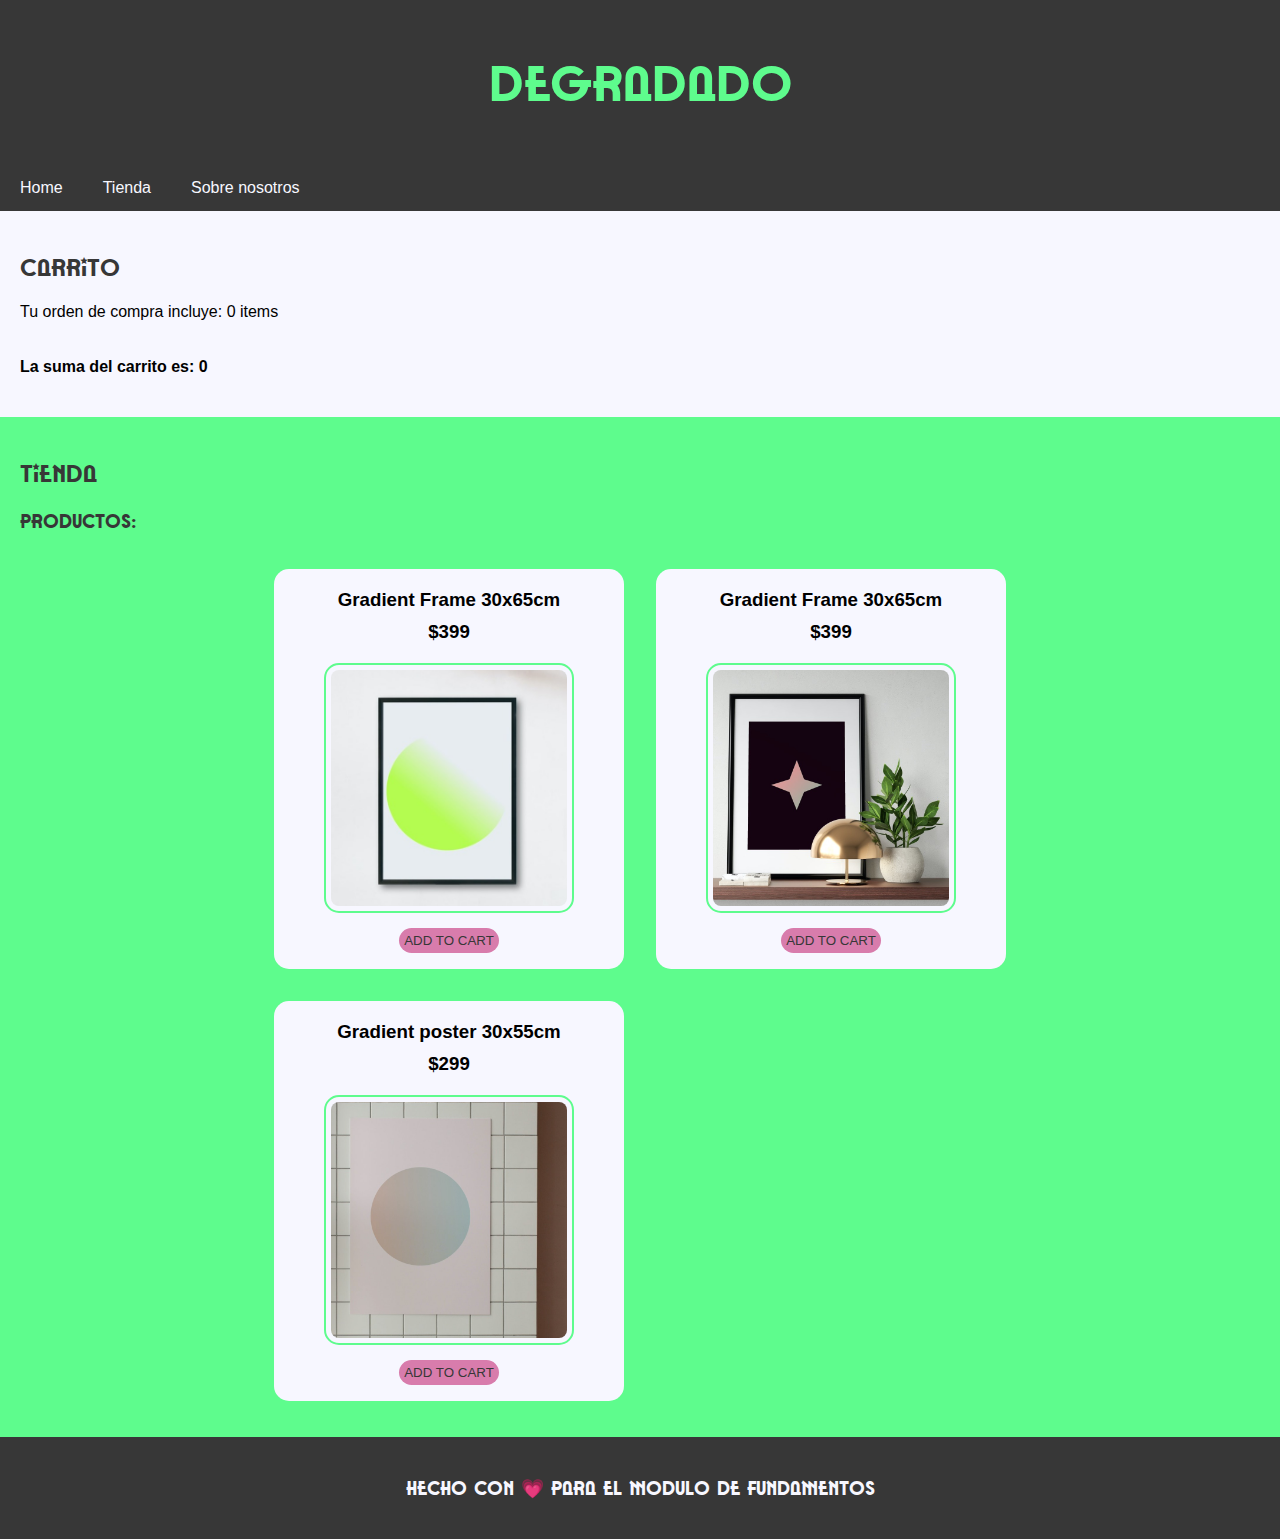
<file: index.html>
<!DOCTYPE html>
<html lang="es">
<head>
    <meta charset="UTF-8">
    <meta http-equiv="X-UA-Compatible" content="IE=edge">
    <meta name="viewport" content="width=device-width, initial-scale=1.0">
    <link rel="stylesheet" href="/assets/css/style.css">
    <title>Layout store</title>
</head>
<body>
    
    <header>
        <h1 class="font-patriot-bold txt-color-green">DEGRADADO</h1>
    </header>
    
    <nav>
        <a href="#">Home</a>
        <a href="#">Tienda</a>
        <a href="#">Sobre nosotros</a>
    </nav>

    <div id="wrapper" class="row">
<!-- ------------------------------------------- -->
        <aside id="carrito">
            <h2 class="title font-patriot-bold txt-color-black">
                CARRITO
            </h2>
            <p>Tu orden de compra incluye: <span id="count"> items</span> </p>
            <div id="cart" class="cart">
                
            </div>
        </aside>
<!-- ------------------------------------------- -->
        <section>
            <h2 id="tienda" class="font-patriot-bold txt-color-black">TIENDA</h2>
            <h3 class="font-patriot-bold txt-color-black">
                PRODUCTOS: <span id="count"></span>
            </h3>
            <div class="products" id="products-container">

            </div>
        </section>
<!-- ------------------------------------------- -->
    </div>

    <footer>
        <h3 class="txt-color-white font-patriot-bold">HECHO CON 💗 PARA EL MODULO DE FUNDAMENTOS</h3>
    </footer>

    <script src="main.js"></script>
</body>
</html>
</file>
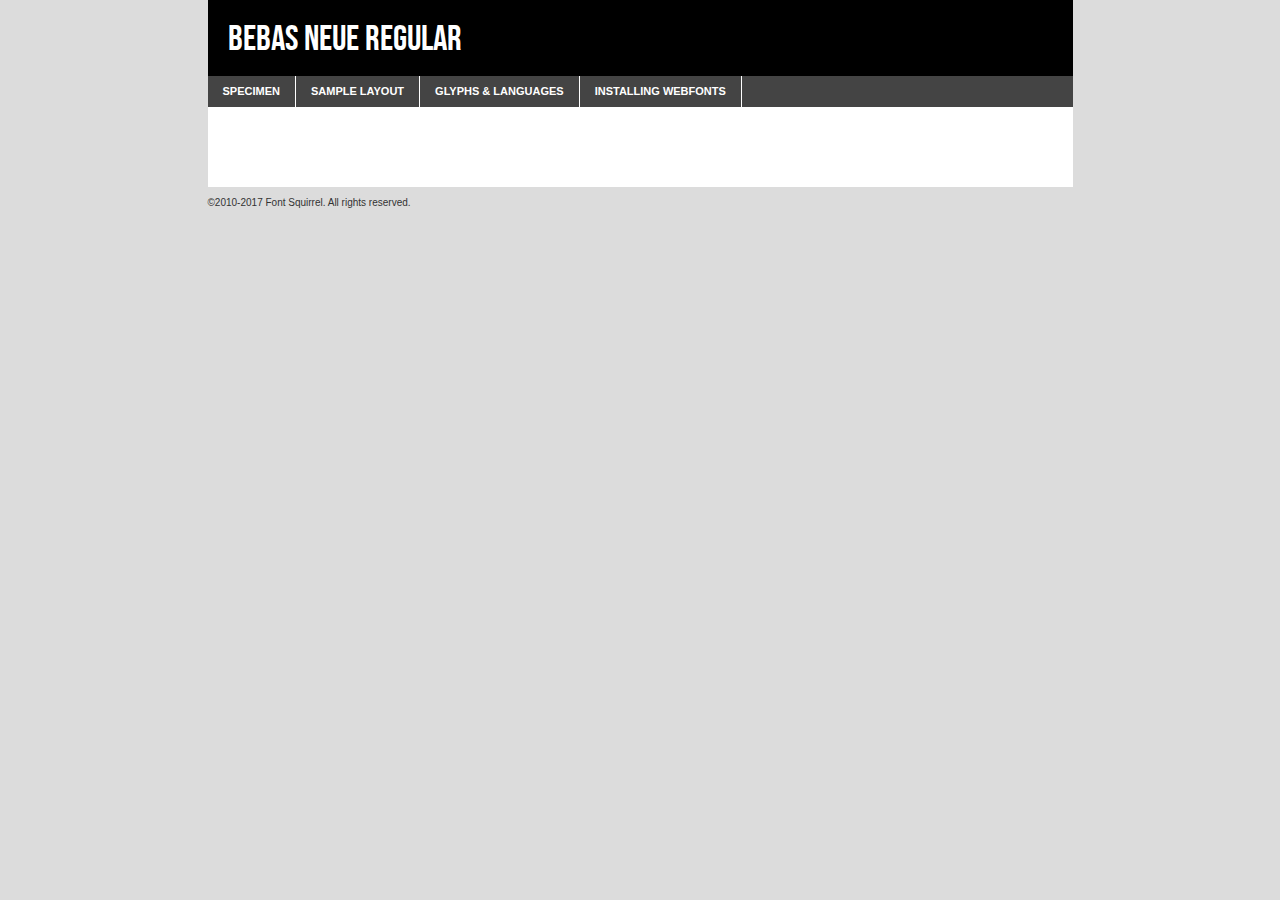
<file: assets/Font/webfontkit-20220319-210113/bebasneue-regular-demo.html>
<!DOCTYPE html PUBLIC "-//W3C//DTD XHTML 1.0 Transitional//EN"
	"http://www.w3.org/TR/xhtml1/DTD/xhtml1-transitional.dtd">

<html xmlns="http://www.w3.org/1999/xhtml" xml:lang="en" lang="en">
<head>
	<meta http-equiv="Content-Type" content="text/html; charset=utf-8" />
	<script src="http://ajax.googleapis.com/ajax/libs/jquery/1.7.2/jquery.min.js" type="text/javascript" charset="utf-8"></script>
	<script type="text/javascript">
	(function($){$.fn.easyTabs=function(option){var param=jQuery.extend({fadeSpeed:"fast",defaultContent:1,activeClass:'active'},option);$(this).each(function(){var thisId="#"+this.id;if(param.defaultContent==''){param.defaultContent=1;}
	if(typeof param.defaultContent=="number")
	{var defaultTab=$(thisId+" .tabs li:eq("+(param.defaultContent-1)+") a").attr('href').substr(1);}else{var defaultTab=param.defaultContent;}
	$(thisId+" .tabs li a").each(function(){var tabToHide=$(this).attr('href').substr(1);$("#"+tabToHide).addClass('easytabs-tab-content');});hideAll();changeContent(defaultTab);function hideAll(){$(thisId+" .easytabs-tab-content").hide();}
	function changeContent(tabId){hideAll();$(thisId+" .tabs li").removeClass(param.activeClass);$(thisId+" .tabs li a[href=#"+tabId+"]").closest('li').addClass(param.activeClass);if(param.fadeSpeed!="none")
	{$(thisId+" #"+tabId).fadeIn(param.fadeSpeed);}else{$(thisId+" #"+tabId).show();}}
	$(thisId+" .tabs li").click(function(){var tabId=$(this).find('a').attr('href').substr(1);changeContent(tabId);return false;});});}})(jQuery);
	</script>
	<link rel="stylesheet" href="specimen_files/specimen_stylesheet.css" type="text/css" charset="utf-8" />
	<link rel="stylesheet" href="stylesheet.css" type="text/css" charset="utf-8" />

	<style type="text/css">
					body{
				font-family: 'bebas_neueregular';
							}
		</style>

	<title>Bebas Neue Regular Specimen</title>
	
	
	<script type="text/javascript" charset="utf-8">
		$(document).ready(function() {
			$('#container').easyTabs({defaultContent:1});
		});
	</script>
</head>

<body>
<div id="container">
	<div id="header">
		Bebas Neue Regular	</div>
	<ul class="tabs">
		<li><a href="#specimen">Specimen</a></li>
		<li><a href="#layout">Sample Layout</a></li>
				<li><a href="#glyphs">Glyphs &amp; Languages</a></li>
		<li><a href="#installing">Installing Webfonts</a></li>
		
	</ul>
	
	<div id="main_content">

		
			<div id="specimen">
		
				<div class="section">
					<div class="grid12 firstcol">
						<div class="huge">AaBb</div>
					</div>
				</div>
		
				<div class="section">
					<div class="glyph_range">A&#x200B;B&#x200b;C&#x200b;D&#x200b;E&#x200b;F&#x200b;G&#x200b;H&#x200b;I&#x200b;J&#x200b;K&#x200b;L&#x200b;M&#x200b;N&#x200b;O&#x200b;P&#x200b;Q&#x200b;R&#x200b;S&#x200b;T&#x200b;U&#x200b;V&#x200b;W&#x200b;X&#x200b;Y&#x200b;Z&#x200b;a&#x200b;b&#x200b;c&#x200b;d&#x200b;e&#x200b;f&#x200b;g&#x200b;h&#x200b;i&#x200b;j&#x200b;k&#x200b;l&#x200b;m&#x200b;n&#x200b;o&#x200b;p&#x200b;q&#x200b;r&#x200b;s&#x200b;t&#x200b;u&#x200b;v&#x200b;w&#x200b;x&#x200b;y&#x200b;z&#x200b;1&#x200b;2&#x200b;3&#x200b;4&#x200b;5&#x200b;6&#x200b;7&#x200b;8&#x200b;9&#x200b;0&#x200b;&amp;&#x200b;.&#x200b;,&#x200b;?&#x200b;!&#x200b;&#64;&#x200b;(&#x200b;)&#x200b;#&#x200b;$&#x200b;%&#x200b;*&#x200b;+&#x200b;-&#x200b;=&#x200b;:&#x200b;;</div>
				</div>
				<div class="section">
					<div class="grid12 firstcol">
						<table class="sample_table">
							<tr><td>10</td><td class="size10">abcdefghijklmnopqrstuvwxyzABCDEFGHIJKLMNOPQRSTUVWXYZ0123456789abcdefghijklmnopqrstuvwxyzABCDEFGHIJKLMNOPQRSTUVWXYZ0123456789abcdefghijklmnopqrstuvwxyzABCDEFGHIJKLMNOPQRSTUVWXYZ</td></tr>
							<tr><td>11</td><td class="size11">abcdefghijklmnopqrstuvwxyzABCDEFGHIJKLMNOPQRSTUVWXYZ0123456789abcdefghijklmnopqrstuvwxyzABCDEFGHIJKLMNOPQRSTUVWXYZ0123456789abcdefghijklmnopqrstuvwxyzABCDEFGHIJKLMNOPQRSTUVWXYZ</td></tr>
							<tr><td>12</td><td class="size12">abcdefghijklmnopqrstuvwxyzABCDEFGHIJKLMNOPQRSTUVWXYZ0123456789abcdefghijklmnopqrstuvwxyzABCDEFGHIJKLMNOPQRSTUVWXYZ0123456789abcdefghijklmnopqrstuvwxyzABCDEFGHIJKLMNOPQRSTUVWXYZ</td></tr>
							<tr><td>13</td><td class="size13">abcdefghijklmnopqrstuvwxyzABCDEFGHIJKLMNOPQRSTUVWXYZ0123456789abcdefghijklmnopqrstuvwxyzABCDEFGHIJKLMNOPQRSTUVWXYZ0123456789abcdefghijklmnopqrstuvwxyzABCDEFGHIJKLMNOPQRSTUVWXYZ</td></tr>
							<tr><td>14</td><td class="size14">abcdefghijklmnopqrstuvwxyzABCDEFGHIJKLMNOPQRSTUVWXYZ0123456789abcdefghijklmnopqrstuvwxyzABCDEFGHIJKLMNOPQRSTUVWXYZ0123456789abcdefghijklmnopqrstuvwxyzABCDEFGHIJKLMNOPQRSTUVWXYZ</td></tr>
							<tr><td>16</td><td class="size16">abcdefghijklmnopqrstuvwxyzABCDEFGHIJKLMNOPQRSTUVWXYZ0123456789abcdefghijklmnopqrstuvwxyzABCDEFGHIJKLMNOPQRSTUVWXYZ</td></tr>
							<tr><td>18</td><td class="size18">abcdefghijklmnopqrstuvwxyzABCDEFGHIJKLMNOPQRSTUVWXYZ0123456789abcdefghijklmnopqrstuvwxyzABCDEFGHIJKLMNOPQRSTUVWXYZ</td></tr>
							<tr><td>20</td><td class="size20">abcdefghijklmnopqrstuvwxyzABCDEFGHIJKLMNOPQRSTUVWXYZ0123456789abcdefghijklmnopqrstuvwxyzABCDEFGHIJKLMNOPQRSTUVWXYZ</td></tr>
							<tr><td>24</td><td class="size24">abcdefghijklmnopqrstuvwxyzABCDEFGHIJKLMNOPQRSTUVWXYZ0123456789abcdefghijklmnopqrstuvwxyzABCDEFGHIJKLMNOPQRSTUVWXYZ</td></tr>
							<tr><td>30</td><td class="size30">abcdefghijklmnopqrstuvwxyzABCDEFGHIJKLMNOPQRSTUVWXYZ0123456789abcdefghijklmnopqrstuvwxyzABCDEFGHIJKLMNOPQRSTUVWXYZ</td></tr>
							<tr><td>36</td><td class="size36">abcdefghijklmnopqrstuvwxyzABCDEFGHIJKLMNOPQRSTUVWXYZ0123456789abcdefghijklmnopqrstuvwxyzABCDEFGHIJKLMNOPQRSTUVWXYZ</td></tr>
							<tr><td>48</td><td class="size48">abcdefghijklmnopqrstuvwxyzABCDEFGHIJKLMNOPQRSTUVWXYZ0123456789abcdefghijklmnopqrstuvwxyzABCDEFGHIJKLMNOPQRSTUVWXYZ</td></tr>
							<tr><td>60</td><td class="size60">abcdefghijklmnopqrstuvwxyzABCDEFGHIJKLMNOPQRSTUVWXYZ0123456789abcdefghijklmnopqrstuvwxyzABCDEFGHIJKLMNOPQRSTUVWXYZ</td></tr>
							<tr><td>72</td><td class="size72">abcdefghijklmnopqrstuvwxyzABCDEFGHIJKLMNOPQRSTUVWXYZ0123456789abcdefghijklmnopqrstuvwxyzABCDEFGHIJKLMNOPQRSTUVWXYZ</td></tr>
							<tr><td>90</td><td class="size90">abcdefghijklmnopqrstuvwxyzABCDEFGHIJKLMNOPQRSTUVWXYZ0123456789abcdefghijklmnopqrstuvwxyzABCDEFGHIJKLMNOPQRSTUVWXYZ</td></tr>
						</table>
				
					</div>
			
				</div>
		
		
		
								<div class="section" id="bodycomparison">


										<div id="xheight">
				<div class="fontbody">&#x25FC;&#x25FC;&#x25FC;&#x25FC;&#x25FC;&#x25FC;&#x25FC;&#x25FC;&#x25FC;&#x25FC;&#x25FC;&#x25FC;&#x25FC;&#x25FC;&#x25FC;&#x25FC;&#x25FC;&#x25FC;&#x25FC;&#x25FC;&#x25FC;&#x25FC;&#x25FC;&#x25FC;&#x25FC;&#x25FC;&#x25FC;&#x25FC;&#x25FC;&#x25FC;&#x25FC;&#x25FC;&#x25FC;&#x25FC;&#x25FC;&#x25FC;&#x25FC;&#x25FC;&#x25FC;&#x25FC;&#x25FC;&#x25FC;&#x25FC;&#x25FC;&#x25FC;&#x25FC;&#x25FC;&#x25FC;&#x25FC;&#x25FC;&#x25FC;&#x25FC;&#x25FC;&#x25FC;&#x25FC;&#x25FC;&#x25FC;&#x25FC;&#x25FC;&#x25FC;&#x25FC;&#x25FC;&#x25FC;&#x25FC;&#x25FC;&#x25FC;&#x25FC;&#x25FC;&#x25FC;&#x25FC;&#x25FC;&#x25FC;&#x25FC;&#x25FC;&#x25FC;&#x25FC;&#x25FC;&#x25FC;&#x25FC;&#x25FC;&#x25FC;&#x25FC;&#x25FC;&#x25FC;&#x25FC;&#x25FC;&#x25FC;&#x25FC;&#x25FC;&#x25FC;&#x25FC;&#x25FC;&#x25FC;&#x25FC;&#x25FC;&#x25FC;&#x25FC;&#x25FC;&#x25FC;body</div><div class="arialbody">body</div><div class="verdanabody">body</div><div class="georgiabody">body</div></div>
										<div class="fontbody" style="z-index:1">
											body<span>Bebas Neue Regular</span>
										</div>
										<div class="arialbody" style="z-index:1">
											body<span>Arial</span>
										</div>
										<div class="verdanabody" style="z-index:1">
											body<span>Verdana</span>
										</div>
										<div class="georgiabody" style="z-index:1">
											body<span>Georgia</span>
										</div>



								</div>
		
		
				<div class="section psample psample_row1" id="">
					
					<div class="grid2 firstcol">
						<p class="size10"><span>10.</span>Aenean lacinia bibendum nulla sed consectetur. Fusce dapibus, tellus ac cursus commodo, tortor mauris condimentum nibh, ut fermentum massa justo sit amet risus. Nullam id dolor id nibh ultricies vehicula ut id elit. Cum sociis natoque penatibus et magnis dis parturient montes, nascetur ridiculus mus. Nulla vitae elit libero, a pharetra augue.</p>
			
					</div>
					<div class="grid3">
						<p class="size11"><span>11.</span>Aenean lacinia bibendum nulla sed consectetur. Fusce dapibus, tellus ac cursus commodo, tortor mauris condimentum nibh, ut fermentum massa justo sit amet risus. Nullam id dolor id nibh ultricies vehicula ut id elit. Cum sociis natoque penatibus et magnis dis parturient montes, nascetur ridiculus mus. Nulla vitae elit libero, a pharetra augue.</p>
			
					</div>
					<div class="grid3">
						<p class="size12"><span>12.</span>Aenean lacinia bibendum nulla sed consectetur. Fusce dapibus, tellus ac cursus commodo, tortor mauris condimentum nibh, ut fermentum massa justo sit amet risus. Nullam id dolor id nibh ultricies vehicula ut id elit. Cum sociis natoque penatibus et magnis dis parturient montes, nascetur ridiculus mus. Nulla vitae elit libero, a pharetra augue.</p>
			
					</div>
					<div class="grid4">
						<p class="size13"><span>13.</span>Aenean lacinia bibendum nulla sed consectetur. Fusce dapibus, tellus ac cursus commodo, tortor mauris condimentum nibh, ut fermentum massa justo sit amet risus. Nullam id dolor id nibh ultricies vehicula ut id elit. Cum sociis natoque penatibus et magnis dis parturient montes, nascetur ridiculus mus. Nulla vitae elit libero, a pharetra augue.</p>
			
					</div>
					<div class="white_blend"></div>
					
				</div>
				<div class="section psample psample_row2" id="">
					<div class="grid3 firstcol">
						<p class="size14"><span>14.</span>Aenean lacinia bibendum nulla sed consectetur. Fusce dapibus, tellus ac cursus commodo, tortor mauris condimentum nibh, ut fermentum massa justo sit amet risus. Nullam id dolor id nibh ultricies vehicula ut id elit. Cum sociis natoque penatibus et magnis dis parturient montes, nascetur ridiculus mus. Nulla vitae elit libero, a pharetra augue.</p>
			
					</div>
					<div class="grid4">
						<p class="size16"><span>16.</span>Aenean lacinia bibendum nulla sed consectetur. Fusce dapibus, tellus ac cursus commodo, tortor mauris condimentum nibh, ut fermentum massa justo sit amet risus. Nullam id dolor id nibh ultricies vehicula ut id elit. Cum sociis natoque penatibus et magnis dis parturient montes, nascetur ridiculus mus. Nulla vitae elit libero, a pharetra augue.</p>
			
					</div>
					<div class="grid5">
						<p class="size18"><span>18.</span>Aenean lacinia bibendum nulla sed consectetur. Fusce dapibus, tellus ac cursus commodo, tortor mauris condimentum nibh, ut fermentum massa justo sit amet risus. Nullam id dolor id nibh ultricies vehicula ut id elit. Cum sociis natoque penatibus et magnis dis parturient montes, nascetur ridiculus mus. Nulla vitae elit libero, a pharetra augue.</p>
			
					</div>

					<div class="white_blend"></div>

				</div>
				
				<div class="section psample psample_row3" id="">
					<div class="grid5 firstcol">
						<p class="size20"><span>20.</span>Aenean lacinia bibendum nulla sed consectetur. Fusce dapibus, tellus ac cursus commodo, tortor mauris condimentum nibh, ut fermentum massa justo sit amet risus. Nullam id dolor id nibh ultricies vehicula ut id elit. Cum sociis natoque penatibus et magnis dis parturient montes, nascetur ridiculus mus. Nulla vitae elit libero, a pharetra augue.</p>
					</div>
					<div class="grid7">
						<p class="size24"><span>24.</span>Aenean lacinia bibendum nulla sed consectetur. Fusce dapibus, tellus ac cursus commodo, tortor mauris condimentum nibh, ut fermentum massa justo sit amet risus. Nullam id dolor id nibh ultricies vehicula ut id elit. Cum sociis natoque penatibus et magnis dis parturient montes, nascetur ridiculus mus. Nulla vitae elit libero, a pharetra augue.</p>
					</div>
					
					<div class="white_blend"></div>
					
				</div>
				
				<div class="section psample psample_row4" id="">
					<div class="grid12 firstcol">
						<p class="size30"><span>30.</span>Aenean lacinia bibendum nulla sed consectetur. Fusce dapibus, tellus ac cursus commodo, tortor mauris condimentum nibh, ut fermentum massa justo sit amet risus. Nullam id dolor id nibh ultricies vehicula ut id elit. Cum sociis natoque penatibus et magnis dis parturient montes, nascetur ridiculus mus. Nulla vitae elit libero, a pharetra augue.</p>
					</div>
					<div class="white_blend"></div>
					
				</div>
				
				
				
				<div class="section psample psample_row1 fullreverse">
					<div class="grid2 firstcol">
						<p class="size10"><span>10.</span>Aenean lacinia bibendum nulla sed consectetur. Fusce dapibus, tellus ac cursus commodo, tortor mauris condimentum nibh, ut fermentum massa justo sit amet risus. Nullam id dolor id nibh ultricies vehicula ut id elit. Cum sociis natoque penatibus et magnis dis parturient montes, nascetur ridiculus mus. Nulla vitae elit libero, a pharetra augue.</p>
			
					</div>
					<div class="grid3">
						<p class="size11"><span>11.</span>Aenean lacinia bibendum nulla sed consectetur. Fusce dapibus, tellus ac cursus commodo, tortor mauris condimentum nibh, ut fermentum massa justo sit amet risus. Nullam id dolor id nibh ultricies vehicula ut id elit. Cum sociis natoque penatibus et magnis dis parturient montes, nascetur ridiculus mus. Nulla vitae elit libero, a pharetra augue.</p>
			
					</div>
					<div class="grid3">
						<p class="size12"><span>12.</span>Aenean lacinia bibendum nulla sed consectetur. Fusce dapibus, tellus ac cursus commodo, tortor mauris condimentum nibh, ut fermentum massa justo sit amet risus. Nullam id dolor id nibh ultricies vehicula ut id elit. Cum sociis natoque penatibus et magnis dis parturient montes, nascetur ridiculus mus. Nulla vitae elit libero, a pharetra augue.</p>
			
					</div>
					<div class="grid4">
						<p class="size13"><span>13.</span>Aenean lacinia bibendum nulla sed consectetur. Fusce dapibus, tellus ac cursus commodo, tortor mauris condimentum nibh, ut fermentum massa justo sit amet risus. Nullam id dolor id nibh ultricies vehicula ut id elit. Cum sociis natoque penatibus et magnis dis parturient montes, nascetur ridiculus mus. Nulla vitae elit libero, a pharetra augue.</p>
			
					</div>
					<div class="black_blend"></div>
					
				</div>
				
				<div class="section psample psample_row2 fullreverse">
					<div class="grid3 firstcol">
						<p class="size14"><span>14.</span>Aenean lacinia bibendum nulla sed consectetur. Fusce dapibus, tellus ac cursus commodo, tortor mauris condimentum nibh, ut fermentum massa justo sit amet risus. Nullam id dolor id nibh ultricies vehicula ut id elit. Cum sociis natoque penatibus et magnis dis parturient montes, nascetur ridiculus mus. Nulla vitae elit libero, a pharetra augue.</p>
			
					</div>
					<div class="grid4">
						<p class="size16"><span>16.</span>Aenean lacinia bibendum nulla sed consectetur. Fusce dapibus, tellus ac cursus commodo, tortor mauris condimentum nibh, ut fermentum massa justo sit amet risus. Nullam id dolor id nibh ultricies vehicula ut id elit. Cum sociis natoque penatibus et magnis dis parturient montes, nascetur ridiculus mus. Nulla vitae elit libero, a pharetra augue.</p>
			
					</div>
					<div class="grid5">
						<p class="size18"><span>18.</span>Aenean lacinia bibendum nulla sed consectetur. Fusce dapibus, tellus ac cursus commodo, tortor mauris condimentum nibh, ut fermentum massa justo sit amet risus. Nullam id dolor id nibh ultricies vehicula ut id elit. Cum sociis natoque penatibus et magnis dis parturient montes, nascetur ridiculus mus. Nulla vitae elit libero, a pharetra augue.</p>
			
					</div>
					<div class="black_blend"></div>

				</div>
				
				<div class="section psample fullreverse psample_row3" id="">
					<div class="grid5 firstcol">
						<p class="size20"><span>20.</span>Aenean lacinia bibendum nulla sed consectetur. Fusce dapibus, tellus ac cursus commodo, tortor mauris condimentum nibh, ut fermentum massa justo sit amet risus. Nullam id dolor id nibh ultricies vehicula ut id elit. Cum sociis natoque penatibus et magnis dis parturient montes, nascetur ridiculus mus. Nulla vitae elit libero, a pharetra augue.</p>
					</div>
					<div class="grid7">
						<p class="size24"><span>24.</span>Aenean lacinia bibendum nulla sed consectetur. Fusce dapibus, tellus ac cursus commodo, tortor mauris condimentum nibh, ut fermentum massa justo sit amet risus. Nullam id dolor id nibh ultricies vehicula ut id elit. Cum sociis natoque penatibus et magnis dis parturient montes, nascetur ridiculus mus. Nulla vitae elit libero, a pharetra augue.</p>
					</div>
					
					<div class="black_blend"></div>
					
				</div>
				
				<div class="section psample fullreverse psample_row4" id="" style="border-bottom: 20px #000 solid;">
					<div class="grid12 firstcol">
						<p class="size30"><span>30.</span>Aenean lacinia bibendum nulla sed consectetur. Fusce dapibus, tellus ac cursus commodo, tortor mauris condimentum nibh, ut fermentum massa justo sit amet risus. Nullam id dolor id nibh ultricies vehicula ut id elit. Cum sociis natoque penatibus et magnis dis parturient montes, nascetur ridiculus mus. Nulla vitae elit libero, a pharetra augue.</p>
					</div>
					<div class="black_blend"></div>
					
				</div>
				
				
				
				
			</div>
			
			<div id="layout">
				
				<div class="section">
					
					<div class="grid12 firstcol">
						<h1>Lorem Ipsum Dolor</h1>
						<h2>Etiam porta sem malesuada magna mollis euismod</h2>
						
						<p class="byline">By <a href="#link">Aenean Lacinia</a></p>
					</div>
				</div>
				<div class="section">
					<div class="grid8 firstcol">
						<p class="large">Donec sed odio dui. Morbi leo risus, porta ac consectetur ac, vestibulum at eros. Fusce dapibus, tellus ac cursus commodo, tortor mauris condimentum nibh, ut fermentum massa justo sit amet risus. </p>

						
						<h3>Pellentesque ornare sem</h3>

						<p>Maecenas sed diam eget risus varius blandit sit amet non magna. Maecenas faucibus mollis interdum. Donec ullamcorper nulla non metus auctor fringilla. Nullam id dolor id nibh ultricies vehicula ut id elit. Nullam id dolor id nibh ultricies vehicula ut id elit. </p>

						<p>Aenean eu leo quam. Pellentesque ornare sem lacinia quam venenatis vestibulum. Lorem ipsum dolor sit amet, consectetur adipiscing elit. Cum sociis natoque penatibus et magnis dis parturient montes, nascetur ridiculus mus. </p>

						<p>Nulla vitae elit libero, a pharetra augue. Praesent commodo cursus magna, vel scelerisque nisl consectetur et. Aenean lacinia bibendum nulla sed consectetur. </p>

						<p>Nullam quis risus eget urna mollis ornare vel eu leo. Nullam quis risus eget urna mollis ornare vel eu leo. Maecenas sed diam eget risus varius blandit sit amet non magna. Donec ullamcorper nulla non metus auctor fringilla. </p>

						<h3>Cras mattis consectetur</h3>

						<p>Aenean eu leo quam. Pellentesque ornare sem lacinia quam venenatis vestibulum. Aenean lacinia bibendum nulla sed consectetur. Integer posuere erat a ante venenatis dapibus posuere velit aliquet. Cras mattis consectetur purus sit amet fermentum. </p>

						<p>Nullam id dolor id nibh ultricies vehicula ut id elit. Nullam quis risus eget urna mollis ornare vel eu leo. Cras mattis consectetur purus sit amet fermentum.</p>
					</div>
					
					<div class="grid4 sidebar">
						
						<div class="box reverse">
							<p class="last">Nullam quis risus eget urna mollis ornare vel eu leo. Donec ullamcorper nulla non metus auctor fringilla. Cras mattis consectetur purus sit amet fermentum. Sed posuere consectetur est at lobortis. Lorem ipsum dolor sit amet, consectetur adipiscing elit. </p>
						</div>
						
						<p class="caption">Maecenas sed diam eget risus varius.</p>

						<p>Vestibulum id ligula porta felis euismod semper. Integer posuere erat a ante venenatis dapibus posuere velit aliquet. Vestibulum id ligula porta felis euismod semper. Sed posuere consectetur est at lobortis. Maecenas sed diam eget risus varius blandit sit amet non magna. Fusce dapibus, tellus ac cursus commodo, tortor mauris condimentum nibh, ut fermentum massa justo sit amet risus. </p>

					

						<p>Duis mollis, est non commodo luctus, nisi erat porttitor ligula, eget lacinia odio sem nec elit. Aenean lacinia bibendum nulla sed consectetur. Vivamus sagittis lacus vel augue laoreet rutrum faucibus dolor auctor. Aenean lacinia bibendum nulla sed consectetur. Nullam quis risus eget urna mollis ornare vel eu leo. </p>

						<p>Praesent commodo cursus magna, vel scelerisque nisl consectetur et. Donec ullamcorper nulla non metus auctor fringilla. Maecenas faucibus mollis interdum. Fusce dapibus, tellus ac cursus commodo, tortor mauris condimentum nibh, ut fermentum massa justo sit amet risus. </p>

					</div>
				</div>
				
			</div>


			



		<div id="glyphs">
			<div class="section">
				<div class="grid12 firstcol">
			
				<h1>Language Support</h1>
				<p>The subset of Bebas Neue Regular in this kit supports the following languages:<br />
			
					Albanian, Basque, Breton, Chamorro, Danish, Dutch, English, Faroese, Finnish, French, Frisian, Galician, German, Icelandic, Italian, Malagasy, Norwegian, Portuguese, Spanish, Alsatian, Aragonese, Arapaho, Arrernte, Asturian, Aymara, Bislama, Cebuano, Corsican, Fijian, French_creole, Genoese, Gilbertese, Greenlandic, Haitian_creole, Hiligaynon, Hmong, Hopi, Ibanag, Iloko_ilokano, Indonesian, Interglossa_glosa, Interlingua, Irish_gaelic, Jerriais, Lojban, Lombard, Luxembourgeois, Manx, Mohawk, Norfolk_pitcairnese, Occitan, Oromo, Pangasinan, Papiamento, Piedmontese, Potawatomi, Rhaeto-romance, Romansh, Rotokas, Sami_lule, Samoan, Sardinian, Scots_gaelic, Seychelles_creole, Shona, Sicilian, Somali, Southern_ndebele, Swahili, Swati_swazi, Tagalog_filipino_pilipino, Tetum, Tok_pisin, Uyghur_latinized, Volapuk, Walloon, Warlpiri, Xhosa, Yapese, Zulu, Latinbasic, Ubasic, Demo				</p>
				<h1>Glyph Chart</h1>
				<p>The subset of Bebas Neue Regular in this kit includes all the glyphs listed below. Unicode entities are included above each glyph to help you insert individual characters into your layout.</p>
				<div id="glyph_chart">
			
																				 <div><p>&amp;#13;</p>&#13;</div>
																				 <div><p>&amp;#32;</p>&#32;</div>
																				 <div><p>&amp;#33;</p>&#33;</div>
																				 <div><p>&amp;#34;</p>&#34;</div>
																				 <div><p>&amp;#35;</p>&#35;</div>
																				 <div><p>&amp;#36;</p>&#36;</div>
																				 <div><p>&amp;#37;</p>&#37;</div>
																				 <div><p>&amp;#38;</p>&#38;</div>
																				 <div><p>&amp;#39;</p>&#39;</div>
																				 <div><p>&amp;#40;</p>&#40;</div>
																				 <div><p>&amp;#41;</p>&#41;</div>
																				 <div><p>&amp;#42;</p>&#42;</div>
																				 <div><p>&amp;#43;</p>&#43;</div>
																				 <div><p>&amp;#44;</p>&#44;</div>
																				 <div><p>&amp;#45;</p>&#45;</div>
																				 <div><p>&amp;#46;</p>&#46;</div>
																				 <div><p>&amp;#47;</p>&#47;</div>
																				 <div><p>&amp;#48;</p>&#48;</div>
																				 <div><p>&amp;#49;</p>&#49;</div>
																				 <div><p>&amp;#50;</p>&#50;</div>
																				 <div><p>&amp;#51;</p>&#51;</div>
																				 <div><p>&amp;#52;</p>&#52;</div>
																				 <div><p>&amp;#53;</p>&#53;</div>
																				 <div><p>&amp;#54;</p>&#54;</div>
																				 <div><p>&amp;#55;</p>&#55;</div>
																				 <div><p>&amp;#56;</p>&#56;</div>
																				 <div><p>&amp;#57;</p>&#57;</div>
																				 <div><p>&amp;#58;</p>&#58;</div>
																				 <div><p>&amp;#59;</p>&#59;</div>
																				 <div><p>&amp;#60;</p>&#60;</div>
																				 <div><p>&amp;#61;</p>&#61;</div>
																				 <div><p>&amp;#62;</p>&#62;</div>
																				 <div><p>&amp;#63;</p>&#63;</div>
																				 <div><p>&amp;#64;</p>&#64;</div>
																				 <div><p>&amp;#65;</p>&#65;</div>
																				 <div><p>&amp;#66;</p>&#66;</div>
																				 <div><p>&amp;#67;</p>&#67;</div>
																				 <div><p>&amp;#68;</p>&#68;</div>
																				 <div><p>&amp;#69;</p>&#69;</div>
																				 <div><p>&amp;#70;</p>&#70;</div>
																				 <div><p>&amp;#71;</p>&#71;</div>
																				 <div><p>&amp;#72;</p>&#72;</div>
																				 <div><p>&amp;#73;</p>&#73;</div>
																				 <div><p>&amp;#74;</p>&#74;</div>
																				 <div><p>&amp;#75;</p>&#75;</div>
																				 <div><p>&amp;#76;</p>&#76;</div>
																				 <div><p>&amp;#77;</p>&#77;</div>
																				 <div><p>&amp;#78;</p>&#78;</div>
																				 <div><p>&amp;#79;</p>&#79;</div>
																				 <div><p>&amp;#80;</p>&#80;</div>
																				 <div><p>&amp;#81;</p>&#81;</div>
																				 <div><p>&amp;#82;</p>&#82;</div>
																				 <div><p>&amp;#83;</p>&#83;</div>
																				 <div><p>&amp;#84;</p>&#84;</div>
																				 <div><p>&amp;#85;</p>&#85;</div>
																				 <div><p>&amp;#86;</p>&#86;</div>
																				 <div><p>&amp;#87;</p>&#87;</div>
																				 <div><p>&amp;#88;</p>&#88;</div>
																				 <div><p>&amp;#89;</p>&#89;</div>
																				 <div><p>&amp;#90;</p>&#90;</div>
																				 <div><p>&amp;#91;</p>&#91;</div>
																				 <div><p>&amp;#92;</p>&#92;</div>
																				 <div><p>&amp;#93;</p>&#93;</div>
																				 <div><p>&amp;#94;</p>&#94;</div>
																				 <div><p>&amp;#95;</p>&#95;</div>
																				 <div><p>&amp;#96;</p>&#96;</div>
																				 <div><p>&amp;#97;</p>&#97;</div>
																				 <div><p>&amp;#98;</p>&#98;</div>
																				 <div><p>&amp;#99;</p>&#99;</div>
																				 <div><p>&amp;#100;</p>&#100;</div>
																				 <div><p>&amp;#101;</p>&#101;</div>
																				 <div><p>&amp;#102;</p>&#102;</div>
																				 <div><p>&amp;#103;</p>&#103;</div>
																				 <div><p>&amp;#104;</p>&#104;</div>
																				 <div><p>&amp;#105;</p>&#105;</div>
																				 <div><p>&amp;#106;</p>&#106;</div>
																				 <div><p>&amp;#107;</p>&#107;</div>
																				 <div><p>&amp;#108;</p>&#108;</div>
																				 <div><p>&amp;#109;</p>&#109;</div>
																				 <div><p>&amp;#110;</p>&#110;</div>
																				 <div><p>&amp;#111;</p>&#111;</div>
																				 <div><p>&amp;#112;</p>&#112;</div>
																				 <div><p>&amp;#113;</p>&#113;</div>
																				 <div><p>&amp;#114;</p>&#114;</div>
																				 <div><p>&amp;#115;</p>&#115;</div>
																				 <div><p>&amp;#116;</p>&#116;</div>
																				 <div><p>&amp;#117;</p>&#117;</div>
																				 <div><p>&amp;#118;</p>&#118;</div>
																				 <div><p>&amp;#119;</p>&#119;</div>
																				 <div><p>&amp;#120;</p>&#120;</div>
																				 <div><p>&amp;#121;</p>&#121;</div>
																				 <div><p>&amp;#122;</p>&#122;</div>
																				 <div><p>&amp;#123;</p>&#123;</div>
																				 <div><p>&amp;#124;</p>&#124;</div>
																				 <div><p>&amp;#125;</p>&#125;</div>
																				 <div><p>&amp;#126;</p>&#126;</div>
																				 <div><p>&amp;#160;</p>&#160;</div>
																				 <div><p>&amp;#161;</p>&#161;</div>
																				 <div><p>&amp;#162;</p>&#162;</div>
																				 <div><p>&amp;#163;</p>&#163;</div>
																				 <div><p>&amp;#164;</p>&#164;</div>
																				 <div><p>&amp;#165;</p>&#165;</div>
																				 <div><p>&amp;#166;</p>&#166;</div>
																				 <div><p>&amp;#167;</p>&#167;</div>
																				 <div><p>&amp;#168;</p>&#168;</div>
																				 <div><p>&amp;#169;</p>&#169;</div>
																				 <div><p>&amp;#170;</p>&#170;</div>
																				 <div><p>&amp;#171;</p>&#171;</div>
																				 <div><p>&amp;#172;</p>&#172;</div>
																				 <div><p>&amp;#173;</p>&#173;</div>
																				 <div><p>&amp;#174;</p>&#174;</div>
																				 <div><p>&amp;#175;</p>&#175;</div>
																				 <div><p>&amp;#176;</p>&#176;</div>
																				 <div><p>&amp;#177;</p>&#177;</div>
																				 <div><p>&amp;#178;</p>&#178;</div>
																				 <div><p>&amp;#179;</p>&#179;</div>
																				 <div><p>&amp;#180;</p>&#180;</div>
																				 <div><p>&amp;#181;</p>&#181;</div>
																				 <div><p>&amp;#182;</p>&#182;</div>
																				 <div><p>&amp;#183;</p>&#183;</div>
																				 <div><p>&amp;#184;</p>&#184;</div>
																				 <div><p>&amp;#185;</p>&#185;</div>
																				 <div><p>&amp;#186;</p>&#186;</div>
																				 <div><p>&amp;#187;</p>&#187;</div>
																				 <div><p>&amp;#188;</p>&#188;</div>
																				 <div><p>&amp;#189;</p>&#189;</div>
																				 <div><p>&amp;#190;</p>&#190;</div>
																				 <div><p>&amp;#191;</p>&#191;</div>
																				 <div><p>&amp;#192;</p>&#192;</div>
																				 <div><p>&amp;#193;</p>&#193;</div>
																				 <div><p>&amp;#194;</p>&#194;</div>
																				 <div><p>&amp;#195;</p>&#195;</div>
																				 <div><p>&amp;#196;</p>&#196;</div>
																				 <div><p>&amp;#197;</p>&#197;</div>
																				 <div><p>&amp;#198;</p>&#198;</div>
																				 <div><p>&amp;#199;</p>&#199;</div>
																				 <div><p>&amp;#200;</p>&#200;</div>
																				 <div><p>&amp;#201;</p>&#201;</div>
																				 <div><p>&amp;#202;</p>&#202;</div>
																				 <div><p>&amp;#203;</p>&#203;</div>
																				 <div><p>&amp;#204;</p>&#204;</div>
																				 <div><p>&amp;#205;</p>&#205;</div>
																				 <div><p>&amp;#206;</p>&#206;</div>
																				 <div><p>&amp;#207;</p>&#207;</div>
																				 <div><p>&amp;#208;</p>&#208;</div>
																				 <div><p>&amp;#209;</p>&#209;</div>
																				 <div><p>&amp;#210;</p>&#210;</div>
																				 <div><p>&amp;#211;</p>&#211;</div>
																				 <div><p>&amp;#212;</p>&#212;</div>
																				 <div><p>&amp;#213;</p>&#213;</div>
																				 <div><p>&amp;#214;</p>&#214;</div>
																				 <div><p>&amp;#215;</p>&#215;</div>
																				 <div><p>&amp;#216;</p>&#216;</div>
																				 <div><p>&amp;#217;</p>&#217;</div>
																				 <div><p>&amp;#218;</p>&#218;</div>
																				 <div><p>&amp;#219;</p>&#219;</div>
																				 <div><p>&amp;#220;</p>&#220;</div>
																				 <div><p>&amp;#221;</p>&#221;</div>
																				 <div><p>&amp;#222;</p>&#222;</div>
																				 <div><p>&amp;#223;</p>&#223;</div>
																				 <div><p>&amp;#224;</p>&#224;</div>
																				 <div><p>&amp;#225;</p>&#225;</div>
																				 <div><p>&amp;#226;</p>&#226;</div>
																				 <div><p>&amp;#227;</p>&#227;</div>
																				 <div><p>&amp;#228;</p>&#228;</div>
																				 <div><p>&amp;#229;</p>&#229;</div>
																				 <div><p>&amp;#230;</p>&#230;</div>
																				 <div><p>&amp;#231;</p>&#231;</div>
																				 <div><p>&amp;#232;</p>&#232;</div>
																				 <div><p>&amp;#233;</p>&#233;</div>
																				 <div><p>&amp;#234;</p>&#234;</div>
																				 <div><p>&amp;#235;</p>&#235;</div>
																				 <div><p>&amp;#236;</p>&#236;</div>
																				 <div><p>&amp;#237;</p>&#237;</div>
																				 <div><p>&amp;#238;</p>&#238;</div>
																				 <div><p>&amp;#239;</p>&#239;</div>
																				 <div><p>&amp;#240;</p>&#240;</div>
																				 <div><p>&amp;#241;</p>&#241;</div>
																				 <div><p>&amp;#242;</p>&#242;</div>
																				 <div><p>&amp;#243;</p>&#243;</div>
																				 <div><p>&amp;#244;</p>&#244;</div>
																				 <div><p>&amp;#245;</p>&#245;</div>
																				 <div><p>&amp;#246;</p>&#246;</div>
																				 <div><p>&amp;#247;</p>&#247;</div>
																				 <div><p>&amp;#248;</p>&#248;</div>
																				 <div><p>&amp;#249;</p>&#249;</div>
																				 <div><p>&amp;#250;</p>&#250;</div>
																				 <div><p>&amp;#251;</p>&#251;</div>
																				 <div><p>&amp;#252;</p>&#252;</div>
																				 <div><p>&amp;#253;</p>&#253;</div>
																				 <div><p>&amp;#254;</p>&#254;</div>
																				 <div><p>&amp;#255;</p>&#255;</div>
																				 <div><p>&amp;#338;</p>&#338;</div>
																				 <div><p>&amp;#339;</p>&#339;</div>
																				 <div><p>&amp;#376;</p>&#376;</div>
																				 <div><p>&amp;#710;</p>&#710;</div>
																				 <div><p>&amp;#732;</p>&#732;</div>
																				 <div><p>&amp;#8192;</p>&#8192;</div>
																				 <div><p>&amp;#8193;</p>&#8193;</div>
																				 <div><p>&amp;#8194;</p>&#8194;</div>
																				 <div><p>&amp;#8195;</p>&#8195;</div>
																				 <div><p>&amp;#8196;</p>&#8196;</div>
																				 <div><p>&amp;#8197;</p>&#8197;</div>
																				 <div><p>&amp;#8198;</p>&#8198;</div>
																				 <div><p>&amp;#8199;</p>&#8199;</div>
																				 <div><p>&amp;#8200;</p>&#8200;</div>
																				 <div><p>&amp;#8201;</p>&#8201;</div>
																				 <div><p>&amp;#8202;</p>&#8202;</div>
																				 <div><p>&amp;#8208;</p>&#8208;</div>
																				 <div><p>&amp;#8209;</p>&#8209;</div>
																				 <div><p>&amp;#8210;</p>&#8210;</div>
																				 <div><p>&amp;#8211;</p>&#8211;</div>
																				 <div><p>&amp;#8212;</p>&#8212;</div>
																				 <div><p>&amp;#8216;</p>&#8216;</div>
																				 <div><p>&amp;#8217;</p>&#8217;</div>
																				 <div><p>&amp;#8218;</p>&#8218;</div>
																				 <div><p>&amp;#8220;</p>&#8220;</div>
																				 <div><p>&amp;#8221;</p>&#8221;</div>
																				 <div><p>&amp;#8222;</p>&#8222;</div>
																				 <div><p>&amp;#8226;</p>&#8226;</div>
																				 <div><p>&amp;#8230;</p>&#8230;</div>
																				 <div><p>&amp;#8239;</p>&#8239;</div>
																				 <div><p>&amp;#8249;</p>&#8249;</div>
																				 <div><p>&amp;#8250;</p>&#8250;</div>
																				 <div><p>&amp;#8287;</p>&#8287;</div>
																				 <div><p>&amp;#8364;</p>&#8364;</div>
																				 <div><p>&amp;#8482;</p>&#8482;</div>
																				 <div><p>&amp;#9724;</p>&#9724;</div>
																																						</div>	
				</div>
		
		
			</div>
		</div>
		
		
		<div id="specs">
			
		</div>
	
		<div id="installing">
			<div class="section">
				<div class="grid7 firstcol">
					<h1>Installing Webfonts</h1>
					
					<p>Webfonts are supported by all major browser platforms but not all in the same way. There are currently four different font formats that must be included in order to target all browsers. This includes TTF, WOFF, EOT and SVG.</p>
					
					<h2>1. Upload your webfonts</h2>
					<p>You must upload your webfont kit to your website. They should be in or near the same directory as your CSS files.</p>
					
					<h2>2. Include the webfont stylesheet</h2>
					<p>A special CSS @font-face declaration helps the various browsers select the appropriate font it needs without causing you a bunch of headaches. Learn more about this syntax by reading the <a href="https://www.fontspring.com/blog/further-hardening-of-the-bulletproof-syntax">Fontspring blog post</a> about it. The code for it is as follows:</p>


<code>
@font-face{ 
	font-family: 'MyWebFont';
	src: url('WebFont.eot');
	src: url('WebFont.eot?#iefix') format('embedded-opentype'),
	     url('WebFont.woff') format('woff'),
	     url('WebFont.ttf') format('truetype'),
	     url('WebFont.svg#webfont') format('svg');
}
</code>

	<p>We've already gone ahead and generated the code for you. All you have to do is link to the stylesheet in your HTML, like this:</p>
	<code>&lt;link rel=&quot;stylesheet&quot; href=&quot;stylesheet.css&quot; type=&quot;text/css&quot; charset=&quot;utf-8&quot; /&gt;</code>

					<h2>3. Modify your own stylesheet</h2>
					<p>To take advantage of your new fonts, you must tell your stylesheet to use them. Look at the original @font-face declaration above and find the property called "font-family." The name linked there will be what you use to reference the font. Prepend that webfont name to the font stack in the "font-family" property, inside the selector you want to change. For example:</p>
<code>p { font-family: 'WebFont', Arial, sans-serif; }</code>

<h2>4. Test</h2>
<p>Getting webfonts to work cross-browser <em>can</em> be tricky. Use the information in the sidebar to help you if you find that fonts aren't loading in a particular browser.</p>
				</div>
				
				<div class="grid5 sidebar">
					<div class="box">
						<h2>Troubleshooting<br />Font-Face Problems</h2>
						<p>Having trouble getting your webfonts to load in your new website? Here are some tips to sort out what might be the problem.</p>

						<h3>Fonts not showing in any browser</h3>

						<p>This sounds like you need to work on the plumbing. You either did not upload the fonts to the correct directory, or you did not link the fonts properly in the CSS. If you've confirmed that all this is correct and you still have a problem, take a look at your .htaccess file and see if requests are getting intercepted.</p>

						<h3>Fonts not loading in iPhone or iPad</h3>

						<p>The most common problem here is that you are serving the fonts from an IIS server. IIS refuses to serve files that have unknown MIME types. If that is the case, you must set the MIME type for SVG to "image/svg+xml" in the server settings. Follow these instructions from Microsoft if you need help.</p>

						<h3>Fonts not loading in Firefox</h3>

						<p>The primary reason for this failure? You are still using a version Firefox older than 3.5. So upgrade already! If that isn't it, then you are very likely serving fonts from a different domain. Firefox requires that all font assets be served from the same domain. Lastly it is possible that you need to add WOFF to your list of MIME types (if you are serving via IIS.)</p>

						<h3>Fonts not loading in IE</h3>

						<p>Are you looking at Internet Explorer on an actual Windows machine or are you cheating by using a service like Adobe BrowserLab? Many of these screenshot services do not render @font-face for IE. Best to test it on a real machine.</p>

						<h3>Fonts not loading in IE9</h3>

						<p>IE9, like Firefox, requires that fonts be served from the same domain as the website. Make sure that is the case.</p>
					</div>
				</div>
			</div>
			
		</div>
	
	</div>
	<div id="footer">
		<p>&copy;2010-2017 Font Squirrel. All rights reserved.</p>
	</div>
</div>
</body>
</html>
</file>
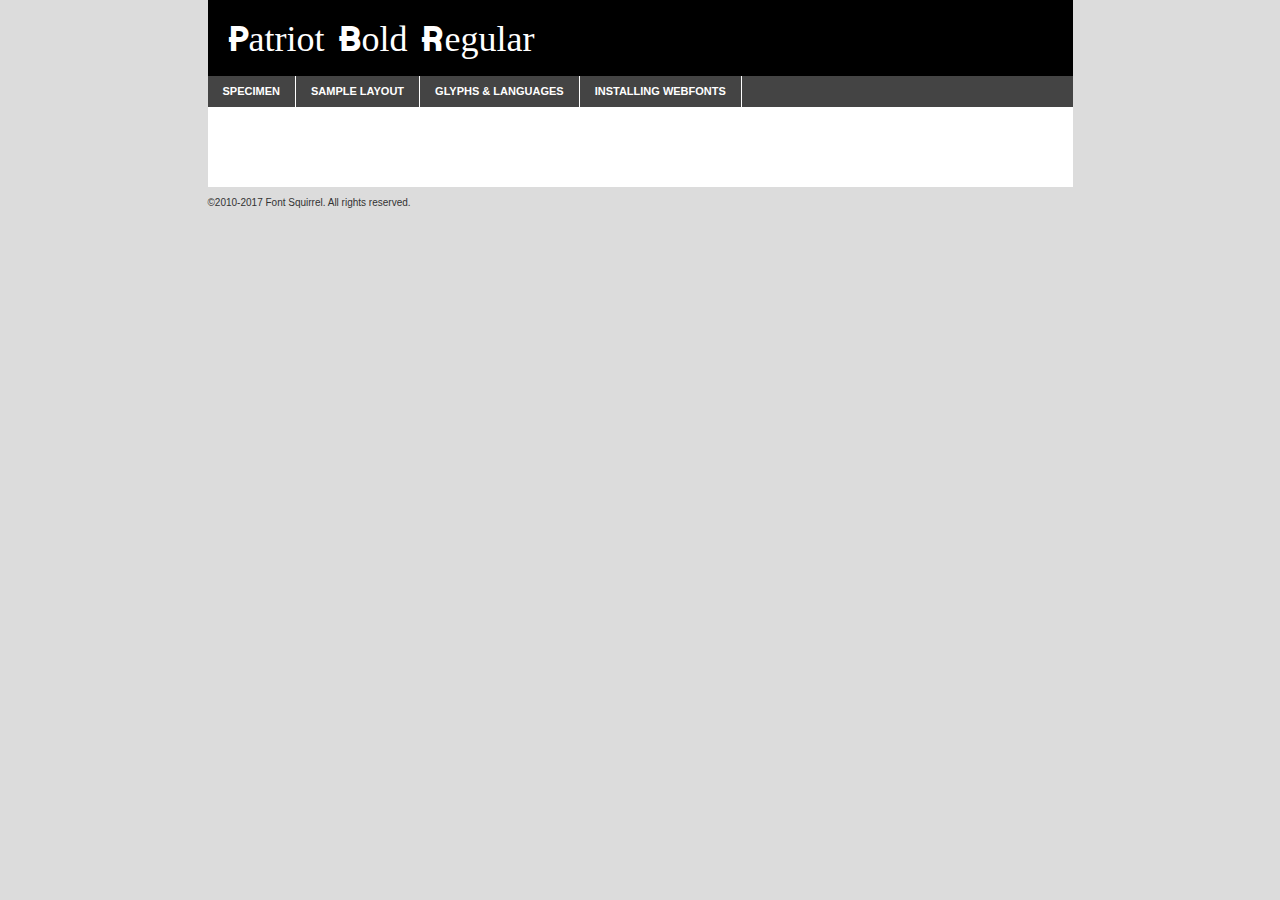
<file: assets/Font/webfontkit-20220319-211730/patriot-bold-demo.html>
<!DOCTYPE html PUBLIC "-//W3C//DTD XHTML 1.0 Transitional//EN"
	"http://www.w3.org/TR/xhtml1/DTD/xhtml1-transitional.dtd">

<html xmlns="http://www.w3.org/1999/xhtml" xml:lang="en" lang="en">
<head>
	<meta http-equiv="Content-Type" content="text/html; charset=utf-8" />
	<script src="http://ajax.googleapis.com/ajax/libs/jquery/1.7.2/jquery.min.js" type="text/javascript" charset="utf-8"></script>
	<script type="text/javascript">
	(function($){$.fn.easyTabs=function(option){var param=jQuery.extend({fadeSpeed:"fast",defaultContent:1,activeClass:'active'},option);$(this).each(function(){var thisId="#"+this.id;if(param.defaultContent==''){param.defaultContent=1;}
	if(typeof param.defaultContent=="number")
	{var defaultTab=$(thisId+" .tabs li:eq("+(param.defaultContent-1)+") a").attr('href').substr(1);}else{var defaultTab=param.defaultContent;}
	$(thisId+" .tabs li a").each(function(){var tabToHide=$(this).attr('href').substr(1);$("#"+tabToHide).addClass('easytabs-tab-content');});hideAll();changeContent(defaultTab);function hideAll(){$(thisId+" .easytabs-tab-content").hide();}
	function changeContent(tabId){hideAll();$(thisId+" .tabs li").removeClass(param.activeClass);$(thisId+" .tabs li a[href=#"+tabId+"]").closest('li').addClass(param.activeClass);if(param.fadeSpeed!="none")
	{$(thisId+" #"+tabId).fadeIn(param.fadeSpeed);}else{$(thisId+" #"+tabId).show();}}
	$(thisId+" .tabs li").click(function(){var tabId=$(this).find('a').attr('href').substr(1);changeContent(tabId);return false;});});}})(jQuery);
	</script>
	<link rel="stylesheet" href="specimen_files/specimen_stylesheet.css" type="text/css" charset="utf-8" />
	<link rel="stylesheet" href="stylesheet.css" type="text/css" charset="utf-8" />

	<style type="text/css">
					body{
				font-family: 'patriotbold';
							}
		</style>

	<title>Patriot Bold Regular Specimen</title>
	
	
	<script type="text/javascript" charset="utf-8">
		$(document).ready(function() {
			$('#container').easyTabs({defaultContent:1});
		});
	</script>
</head>

<body>
<div id="container">
	<div id="header">
		Patriot Bold Regular	</div>
	<ul class="tabs">
		<li><a href="#specimen">Specimen</a></li>
		<li><a href="#layout">Sample Layout</a></li>
				<li><a href="#glyphs">Glyphs &amp; Languages</a></li>
		<li><a href="#installing">Installing Webfonts</a></li>
		
	</ul>
	
	<div id="main_content">

		
			<div id="specimen">
		
				<div class="section">
					<div class="grid12 firstcol">
						<div class="huge">AaBb</div>
					</div>
				</div>
		
				<div class="section">
					<div class="glyph_range">A&#x200B;B&#x200b;C&#x200b;D&#x200b;E&#x200b;F&#x200b;G&#x200b;H&#x200b;I&#x200b;J&#x200b;K&#x200b;L&#x200b;M&#x200b;N&#x200b;O&#x200b;P&#x200b;Q&#x200b;R&#x200b;S&#x200b;T&#x200b;U&#x200b;V&#x200b;W&#x200b;X&#x200b;Y&#x200b;Z&#x200b;a&#x200b;b&#x200b;c&#x200b;d&#x200b;e&#x200b;f&#x200b;g&#x200b;h&#x200b;i&#x200b;j&#x200b;k&#x200b;l&#x200b;m&#x200b;n&#x200b;o&#x200b;p&#x200b;q&#x200b;r&#x200b;s&#x200b;t&#x200b;u&#x200b;v&#x200b;w&#x200b;x&#x200b;y&#x200b;z&#x200b;1&#x200b;2&#x200b;3&#x200b;4&#x200b;5&#x200b;6&#x200b;7&#x200b;8&#x200b;9&#x200b;0&#x200b;&amp;&#x200b;.&#x200b;,&#x200b;?&#x200b;!&#x200b;&#64;&#x200b;(&#x200b;)&#x200b;#&#x200b;$&#x200b;%&#x200b;*&#x200b;+&#x200b;-&#x200b;=&#x200b;:&#x200b;;</div>
				</div>
				<div class="section">
					<div class="grid12 firstcol">
						<table class="sample_table">
							<tr><td>10</td><td class="size10">abcdefghijklmnopqrstuvwxyzABCDEFGHIJKLMNOPQRSTUVWXYZ0123456789abcdefghijklmnopqrstuvwxyzABCDEFGHIJKLMNOPQRSTUVWXYZ0123456789abcdefghijklmnopqrstuvwxyzABCDEFGHIJKLMNOPQRSTUVWXYZ</td></tr>
							<tr><td>11</td><td class="size11">abcdefghijklmnopqrstuvwxyzABCDEFGHIJKLMNOPQRSTUVWXYZ0123456789abcdefghijklmnopqrstuvwxyzABCDEFGHIJKLMNOPQRSTUVWXYZ0123456789abcdefghijklmnopqrstuvwxyzABCDEFGHIJKLMNOPQRSTUVWXYZ</td></tr>
							<tr><td>12</td><td class="size12">abcdefghijklmnopqrstuvwxyzABCDEFGHIJKLMNOPQRSTUVWXYZ0123456789abcdefghijklmnopqrstuvwxyzABCDEFGHIJKLMNOPQRSTUVWXYZ0123456789abcdefghijklmnopqrstuvwxyzABCDEFGHIJKLMNOPQRSTUVWXYZ</td></tr>
							<tr><td>13</td><td class="size13">abcdefghijklmnopqrstuvwxyzABCDEFGHIJKLMNOPQRSTUVWXYZ0123456789abcdefghijklmnopqrstuvwxyzABCDEFGHIJKLMNOPQRSTUVWXYZ0123456789abcdefghijklmnopqrstuvwxyzABCDEFGHIJKLMNOPQRSTUVWXYZ</td></tr>
							<tr><td>14</td><td class="size14">abcdefghijklmnopqrstuvwxyzABCDEFGHIJKLMNOPQRSTUVWXYZ0123456789abcdefghijklmnopqrstuvwxyzABCDEFGHIJKLMNOPQRSTUVWXYZ0123456789abcdefghijklmnopqrstuvwxyzABCDEFGHIJKLMNOPQRSTUVWXYZ</td></tr>
							<tr><td>16</td><td class="size16">abcdefghijklmnopqrstuvwxyzABCDEFGHIJKLMNOPQRSTUVWXYZ0123456789abcdefghijklmnopqrstuvwxyzABCDEFGHIJKLMNOPQRSTUVWXYZ</td></tr>
							<tr><td>18</td><td class="size18">abcdefghijklmnopqrstuvwxyzABCDEFGHIJKLMNOPQRSTUVWXYZ0123456789abcdefghijklmnopqrstuvwxyzABCDEFGHIJKLMNOPQRSTUVWXYZ</td></tr>
							<tr><td>20</td><td class="size20">abcdefghijklmnopqrstuvwxyzABCDEFGHIJKLMNOPQRSTUVWXYZ0123456789abcdefghijklmnopqrstuvwxyzABCDEFGHIJKLMNOPQRSTUVWXYZ</td></tr>
							<tr><td>24</td><td class="size24">abcdefghijklmnopqrstuvwxyzABCDEFGHIJKLMNOPQRSTUVWXYZ0123456789abcdefghijklmnopqrstuvwxyzABCDEFGHIJKLMNOPQRSTUVWXYZ</td></tr>
							<tr><td>30</td><td class="size30">abcdefghijklmnopqrstuvwxyzABCDEFGHIJKLMNOPQRSTUVWXYZ0123456789abcdefghijklmnopqrstuvwxyzABCDEFGHIJKLMNOPQRSTUVWXYZ</td></tr>
							<tr><td>36</td><td class="size36">abcdefghijklmnopqrstuvwxyzABCDEFGHIJKLMNOPQRSTUVWXYZ0123456789abcdefghijklmnopqrstuvwxyzABCDEFGHIJKLMNOPQRSTUVWXYZ</td></tr>
							<tr><td>48</td><td class="size48">abcdefghijklmnopqrstuvwxyzABCDEFGHIJKLMNOPQRSTUVWXYZ0123456789abcdefghijklmnopqrstuvwxyzABCDEFGHIJKLMNOPQRSTUVWXYZ</td></tr>
							<tr><td>60</td><td class="size60">abcdefghijklmnopqrstuvwxyzABCDEFGHIJKLMNOPQRSTUVWXYZ0123456789abcdefghijklmnopqrstuvwxyzABCDEFGHIJKLMNOPQRSTUVWXYZ</td></tr>
							<tr><td>72</td><td class="size72">abcdefghijklmnopqrstuvwxyzABCDEFGHIJKLMNOPQRSTUVWXYZ0123456789abcdefghijklmnopqrstuvwxyzABCDEFGHIJKLMNOPQRSTUVWXYZ</td></tr>
							<tr><td>90</td><td class="size90">abcdefghijklmnopqrstuvwxyzABCDEFGHIJKLMNOPQRSTUVWXYZ0123456789abcdefghijklmnopqrstuvwxyzABCDEFGHIJKLMNOPQRSTUVWXYZ</td></tr>
						</table>
				
					</div>
			
				</div>
		
		
		
								<div class="section" id="bodycomparison">


										<div id="xheight">
				<div class="fontbody">&#x25FC;&#x25FC;&#x25FC;&#x25FC;&#x25FC;&#x25FC;&#x25FC;&#x25FC;&#x25FC;&#x25FC;&#x25FC;&#x25FC;&#x25FC;&#x25FC;&#x25FC;&#x25FC;&#x25FC;&#x25FC;&#x25FC;&#x25FC;&#x25FC;&#x25FC;&#x25FC;&#x25FC;&#x25FC;&#x25FC;&#x25FC;&#x25FC;&#x25FC;&#x25FC;&#x25FC;&#x25FC;&#x25FC;&#x25FC;&#x25FC;&#x25FC;&#x25FC;&#x25FC;&#x25FC;&#x25FC;&#x25FC;&#x25FC;&#x25FC;&#x25FC;&#x25FC;&#x25FC;&#x25FC;&#x25FC;&#x25FC;&#x25FC;&#x25FC;&#x25FC;&#x25FC;&#x25FC;&#x25FC;&#x25FC;&#x25FC;&#x25FC;&#x25FC;&#x25FC;&#x25FC;&#x25FC;&#x25FC;&#x25FC;&#x25FC;&#x25FC;&#x25FC;&#x25FC;&#x25FC;&#x25FC;&#x25FC;&#x25FC;&#x25FC;&#x25FC;&#x25FC;&#x25FC;&#x25FC;&#x25FC;&#x25FC;&#x25FC;&#x25FC;&#x25FC;&#x25FC;&#x25FC;&#x25FC;&#x25FC;&#x25FC;&#x25FC;&#x25FC;&#x25FC;&#x25FC;&#x25FC;&#x25FC;&#x25FC;&#x25FC;&#x25FC;&#x25FC;&#x25FC;&#x25FC;body</div><div class="arialbody">body</div><div class="verdanabody">body</div><div class="georgiabody">body</div></div>
										<div class="fontbody" style="z-index:1">
											body<span>Patriot Bold Regular</span>
										</div>
										<div class="arialbody" style="z-index:1">
											body<span>Arial</span>
										</div>
										<div class="verdanabody" style="z-index:1">
											body<span>Verdana</span>
										</div>
										<div class="georgiabody" style="z-index:1">
											body<span>Georgia</span>
										</div>



								</div>
		
		
				<div class="section psample psample_row1" id="">
					
					<div class="grid2 firstcol">
						<p class="size10"><span>10.</span>Aenean lacinia bibendum nulla sed consectetur. Fusce dapibus, tellus ac cursus commodo, tortor mauris condimentum nibh, ut fermentum massa justo sit amet risus. Nullam id dolor id nibh ultricies vehicula ut id elit. Cum sociis natoque penatibus et magnis dis parturient montes, nascetur ridiculus mus. Nulla vitae elit libero, a pharetra augue.</p>
			
					</div>
					<div class="grid3">
						<p class="size11"><span>11.</span>Aenean lacinia bibendum nulla sed consectetur. Fusce dapibus, tellus ac cursus commodo, tortor mauris condimentum nibh, ut fermentum massa justo sit amet risus. Nullam id dolor id nibh ultricies vehicula ut id elit. Cum sociis natoque penatibus et magnis dis parturient montes, nascetur ridiculus mus. Nulla vitae elit libero, a pharetra augue.</p>
			
					</div>
					<div class="grid3">
						<p class="size12"><span>12.</span>Aenean lacinia bibendum nulla sed consectetur. Fusce dapibus, tellus ac cursus commodo, tortor mauris condimentum nibh, ut fermentum massa justo sit amet risus. Nullam id dolor id nibh ultricies vehicula ut id elit. Cum sociis natoque penatibus et magnis dis parturient montes, nascetur ridiculus mus. Nulla vitae elit libero, a pharetra augue.</p>
			
					</div>
					<div class="grid4">
						<p class="size13"><span>13.</span>Aenean lacinia bibendum nulla sed consectetur. Fusce dapibus, tellus ac cursus commodo, tortor mauris condimentum nibh, ut fermentum massa justo sit amet risus. Nullam id dolor id nibh ultricies vehicula ut id elit. Cum sociis natoque penatibus et magnis dis parturient montes, nascetur ridiculus mus. Nulla vitae elit libero, a pharetra augue.</p>
			
					</div>
					<div class="white_blend"></div>
					
				</div>
				<div class="section psample psample_row2" id="">
					<div class="grid3 firstcol">
						<p class="size14"><span>14.</span>Aenean lacinia bibendum nulla sed consectetur. Fusce dapibus, tellus ac cursus commodo, tortor mauris condimentum nibh, ut fermentum massa justo sit amet risus. Nullam id dolor id nibh ultricies vehicula ut id elit. Cum sociis natoque penatibus et magnis dis parturient montes, nascetur ridiculus mus. Nulla vitae elit libero, a pharetra augue.</p>
			
					</div>
					<div class="grid4">
						<p class="size16"><span>16.</span>Aenean lacinia bibendum nulla sed consectetur. Fusce dapibus, tellus ac cursus commodo, tortor mauris condimentum nibh, ut fermentum massa justo sit amet risus. Nullam id dolor id nibh ultricies vehicula ut id elit. Cum sociis natoque penatibus et magnis dis parturient montes, nascetur ridiculus mus. Nulla vitae elit libero, a pharetra augue.</p>
			
					</div>
					<div class="grid5">
						<p class="size18"><span>18.</span>Aenean lacinia bibendum nulla sed consectetur. Fusce dapibus, tellus ac cursus commodo, tortor mauris condimentum nibh, ut fermentum massa justo sit amet risus. Nullam id dolor id nibh ultricies vehicula ut id elit. Cum sociis natoque penatibus et magnis dis parturient montes, nascetur ridiculus mus. Nulla vitae elit libero, a pharetra augue.</p>
			
					</div>

					<div class="white_blend"></div>

				</div>
				
				<div class="section psample psample_row3" id="">
					<div class="grid5 firstcol">
						<p class="size20"><span>20.</span>Aenean lacinia bibendum nulla sed consectetur. Fusce dapibus, tellus ac cursus commodo, tortor mauris condimentum nibh, ut fermentum massa justo sit amet risus. Nullam id dolor id nibh ultricies vehicula ut id elit. Cum sociis natoque penatibus et magnis dis parturient montes, nascetur ridiculus mus. Nulla vitae elit libero, a pharetra augue.</p>
					</div>
					<div class="grid7">
						<p class="size24"><span>24.</span>Aenean lacinia bibendum nulla sed consectetur. Fusce dapibus, tellus ac cursus commodo, tortor mauris condimentum nibh, ut fermentum massa justo sit amet risus. Nullam id dolor id nibh ultricies vehicula ut id elit. Cum sociis natoque penatibus et magnis dis parturient montes, nascetur ridiculus mus. Nulla vitae elit libero, a pharetra augue.</p>
					</div>
					
					<div class="white_blend"></div>
					
				</div>
				
				<div class="section psample psample_row4" id="">
					<div class="grid12 firstcol">
						<p class="size30"><span>30.</span>Aenean lacinia bibendum nulla sed consectetur. Fusce dapibus, tellus ac cursus commodo, tortor mauris condimentum nibh, ut fermentum massa justo sit amet risus. Nullam id dolor id nibh ultricies vehicula ut id elit. Cum sociis natoque penatibus et magnis dis parturient montes, nascetur ridiculus mus. Nulla vitae elit libero, a pharetra augue.</p>
					</div>
					<div class="white_blend"></div>
					
				</div>
				
				
				
				<div class="section psample psample_row1 fullreverse">
					<div class="grid2 firstcol">
						<p class="size10"><span>10.</span>Aenean lacinia bibendum nulla sed consectetur. Fusce dapibus, tellus ac cursus commodo, tortor mauris condimentum nibh, ut fermentum massa justo sit amet risus. Nullam id dolor id nibh ultricies vehicula ut id elit. Cum sociis natoque penatibus et magnis dis parturient montes, nascetur ridiculus mus. Nulla vitae elit libero, a pharetra augue.</p>
			
					</div>
					<div class="grid3">
						<p class="size11"><span>11.</span>Aenean lacinia bibendum nulla sed consectetur. Fusce dapibus, tellus ac cursus commodo, tortor mauris condimentum nibh, ut fermentum massa justo sit amet risus. Nullam id dolor id nibh ultricies vehicula ut id elit. Cum sociis natoque penatibus et magnis dis parturient montes, nascetur ridiculus mus. Nulla vitae elit libero, a pharetra augue.</p>
			
					</div>
					<div class="grid3">
						<p class="size12"><span>12.</span>Aenean lacinia bibendum nulla sed consectetur. Fusce dapibus, tellus ac cursus commodo, tortor mauris condimentum nibh, ut fermentum massa justo sit amet risus. Nullam id dolor id nibh ultricies vehicula ut id elit. Cum sociis natoque penatibus et magnis dis parturient montes, nascetur ridiculus mus. Nulla vitae elit libero, a pharetra augue.</p>
			
					</div>
					<div class="grid4">
						<p class="size13"><span>13.</span>Aenean lacinia bibendum nulla sed consectetur. Fusce dapibus, tellus ac cursus commodo, tortor mauris condimentum nibh, ut fermentum massa justo sit amet risus. Nullam id dolor id nibh ultricies vehicula ut id elit. Cum sociis natoque penatibus et magnis dis parturient montes, nascetur ridiculus mus. Nulla vitae elit libero, a pharetra augue.</p>
			
					</div>
					<div class="black_blend"></div>
					
				</div>
				
				<div class="section psample psample_row2 fullreverse">
					<div class="grid3 firstcol">
						<p class="size14"><span>14.</span>Aenean lacinia bibendum nulla sed consectetur. Fusce dapibus, tellus ac cursus commodo, tortor mauris condimentum nibh, ut fermentum massa justo sit amet risus. Nullam id dolor id nibh ultricies vehicula ut id elit. Cum sociis natoque penatibus et magnis dis parturient montes, nascetur ridiculus mus. Nulla vitae elit libero, a pharetra augue.</p>
			
					</div>
					<div class="grid4">
						<p class="size16"><span>16.</span>Aenean lacinia bibendum nulla sed consectetur. Fusce dapibus, tellus ac cursus commodo, tortor mauris condimentum nibh, ut fermentum massa justo sit amet risus. Nullam id dolor id nibh ultricies vehicula ut id elit. Cum sociis natoque penatibus et magnis dis parturient montes, nascetur ridiculus mus. Nulla vitae elit libero, a pharetra augue.</p>
			
					</div>
					<div class="grid5">
						<p class="size18"><span>18.</span>Aenean lacinia bibendum nulla sed consectetur. Fusce dapibus, tellus ac cursus commodo, tortor mauris condimentum nibh, ut fermentum massa justo sit amet risus. Nullam id dolor id nibh ultricies vehicula ut id elit. Cum sociis natoque penatibus et magnis dis parturient montes, nascetur ridiculus mus. Nulla vitae elit libero, a pharetra augue.</p>
			
					</div>
					<div class="black_blend"></div>

				</div>
				
				<div class="section psample fullreverse psample_row3" id="">
					<div class="grid5 firstcol">
						<p class="size20"><span>20.</span>Aenean lacinia bibendum nulla sed consectetur. Fusce dapibus, tellus ac cursus commodo, tortor mauris condimentum nibh, ut fermentum massa justo sit amet risus. Nullam id dolor id nibh ultricies vehicula ut id elit. Cum sociis natoque penatibus et magnis dis parturient montes, nascetur ridiculus mus. Nulla vitae elit libero, a pharetra augue.</p>
					</div>
					<div class="grid7">
						<p class="size24"><span>24.</span>Aenean lacinia bibendum nulla sed consectetur. Fusce dapibus, tellus ac cursus commodo, tortor mauris condimentum nibh, ut fermentum massa justo sit amet risus. Nullam id dolor id nibh ultricies vehicula ut id elit. Cum sociis natoque penatibus et magnis dis parturient montes, nascetur ridiculus mus. Nulla vitae elit libero, a pharetra augue.</p>
					</div>
					
					<div class="black_blend"></div>
					
				</div>
				
				<div class="section psample fullreverse psample_row4" id="" style="border-bottom: 20px #000 solid;">
					<div class="grid12 firstcol">
						<p class="size30"><span>30.</span>Aenean lacinia bibendum nulla sed consectetur. Fusce dapibus, tellus ac cursus commodo, tortor mauris condimentum nibh, ut fermentum massa justo sit amet risus. Nullam id dolor id nibh ultricies vehicula ut id elit. Cum sociis natoque penatibus et magnis dis parturient montes, nascetur ridiculus mus. Nulla vitae elit libero, a pharetra augue.</p>
					</div>
					<div class="black_blend"></div>
					
				</div>
				
				
				
				
			</div>
			
			<div id="layout">
				
				<div class="section">
					
					<div class="grid12 firstcol">
						<h1>Lorem Ipsum Dolor</h1>
						<h2>Etiam porta sem malesuada magna mollis euismod</h2>
						
						<p class="byline">By <a href="#link">Aenean Lacinia</a></p>
					</div>
				</div>
				<div class="section">
					<div class="grid8 firstcol">
						<p class="large">Donec sed odio dui. Morbi leo risus, porta ac consectetur ac, vestibulum at eros. Fusce dapibus, tellus ac cursus commodo, tortor mauris condimentum nibh, ut fermentum massa justo sit amet risus. </p>

						
						<h3>Pellentesque ornare sem</h3>

						<p>Maecenas sed diam eget risus varius blandit sit amet non magna. Maecenas faucibus mollis interdum. Donec ullamcorper nulla non metus auctor fringilla. Nullam id dolor id nibh ultricies vehicula ut id elit. Nullam id dolor id nibh ultricies vehicula ut id elit. </p>

						<p>Aenean eu leo quam. Pellentesque ornare sem lacinia quam venenatis vestibulum. Lorem ipsum dolor sit amet, consectetur adipiscing elit. Cum sociis natoque penatibus et magnis dis parturient montes, nascetur ridiculus mus. </p>

						<p>Nulla vitae elit libero, a pharetra augue. Praesent commodo cursus magna, vel scelerisque nisl consectetur et. Aenean lacinia bibendum nulla sed consectetur. </p>

						<p>Nullam quis risus eget urna mollis ornare vel eu leo. Nullam quis risus eget urna mollis ornare vel eu leo. Maecenas sed diam eget risus varius blandit sit amet non magna. Donec ullamcorper nulla non metus auctor fringilla. </p>

						<h3>Cras mattis consectetur</h3>

						<p>Aenean eu leo quam. Pellentesque ornare sem lacinia quam venenatis vestibulum. Aenean lacinia bibendum nulla sed consectetur. Integer posuere erat a ante venenatis dapibus posuere velit aliquet. Cras mattis consectetur purus sit amet fermentum. </p>

						<p>Nullam id dolor id nibh ultricies vehicula ut id elit. Nullam quis risus eget urna mollis ornare vel eu leo. Cras mattis consectetur purus sit amet fermentum.</p>
					</div>
					
					<div class="grid4 sidebar">
						
						<div class="box reverse">
							<p class="last">Nullam quis risus eget urna mollis ornare vel eu leo. Donec ullamcorper nulla non metus auctor fringilla. Cras mattis consectetur purus sit amet fermentum. Sed posuere consectetur est at lobortis. Lorem ipsum dolor sit amet, consectetur adipiscing elit. </p>
						</div>
						
						<p class="caption">Maecenas sed diam eget risus varius.</p>

						<p>Vestibulum id ligula porta felis euismod semper. Integer posuere erat a ante venenatis dapibus posuere velit aliquet. Vestibulum id ligula porta felis euismod semper. Sed posuere consectetur est at lobortis. Maecenas sed diam eget risus varius blandit sit amet non magna. Fusce dapibus, tellus ac cursus commodo, tortor mauris condimentum nibh, ut fermentum massa justo sit amet risus. </p>

					

						<p>Duis mollis, est non commodo luctus, nisi erat porttitor ligula, eget lacinia odio sem nec elit. Aenean lacinia bibendum nulla sed consectetur. Vivamus sagittis lacus vel augue laoreet rutrum faucibus dolor auctor. Aenean lacinia bibendum nulla sed consectetur. Nullam quis risus eget urna mollis ornare vel eu leo. </p>

						<p>Praesent commodo cursus magna, vel scelerisque nisl consectetur et. Donec ullamcorper nulla non metus auctor fringilla. Maecenas faucibus mollis interdum. Fusce dapibus, tellus ac cursus commodo, tortor mauris condimentum nibh, ut fermentum massa justo sit amet risus. </p>

					</div>
				</div>
				
			</div>


			



		<div id="glyphs">
			<div class="section">
				<div class="grid12 firstcol">
			
				<h1>Language Support</h1>
				<p>The subset of Patriot Bold Regular in this kit supports the following languages:<br />
			
									</p>
				<h1>Glyph Chart</h1>
				<p>The subset of Patriot Bold Regular in this kit includes all the glyphs listed below. Unicode entities are included above each glyph to help you insert individual characters into your layout.</p>
				<div id="glyph_chart">
			
																				 <div><p>&amp;#32;</p>&#32;</div>
																				 <div><p>&amp;#33;</p>&#33;</div>
																				 <div><p>&amp;#34;</p>&#34;</div>
																				 <div><p>&amp;#35;</p>&#35;</div>
																				 <div><p>&amp;#36;</p>&#36;</div>
																				 <div><p>&amp;#37;</p>&#37;</div>
																				 <div><p>&amp;#38;</p>&#38;</div>
																				 <div><p>&amp;#39;</p>&#39;</div>
																				 <div><p>&amp;#40;</p>&#40;</div>
																				 <div><p>&amp;#41;</p>&#41;</div>
																				 <div><p>&amp;#42;</p>&#42;</div>
																				 <div><p>&amp;#43;</p>&#43;</div>
																				 <div><p>&amp;#44;</p>&#44;</div>
																				 <div><p>&amp;#45;</p>&#45;</div>
																				 <div><p>&amp;#46;</p>&#46;</div>
																				 <div><p>&amp;#47;</p>&#47;</div>
																				 <div><p>&amp;#48;</p>&#48;</div>
																				 <div><p>&amp;#49;</p>&#49;</div>
																				 <div><p>&amp;#50;</p>&#50;</div>
																				 <div><p>&amp;#51;</p>&#51;</div>
																				 <div><p>&amp;#52;</p>&#52;</div>
																				 <div><p>&amp;#53;</p>&#53;</div>
																				 <div><p>&amp;#54;</p>&#54;</div>
																				 <div><p>&amp;#55;</p>&#55;</div>
																				 <div><p>&amp;#56;</p>&#56;</div>
																				 <div><p>&amp;#57;</p>&#57;</div>
																				 <div><p>&amp;#58;</p>&#58;</div>
																				 <div><p>&amp;#59;</p>&#59;</div>
																				 <div><p>&amp;#60;</p>&#60;</div>
																				 <div><p>&amp;#61;</p>&#61;</div>
																				 <div><p>&amp;#62;</p>&#62;</div>
																				 <div><p>&amp;#63;</p>&#63;</div>
																				 <div><p>&amp;#64;</p>&#64;</div>
																				 <div><p>&amp;#65;</p>&#65;</div>
																				 <div><p>&amp;#66;</p>&#66;</div>
																				 <div><p>&amp;#67;</p>&#67;</div>
																				 <div><p>&amp;#68;</p>&#68;</div>
																				 <div><p>&amp;#69;</p>&#69;</div>
																				 <div><p>&amp;#70;</p>&#70;</div>
																				 <div><p>&amp;#71;</p>&#71;</div>
																				 <div><p>&amp;#72;</p>&#72;</div>
																				 <div><p>&amp;#73;</p>&#73;</div>
																				 <div><p>&amp;#74;</p>&#74;</div>
																				 <div><p>&amp;#75;</p>&#75;</div>
																				 <div><p>&amp;#76;</p>&#76;</div>
																				 <div><p>&amp;#77;</p>&#77;</div>
																				 <div><p>&amp;#78;</p>&#78;</div>
																				 <div><p>&amp;#79;</p>&#79;</div>
																				 <div><p>&amp;#80;</p>&#80;</div>
																				 <div><p>&amp;#81;</p>&#81;</div>
																				 <div><p>&amp;#82;</p>&#82;</div>
																				 <div><p>&amp;#83;</p>&#83;</div>
																				 <div><p>&amp;#84;</p>&#84;</div>
																				 <div><p>&amp;#85;</p>&#85;</div>
																				 <div><p>&amp;#86;</p>&#86;</div>
																				 <div><p>&amp;#87;</p>&#87;</div>
																				 <div><p>&amp;#88;</p>&#88;</div>
																				 <div><p>&amp;#89;</p>&#89;</div>
																				 <div><p>&amp;#90;</p>&#90;</div>
																				 <div><p>&amp;#91;</p>&#91;</div>
																				 <div><p>&amp;#92;</p>&#92;</div>
																				 <div><p>&amp;#93;</p>&#93;</div>
																				 <div><p>&amp;#94;</p>&#94;</div>
																				 <div><p>&amp;#95;</p>&#95;</div>
																				 <div><p>&amp;#96;</p>&#96;</div>
																				 <div><p>&amp;#123;</p>&#123;</div>
																				 <div><p>&amp;#124;</p>&#124;</div>
																				 <div><p>&amp;#125;</p>&#125;</div>
																				 <div><p>&amp;#126;</p>&#126;</div>
																				 <div><p>&amp;#160;</p>&#160;</div>
																				 <div><p>&amp;#161;</p>&#161;</div>
																				 <div><p>&amp;#162;</p>&#162;</div>
																				 <div><p>&amp;#163;</p>&#163;</div>
																				 <div><p>&amp;#164;</p>&#164;</div>
																				 <div><p>&amp;#165;</p>&#165;</div>
																				 <div><p>&amp;#166;</p>&#166;</div>
																				 <div><p>&amp;#167;</p>&#167;</div>
																				 <div><p>&amp;#168;</p>&#168;</div>
																				 <div><p>&amp;#169;</p>&#169;</div>
																				 <div><p>&amp;#171;</p>&#171;</div>
																				 <div><p>&amp;#172;</p>&#172;</div>
																				 <div><p>&amp;#173;</p>&#173;</div>
																				 <div><p>&amp;#174;</p>&#174;</div>
																				 <div><p>&amp;#175;</p>&#175;</div>
																				 <div><p>&amp;#176;</p>&#176;</div>
																				 <div><p>&amp;#177;</p>&#177;</div>
																				 <div><p>&amp;#180;</p>&#180;</div>
																				 <div><p>&amp;#182;</p>&#182;</div>
																				 <div><p>&amp;#183;</p>&#183;</div>
																				 <div><p>&amp;#184;</p>&#184;</div>
																				 <div><p>&amp;#187;</p>&#187;</div>
																				 <div><p>&amp;#191;</p>&#191;</div>
																				 <div><p>&amp;#192;</p>&#192;</div>
																				 <div><p>&amp;#193;</p>&#193;</div>
																				 <div><p>&amp;#194;</p>&#194;</div>
																				 <div><p>&amp;#195;</p>&#195;</div>
																				 <div><p>&amp;#196;</p>&#196;</div>
																				 <div><p>&amp;#197;</p>&#197;</div>
																				 <div><p>&amp;#199;</p>&#199;</div>
																				 <div><p>&amp;#200;</p>&#200;</div>
																				 <div><p>&amp;#201;</p>&#201;</div>
																				 <div><p>&amp;#202;</p>&#202;</div>
																				 <div><p>&amp;#203;</p>&#203;</div>
																				 <div><p>&amp;#204;</p>&#204;</div>
																				 <div><p>&amp;#205;</p>&#205;</div>
																				 <div><p>&amp;#206;</p>&#206;</div>
																				 <div><p>&amp;#207;</p>&#207;</div>
																				 <div><p>&amp;#209;</p>&#209;</div>
																				 <div><p>&amp;#210;</p>&#210;</div>
																				 <div><p>&amp;#211;</p>&#211;</div>
																				 <div><p>&amp;#212;</p>&#212;</div>
																				 <div><p>&amp;#213;</p>&#213;</div>
																				 <div><p>&amp;#214;</p>&#214;</div>
																				 <div><p>&amp;#215;</p>&#215;</div>
																				 <div><p>&amp;#216;</p>&#216;</div>
																				 <div><p>&amp;#217;</p>&#217;</div>
																				 <div><p>&amp;#218;</p>&#218;</div>
																				 <div><p>&amp;#219;</p>&#219;</div>
																				 <div><p>&amp;#220;</p>&#220;</div>
																				 <div><p>&amp;#221;</p>&#221;</div>
																				 <div><p>&amp;#247;</p>&#247;</div>
																				 <div><p>&amp;#376;</p>&#376;</div>
																				 <div><p>&amp;#710;</p>&#710;</div>
																				 <div><p>&amp;#732;</p>&#732;</div>
																				 <div><p>&amp;#8192;</p>&#8192;</div>
																				 <div><p>&amp;#8193;</p>&#8193;</div>
																				 <div><p>&amp;#8194;</p>&#8194;</div>
																				 <div><p>&amp;#8195;</p>&#8195;</div>
																				 <div><p>&amp;#8196;</p>&#8196;</div>
																				 <div><p>&amp;#8197;</p>&#8197;</div>
																				 <div><p>&amp;#8198;</p>&#8198;</div>
																				 <div><p>&amp;#8199;</p>&#8199;</div>
																				 <div><p>&amp;#8200;</p>&#8200;</div>
																				 <div><p>&amp;#8201;</p>&#8201;</div>
																				 <div><p>&amp;#8202;</p>&#8202;</div>
																				 <div><p>&amp;#8208;</p>&#8208;</div>
																				 <div><p>&amp;#8209;</p>&#8209;</div>
																				 <div><p>&amp;#8210;</p>&#8210;</div>
																				 <div><p>&amp;#8211;</p>&#8211;</div>
																				 <div><p>&amp;#8212;</p>&#8212;</div>
																				 <div><p>&amp;#8216;</p>&#8216;</div>
																				 <div><p>&amp;#8217;</p>&#8217;</div>
																				 <div><p>&amp;#8218;</p>&#8218;</div>
																				 <div><p>&amp;#8220;</p>&#8220;</div>
																				 <div><p>&amp;#8221;</p>&#8221;</div>
																				 <div><p>&amp;#8222;</p>&#8222;</div>
																				 <div><p>&amp;#8226;</p>&#8226;</div>
																				 <div><p>&amp;#8230;</p>&#8230;</div>
																				 <div><p>&amp;#8239;</p>&#8239;</div>
																				 <div><p>&amp;#8249;</p>&#8249;</div>
																				 <div><p>&amp;#8250;</p>&#8250;</div>
																				 <div><p>&amp;#8287;</p>&#8287;</div>
																				 <div><p>&amp;#8364;</p>&#8364;</div>
																				 <div><p>&amp;#8482;</p>&#8482;</div>
																				 <div><p>&amp;#9724;</p>&#9724;</div>
																																																</div>	
				</div>
		
		
			</div>
		</div>
		
		
		<div id="specs">
			
		</div>
	
		<div id="installing">
			<div class="section">
				<div class="grid7 firstcol">
					<h1>Installing Webfonts</h1>
					
					<p>Webfonts are supported by all major browser platforms but not all in the same way. There are currently four different font formats that must be included in order to target all browsers. This includes TTF, WOFF, EOT and SVG.</p>
					
					<h2>1. Upload your webfonts</h2>
					<p>You must upload your webfont kit to your website. They should be in or near the same directory as your CSS files.</p>
					
					<h2>2. Include the webfont stylesheet</h2>
					<p>A special CSS @font-face declaration helps the various browsers select the appropriate font it needs without causing you a bunch of headaches. Learn more about this syntax by reading the <a href="https://www.fontspring.com/blog/further-hardening-of-the-bulletproof-syntax">Fontspring blog post</a> about it. The code for it is as follows:</p>


<code>
@font-face{ 
	font-family: 'MyWebFont';
	src: url('WebFont.eot');
	src: url('WebFont.eot?#iefix') format('embedded-opentype'),
	     url('WebFont.woff') format('woff'),
	     url('WebFont.ttf') format('truetype'),
	     url('WebFont.svg#webfont') format('svg');
}
</code>

	<p>We've already gone ahead and generated the code for you. All you have to do is link to the stylesheet in your HTML, like this:</p>
	<code>&lt;link rel=&quot;stylesheet&quot; href=&quot;stylesheet.css&quot; type=&quot;text/css&quot; charset=&quot;utf-8&quot; /&gt;</code>

					<h2>3. Modify your own stylesheet</h2>
					<p>To take advantage of your new fonts, you must tell your stylesheet to use them. Look at the original @font-face declaration above and find the property called "font-family." The name linked there will be what you use to reference the font. Prepend that webfont name to the font stack in the "font-family" property, inside the selector you want to change. For example:</p>
<code>p { font-family: 'WebFont', Arial, sans-serif; }</code>

<h2>4. Test</h2>
<p>Getting webfonts to work cross-browser <em>can</em> be tricky. Use the information in the sidebar to help you if you find that fonts aren't loading in a particular browser.</p>
				</div>
				
				<div class="grid5 sidebar">
					<div class="box">
						<h2>Troubleshooting<br />Font-Face Problems</h2>
						<p>Having trouble getting your webfonts to load in your new website? Here are some tips to sort out what might be the problem.</p>

						<h3>Fonts not showing in any browser</h3>

						<p>This sounds like you need to work on the plumbing. You either did not upload the fonts to the correct directory, or you did not link the fonts properly in the CSS. If you've confirmed that all this is correct and you still have a problem, take a look at your .htaccess file and see if requests are getting intercepted.</p>

						<h3>Fonts not loading in iPhone or iPad</h3>

						<p>The most common problem here is that you are serving the fonts from an IIS server. IIS refuses to serve files that have unknown MIME types. If that is the case, you must set the MIME type for SVG to "image/svg+xml" in the server settings. Follow these instructions from Microsoft if you need help.</p>

						<h3>Fonts not loading in Firefox</h3>

						<p>The primary reason for this failure? You are still using a version Firefox older than 3.5. So upgrade already! If that isn't it, then you are very likely serving fonts from a different domain. Firefox requires that all font assets be served from the same domain. Lastly it is possible that you need to add WOFF to your list of MIME types (if you are serving via IIS.)</p>

						<h3>Fonts not loading in IE</h3>

						<p>Are you looking at Internet Explorer on an actual Windows machine or are you cheating by using a service like Adobe BrowserLab? Many of these screenshot services do not render @font-face for IE. Best to test it on a real machine.</p>

						<h3>Fonts not loading in IE9</h3>

						<p>IE9, like Firefox, requires that fonts be served from the same domain as the website. Make sure that is the case.</p>
					</div>
				</div>
			</div>
			
		</div>
	
	</div>
	<div id="footer">
		<p>&copy;2010-2017 Font Squirrel. All rights reserved.</p>
	</div>
</div>
</body>
</html>
</file>
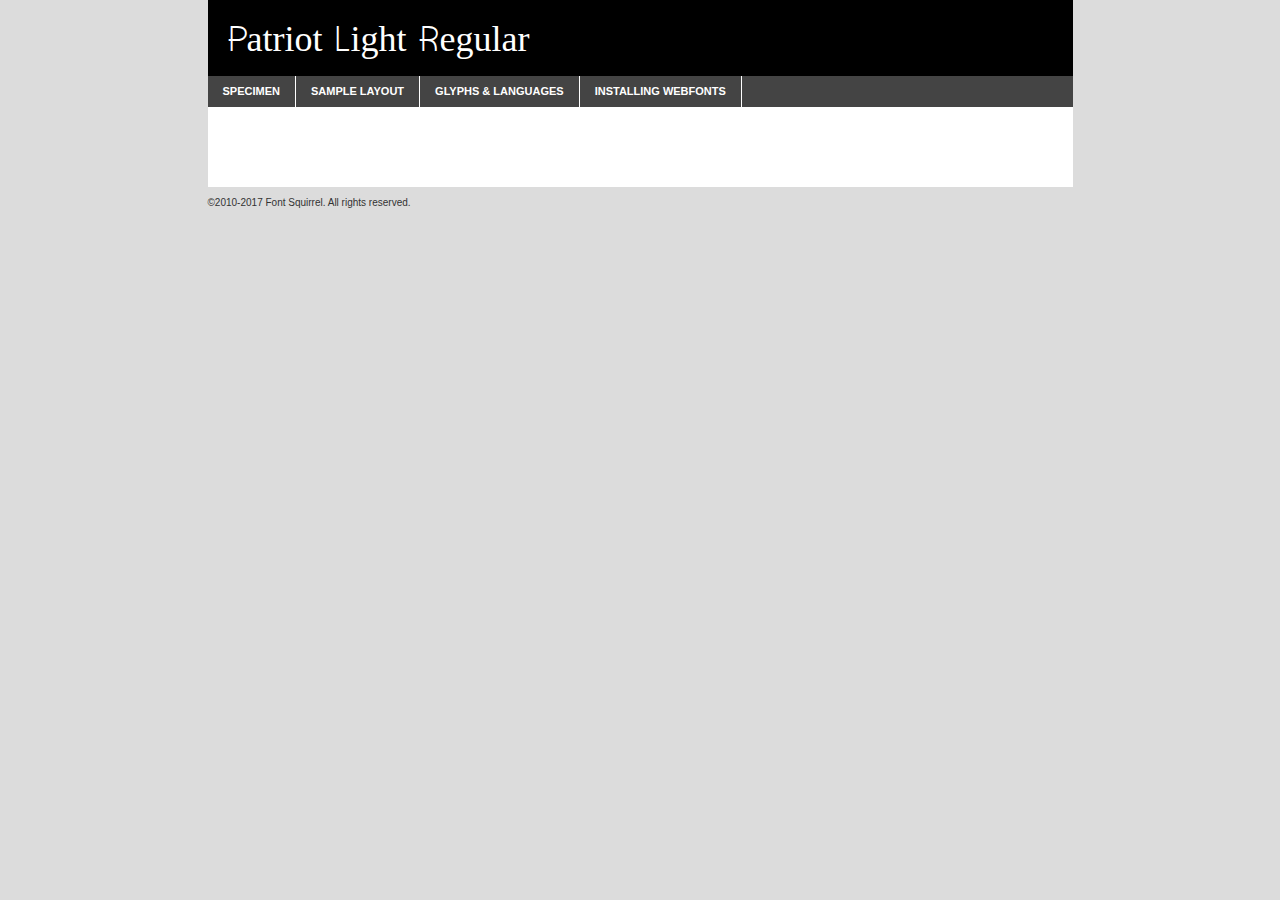
<file: assets/Font/webfontkit-20220319-211730/patriot-light-demo.html>
<!DOCTYPE html PUBLIC "-//W3C//DTD XHTML 1.0 Transitional//EN"
	"http://www.w3.org/TR/xhtml1/DTD/xhtml1-transitional.dtd">

<html xmlns="http://www.w3.org/1999/xhtml" xml:lang="en" lang="en">
<head>
	<meta http-equiv="Content-Type" content="text/html; charset=utf-8" />
	<script src="http://ajax.googleapis.com/ajax/libs/jquery/1.7.2/jquery.min.js" type="text/javascript" charset="utf-8"></script>
	<script type="text/javascript">
	(function($){$.fn.easyTabs=function(option){var param=jQuery.extend({fadeSpeed:"fast",defaultContent:1,activeClass:'active'},option);$(this).each(function(){var thisId="#"+this.id;if(param.defaultContent==''){param.defaultContent=1;}
	if(typeof param.defaultContent=="number")
	{var defaultTab=$(thisId+" .tabs li:eq("+(param.defaultContent-1)+") a").attr('href').substr(1);}else{var defaultTab=param.defaultContent;}
	$(thisId+" .tabs li a").each(function(){var tabToHide=$(this).attr('href').substr(1);$("#"+tabToHide).addClass('easytabs-tab-content');});hideAll();changeContent(defaultTab);function hideAll(){$(thisId+" .easytabs-tab-content").hide();}
	function changeContent(tabId){hideAll();$(thisId+" .tabs li").removeClass(param.activeClass);$(thisId+" .tabs li a[href=#"+tabId+"]").closest('li').addClass(param.activeClass);if(param.fadeSpeed!="none")
	{$(thisId+" #"+tabId).fadeIn(param.fadeSpeed);}else{$(thisId+" #"+tabId).show();}}
	$(thisId+" .tabs li").click(function(){var tabId=$(this).find('a').attr('href').substr(1);changeContent(tabId);return false;});});}})(jQuery);
	</script>
	<link rel="stylesheet" href="specimen_files/specimen_stylesheet.css" type="text/css" charset="utf-8" />
	<link rel="stylesheet" href="stylesheet.css" type="text/css" charset="utf-8" />

	<style type="text/css">
					body{
				font-family: 'patriotlight';
							}
		</style>

	<title>Patriot Light Regular Specimen</title>
	
	
	<script type="text/javascript" charset="utf-8">
		$(document).ready(function() {
			$('#container').easyTabs({defaultContent:1});
		});
	</script>
</head>

<body>
<div id="container">
	<div id="header">
		Patriot Light Regular	</div>
	<ul class="tabs">
		<li><a href="#specimen">Specimen</a></li>
		<li><a href="#layout">Sample Layout</a></li>
				<li><a href="#glyphs">Glyphs &amp; Languages</a></li>
		<li><a href="#installing">Installing Webfonts</a></li>
		
	</ul>
	
	<div id="main_content">

		
			<div id="specimen">
		
				<div class="section">
					<div class="grid12 firstcol">
						<div class="huge">AaBb</div>
					</div>
				</div>
		
				<div class="section">
					<div class="glyph_range">A&#x200B;B&#x200b;C&#x200b;D&#x200b;E&#x200b;F&#x200b;G&#x200b;H&#x200b;I&#x200b;J&#x200b;K&#x200b;L&#x200b;M&#x200b;N&#x200b;O&#x200b;P&#x200b;Q&#x200b;R&#x200b;S&#x200b;T&#x200b;U&#x200b;V&#x200b;W&#x200b;X&#x200b;Y&#x200b;Z&#x200b;a&#x200b;b&#x200b;c&#x200b;d&#x200b;e&#x200b;f&#x200b;g&#x200b;h&#x200b;i&#x200b;j&#x200b;k&#x200b;l&#x200b;m&#x200b;n&#x200b;o&#x200b;p&#x200b;q&#x200b;r&#x200b;s&#x200b;t&#x200b;u&#x200b;v&#x200b;w&#x200b;x&#x200b;y&#x200b;z&#x200b;1&#x200b;2&#x200b;3&#x200b;4&#x200b;5&#x200b;6&#x200b;7&#x200b;8&#x200b;9&#x200b;0&#x200b;&amp;&#x200b;.&#x200b;,&#x200b;?&#x200b;!&#x200b;&#64;&#x200b;(&#x200b;)&#x200b;#&#x200b;$&#x200b;%&#x200b;*&#x200b;+&#x200b;-&#x200b;=&#x200b;:&#x200b;;</div>
				</div>
				<div class="section">
					<div class="grid12 firstcol">
						<table class="sample_table">
							<tr><td>10</td><td class="size10">abcdefghijklmnopqrstuvwxyzABCDEFGHIJKLMNOPQRSTUVWXYZ0123456789abcdefghijklmnopqrstuvwxyzABCDEFGHIJKLMNOPQRSTUVWXYZ0123456789abcdefghijklmnopqrstuvwxyzABCDEFGHIJKLMNOPQRSTUVWXYZ</td></tr>
							<tr><td>11</td><td class="size11">abcdefghijklmnopqrstuvwxyzABCDEFGHIJKLMNOPQRSTUVWXYZ0123456789abcdefghijklmnopqrstuvwxyzABCDEFGHIJKLMNOPQRSTUVWXYZ0123456789abcdefghijklmnopqrstuvwxyzABCDEFGHIJKLMNOPQRSTUVWXYZ</td></tr>
							<tr><td>12</td><td class="size12">abcdefghijklmnopqrstuvwxyzABCDEFGHIJKLMNOPQRSTUVWXYZ0123456789abcdefghijklmnopqrstuvwxyzABCDEFGHIJKLMNOPQRSTUVWXYZ0123456789abcdefghijklmnopqrstuvwxyzABCDEFGHIJKLMNOPQRSTUVWXYZ</td></tr>
							<tr><td>13</td><td class="size13">abcdefghijklmnopqrstuvwxyzABCDEFGHIJKLMNOPQRSTUVWXYZ0123456789abcdefghijklmnopqrstuvwxyzABCDEFGHIJKLMNOPQRSTUVWXYZ0123456789abcdefghijklmnopqrstuvwxyzABCDEFGHIJKLMNOPQRSTUVWXYZ</td></tr>
							<tr><td>14</td><td class="size14">abcdefghijklmnopqrstuvwxyzABCDEFGHIJKLMNOPQRSTUVWXYZ0123456789abcdefghijklmnopqrstuvwxyzABCDEFGHIJKLMNOPQRSTUVWXYZ0123456789abcdefghijklmnopqrstuvwxyzABCDEFGHIJKLMNOPQRSTUVWXYZ</td></tr>
							<tr><td>16</td><td class="size16">abcdefghijklmnopqrstuvwxyzABCDEFGHIJKLMNOPQRSTUVWXYZ0123456789abcdefghijklmnopqrstuvwxyzABCDEFGHIJKLMNOPQRSTUVWXYZ</td></tr>
							<tr><td>18</td><td class="size18">abcdefghijklmnopqrstuvwxyzABCDEFGHIJKLMNOPQRSTUVWXYZ0123456789abcdefghijklmnopqrstuvwxyzABCDEFGHIJKLMNOPQRSTUVWXYZ</td></tr>
							<tr><td>20</td><td class="size20">abcdefghijklmnopqrstuvwxyzABCDEFGHIJKLMNOPQRSTUVWXYZ0123456789abcdefghijklmnopqrstuvwxyzABCDEFGHIJKLMNOPQRSTUVWXYZ</td></tr>
							<tr><td>24</td><td class="size24">abcdefghijklmnopqrstuvwxyzABCDEFGHIJKLMNOPQRSTUVWXYZ0123456789abcdefghijklmnopqrstuvwxyzABCDEFGHIJKLMNOPQRSTUVWXYZ</td></tr>
							<tr><td>30</td><td class="size30">abcdefghijklmnopqrstuvwxyzABCDEFGHIJKLMNOPQRSTUVWXYZ0123456789abcdefghijklmnopqrstuvwxyzABCDEFGHIJKLMNOPQRSTUVWXYZ</td></tr>
							<tr><td>36</td><td class="size36">abcdefghijklmnopqrstuvwxyzABCDEFGHIJKLMNOPQRSTUVWXYZ0123456789abcdefghijklmnopqrstuvwxyzABCDEFGHIJKLMNOPQRSTUVWXYZ</td></tr>
							<tr><td>48</td><td class="size48">abcdefghijklmnopqrstuvwxyzABCDEFGHIJKLMNOPQRSTUVWXYZ0123456789abcdefghijklmnopqrstuvwxyzABCDEFGHIJKLMNOPQRSTUVWXYZ</td></tr>
							<tr><td>60</td><td class="size60">abcdefghijklmnopqrstuvwxyzABCDEFGHIJKLMNOPQRSTUVWXYZ0123456789abcdefghijklmnopqrstuvwxyzABCDEFGHIJKLMNOPQRSTUVWXYZ</td></tr>
							<tr><td>72</td><td class="size72">abcdefghijklmnopqrstuvwxyzABCDEFGHIJKLMNOPQRSTUVWXYZ0123456789abcdefghijklmnopqrstuvwxyzABCDEFGHIJKLMNOPQRSTUVWXYZ</td></tr>
							<tr><td>90</td><td class="size90">abcdefghijklmnopqrstuvwxyzABCDEFGHIJKLMNOPQRSTUVWXYZ0123456789abcdefghijklmnopqrstuvwxyzABCDEFGHIJKLMNOPQRSTUVWXYZ</td></tr>
						</table>
				
					</div>
			
				</div>
		
		
		
								<div class="section" id="bodycomparison">


										<div id="xheight">
				<div class="fontbody">&#x25FC;&#x25FC;&#x25FC;&#x25FC;&#x25FC;&#x25FC;&#x25FC;&#x25FC;&#x25FC;&#x25FC;&#x25FC;&#x25FC;&#x25FC;&#x25FC;&#x25FC;&#x25FC;&#x25FC;&#x25FC;&#x25FC;&#x25FC;&#x25FC;&#x25FC;&#x25FC;&#x25FC;&#x25FC;&#x25FC;&#x25FC;&#x25FC;&#x25FC;&#x25FC;&#x25FC;&#x25FC;&#x25FC;&#x25FC;&#x25FC;&#x25FC;&#x25FC;&#x25FC;&#x25FC;&#x25FC;&#x25FC;&#x25FC;&#x25FC;&#x25FC;&#x25FC;&#x25FC;&#x25FC;&#x25FC;&#x25FC;&#x25FC;&#x25FC;&#x25FC;&#x25FC;&#x25FC;&#x25FC;&#x25FC;&#x25FC;&#x25FC;&#x25FC;&#x25FC;&#x25FC;&#x25FC;&#x25FC;&#x25FC;&#x25FC;&#x25FC;&#x25FC;&#x25FC;&#x25FC;&#x25FC;&#x25FC;&#x25FC;&#x25FC;&#x25FC;&#x25FC;&#x25FC;&#x25FC;&#x25FC;&#x25FC;&#x25FC;&#x25FC;&#x25FC;&#x25FC;&#x25FC;&#x25FC;&#x25FC;&#x25FC;&#x25FC;&#x25FC;&#x25FC;&#x25FC;&#x25FC;&#x25FC;&#x25FC;&#x25FC;&#x25FC;&#x25FC;&#x25FC;&#x25FC;body</div><div class="arialbody">body</div><div class="verdanabody">body</div><div class="georgiabody">body</div></div>
										<div class="fontbody" style="z-index:1">
											body<span>Patriot Light Regular</span>
										</div>
										<div class="arialbody" style="z-index:1">
											body<span>Arial</span>
										</div>
										<div class="verdanabody" style="z-index:1">
											body<span>Verdana</span>
										</div>
										<div class="georgiabody" style="z-index:1">
											body<span>Georgia</span>
										</div>



								</div>
		
		
				<div class="section psample psample_row1" id="">
					
					<div class="grid2 firstcol">
						<p class="size10"><span>10.</span>Aenean lacinia bibendum nulla sed consectetur. Fusce dapibus, tellus ac cursus commodo, tortor mauris condimentum nibh, ut fermentum massa justo sit amet risus. Nullam id dolor id nibh ultricies vehicula ut id elit. Cum sociis natoque penatibus et magnis dis parturient montes, nascetur ridiculus mus. Nulla vitae elit libero, a pharetra augue.</p>
			
					</div>
					<div class="grid3">
						<p class="size11"><span>11.</span>Aenean lacinia bibendum nulla sed consectetur. Fusce dapibus, tellus ac cursus commodo, tortor mauris condimentum nibh, ut fermentum massa justo sit amet risus. Nullam id dolor id nibh ultricies vehicula ut id elit. Cum sociis natoque penatibus et magnis dis parturient montes, nascetur ridiculus mus. Nulla vitae elit libero, a pharetra augue.</p>
			
					</div>
					<div class="grid3">
						<p class="size12"><span>12.</span>Aenean lacinia bibendum nulla sed consectetur. Fusce dapibus, tellus ac cursus commodo, tortor mauris condimentum nibh, ut fermentum massa justo sit amet risus. Nullam id dolor id nibh ultricies vehicula ut id elit. Cum sociis natoque penatibus et magnis dis parturient montes, nascetur ridiculus mus. Nulla vitae elit libero, a pharetra augue.</p>
			
					</div>
					<div class="grid4">
						<p class="size13"><span>13.</span>Aenean lacinia bibendum nulla sed consectetur. Fusce dapibus, tellus ac cursus commodo, tortor mauris condimentum nibh, ut fermentum massa justo sit amet risus. Nullam id dolor id nibh ultricies vehicula ut id elit. Cum sociis natoque penatibus et magnis dis parturient montes, nascetur ridiculus mus. Nulla vitae elit libero, a pharetra augue.</p>
			
					</div>
					<div class="white_blend"></div>
					
				</div>
				<div class="section psample psample_row2" id="">
					<div class="grid3 firstcol">
						<p class="size14"><span>14.</span>Aenean lacinia bibendum nulla sed consectetur. Fusce dapibus, tellus ac cursus commodo, tortor mauris condimentum nibh, ut fermentum massa justo sit amet risus. Nullam id dolor id nibh ultricies vehicula ut id elit. Cum sociis natoque penatibus et magnis dis parturient montes, nascetur ridiculus mus. Nulla vitae elit libero, a pharetra augue.</p>
			
					</div>
					<div class="grid4">
						<p class="size16"><span>16.</span>Aenean lacinia bibendum nulla sed consectetur. Fusce dapibus, tellus ac cursus commodo, tortor mauris condimentum nibh, ut fermentum massa justo sit amet risus. Nullam id dolor id nibh ultricies vehicula ut id elit. Cum sociis natoque penatibus et magnis dis parturient montes, nascetur ridiculus mus. Nulla vitae elit libero, a pharetra augue.</p>
			
					</div>
					<div class="grid5">
						<p class="size18"><span>18.</span>Aenean lacinia bibendum nulla sed consectetur. Fusce dapibus, tellus ac cursus commodo, tortor mauris condimentum nibh, ut fermentum massa justo sit amet risus. Nullam id dolor id nibh ultricies vehicula ut id elit. Cum sociis natoque penatibus et magnis dis parturient montes, nascetur ridiculus mus. Nulla vitae elit libero, a pharetra augue.</p>
			
					</div>

					<div class="white_blend"></div>

				</div>
				
				<div class="section psample psample_row3" id="">
					<div class="grid5 firstcol">
						<p class="size20"><span>20.</span>Aenean lacinia bibendum nulla sed consectetur. Fusce dapibus, tellus ac cursus commodo, tortor mauris condimentum nibh, ut fermentum massa justo sit amet risus. Nullam id dolor id nibh ultricies vehicula ut id elit. Cum sociis natoque penatibus et magnis dis parturient montes, nascetur ridiculus mus. Nulla vitae elit libero, a pharetra augue.</p>
					</div>
					<div class="grid7">
						<p class="size24"><span>24.</span>Aenean lacinia bibendum nulla sed consectetur. Fusce dapibus, tellus ac cursus commodo, tortor mauris condimentum nibh, ut fermentum massa justo sit amet risus. Nullam id dolor id nibh ultricies vehicula ut id elit. Cum sociis natoque penatibus et magnis dis parturient montes, nascetur ridiculus mus. Nulla vitae elit libero, a pharetra augue.</p>
					</div>
					
					<div class="white_blend"></div>
					
				</div>
				
				<div class="section psample psample_row4" id="">
					<div class="grid12 firstcol">
						<p class="size30"><span>30.</span>Aenean lacinia bibendum nulla sed consectetur. Fusce dapibus, tellus ac cursus commodo, tortor mauris condimentum nibh, ut fermentum massa justo sit amet risus. Nullam id dolor id nibh ultricies vehicula ut id elit. Cum sociis natoque penatibus et magnis dis parturient montes, nascetur ridiculus mus. Nulla vitae elit libero, a pharetra augue.</p>
					</div>
					<div class="white_blend"></div>
					
				</div>
				
				
				
				<div class="section psample psample_row1 fullreverse">
					<div class="grid2 firstcol">
						<p class="size10"><span>10.</span>Aenean lacinia bibendum nulla sed consectetur. Fusce dapibus, tellus ac cursus commodo, tortor mauris condimentum nibh, ut fermentum massa justo sit amet risus. Nullam id dolor id nibh ultricies vehicula ut id elit. Cum sociis natoque penatibus et magnis dis parturient montes, nascetur ridiculus mus. Nulla vitae elit libero, a pharetra augue.</p>
			
					</div>
					<div class="grid3">
						<p class="size11"><span>11.</span>Aenean lacinia bibendum nulla sed consectetur. Fusce dapibus, tellus ac cursus commodo, tortor mauris condimentum nibh, ut fermentum massa justo sit amet risus. Nullam id dolor id nibh ultricies vehicula ut id elit. Cum sociis natoque penatibus et magnis dis parturient montes, nascetur ridiculus mus. Nulla vitae elit libero, a pharetra augue.</p>
			
					</div>
					<div class="grid3">
						<p class="size12"><span>12.</span>Aenean lacinia bibendum nulla sed consectetur. Fusce dapibus, tellus ac cursus commodo, tortor mauris condimentum nibh, ut fermentum massa justo sit amet risus. Nullam id dolor id nibh ultricies vehicula ut id elit. Cum sociis natoque penatibus et magnis dis parturient montes, nascetur ridiculus mus. Nulla vitae elit libero, a pharetra augue.</p>
			
					</div>
					<div class="grid4">
						<p class="size13"><span>13.</span>Aenean lacinia bibendum nulla sed consectetur. Fusce dapibus, tellus ac cursus commodo, tortor mauris condimentum nibh, ut fermentum massa justo sit amet risus. Nullam id dolor id nibh ultricies vehicula ut id elit. Cum sociis natoque penatibus et magnis dis parturient montes, nascetur ridiculus mus. Nulla vitae elit libero, a pharetra augue.</p>
			
					</div>
					<div class="black_blend"></div>
					
				</div>
				
				<div class="section psample psample_row2 fullreverse">
					<div class="grid3 firstcol">
						<p class="size14"><span>14.</span>Aenean lacinia bibendum nulla sed consectetur. Fusce dapibus, tellus ac cursus commodo, tortor mauris condimentum nibh, ut fermentum massa justo sit amet risus. Nullam id dolor id nibh ultricies vehicula ut id elit. Cum sociis natoque penatibus et magnis dis parturient montes, nascetur ridiculus mus. Nulla vitae elit libero, a pharetra augue.</p>
			
					</div>
					<div class="grid4">
						<p class="size16"><span>16.</span>Aenean lacinia bibendum nulla sed consectetur. Fusce dapibus, tellus ac cursus commodo, tortor mauris condimentum nibh, ut fermentum massa justo sit amet risus. Nullam id dolor id nibh ultricies vehicula ut id elit. Cum sociis natoque penatibus et magnis dis parturient montes, nascetur ridiculus mus. Nulla vitae elit libero, a pharetra augue.</p>
			
					</div>
					<div class="grid5">
						<p class="size18"><span>18.</span>Aenean lacinia bibendum nulla sed consectetur. Fusce dapibus, tellus ac cursus commodo, tortor mauris condimentum nibh, ut fermentum massa justo sit amet risus. Nullam id dolor id nibh ultricies vehicula ut id elit. Cum sociis natoque penatibus et magnis dis parturient montes, nascetur ridiculus mus. Nulla vitae elit libero, a pharetra augue.</p>
			
					</div>
					<div class="black_blend"></div>

				</div>
				
				<div class="section psample fullreverse psample_row3" id="">
					<div class="grid5 firstcol">
						<p class="size20"><span>20.</span>Aenean lacinia bibendum nulla sed consectetur. Fusce dapibus, tellus ac cursus commodo, tortor mauris condimentum nibh, ut fermentum massa justo sit amet risus. Nullam id dolor id nibh ultricies vehicula ut id elit. Cum sociis natoque penatibus et magnis dis parturient montes, nascetur ridiculus mus. Nulla vitae elit libero, a pharetra augue.</p>
					</div>
					<div class="grid7">
						<p class="size24"><span>24.</span>Aenean lacinia bibendum nulla sed consectetur. Fusce dapibus, tellus ac cursus commodo, tortor mauris condimentum nibh, ut fermentum massa justo sit amet risus. Nullam id dolor id nibh ultricies vehicula ut id elit. Cum sociis natoque penatibus et magnis dis parturient montes, nascetur ridiculus mus. Nulla vitae elit libero, a pharetra augue.</p>
					</div>
					
					<div class="black_blend"></div>
					
				</div>
				
				<div class="section psample fullreverse psample_row4" id="" style="border-bottom: 20px #000 solid;">
					<div class="grid12 firstcol">
						<p class="size30"><span>30.</span>Aenean lacinia bibendum nulla sed consectetur. Fusce dapibus, tellus ac cursus commodo, tortor mauris condimentum nibh, ut fermentum massa justo sit amet risus. Nullam id dolor id nibh ultricies vehicula ut id elit. Cum sociis natoque penatibus et magnis dis parturient montes, nascetur ridiculus mus. Nulla vitae elit libero, a pharetra augue.</p>
					</div>
					<div class="black_blend"></div>
					
				</div>
				
				
				
				
			</div>
			
			<div id="layout">
				
				<div class="section">
					
					<div class="grid12 firstcol">
						<h1>Lorem Ipsum Dolor</h1>
						<h2>Etiam porta sem malesuada magna mollis euismod</h2>
						
						<p class="byline">By <a href="#link">Aenean Lacinia</a></p>
					</div>
				</div>
				<div class="section">
					<div class="grid8 firstcol">
						<p class="large">Donec sed odio dui. Morbi leo risus, porta ac consectetur ac, vestibulum at eros. Fusce dapibus, tellus ac cursus commodo, tortor mauris condimentum nibh, ut fermentum massa justo sit amet risus. </p>

						
						<h3>Pellentesque ornare sem</h3>

						<p>Maecenas sed diam eget risus varius blandit sit amet non magna. Maecenas faucibus mollis interdum. Donec ullamcorper nulla non metus auctor fringilla. Nullam id dolor id nibh ultricies vehicula ut id elit. Nullam id dolor id nibh ultricies vehicula ut id elit. </p>

						<p>Aenean eu leo quam. Pellentesque ornare sem lacinia quam venenatis vestibulum. Lorem ipsum dolor sit amet, consectetur adipiscing elit. Cum sociis natoque penatibus et magnis dis parturient montes, nascetur ridiculus mus. </p>

						<p>Nulla vitae elit libero, a pharetra augue. Praesent commodo cursus magna, vel scelerisque nisl consectetur et. Aenean lacinia bibendum nulla sed consectetur. </p>

						<p>Nullam quis risus eget urna mollis ornare vel eu leo. Nullam quis risus eget urna mollis ornare vel eu leo. Maecenas sed diam eget risus varius blandit sit amet non magna. Donec ullamcorper nulla non metus auctor fringilla. </p>

						<h3>Cras mattis consectetur</h3>

						<p>Aenean eu leo quam. Pellentesque ornare sem lacinia quam venenatis vestibulum. Aenean lacinia bibendum nulla sed consectetur. Integer posuere erat a ante venenatis dapibus posuere velit aliquet. Cras mattis consectetur purus sit amet fermentum. </p>

						<p>Nullam id dolor id nibh ultricies vehicula ut id elit. Nullam quis risus eget urna mollis ornare vel eu leo. Cras mattis consectetur purus sit amet fermentum.</p>
					</div>
					
					<div class="grid4 sidebar">
						
						<div class="box reverse">
							<p class="last">Nullam quis risus eget urna mollis ornare vel eu leo. Donec ullamcorper nulla non metus auctor fringilla. Cras mattis consectetur purus sit amet fermentum. Sed posuere consectetur est at lobortis. Lorem ipsum dolor sit amet, consectetur adipiscing elit. </p>
						</div>
						
						<p class="caption">Maecenas sed diam eget risus varius.</p>

						<p>Vestibulum id ligula porta felis euismod semper. Integer posuere erat a ante venenatis dapibus posuere velit aliquet. Vestibulum id ligula porta felis euismod semper. Sed posuere consectetur est at lobortis. Maecenas sed diam eget risus varius blandit sit amet non magna. Fusce dapibus, tellus ac cursus commodo, tortor mauris condimentum nibh, ut fermentum massa justo sit amet risus. </p>

					

						<p>Duis mollis, est non commodo luctus, nisi erat porttitor ligula, eget lacinia odio sem nec elit. Aenean lacinia bibendum nulla sed consectetur. Vivamus sagittis lacus vel augue laoreet rutrum faucibus dolor auctor. Aenean lacinia bibendum nulla sed consectetur. Nullam quis risus eget urna mollis ornare vel eu leo. </p>

						<p>Praesent commodo cursus magna, vel scelerisque nisl consectetur et. Donec ullamcorper nulla non metus auctor fringilla. Maecenas faucibus mollis interdum. Fusce dapibus, tellus ac cursus commodo, tortor mauris condimentum nibh, ut fermentum massa justo sit amet risus. </p>

					</div>
				</div>
				
			</div>


			



		<div id="glyphs">
			<div class="section">
				<div class="grid12 firstcol">
			
				<h1>Language Support</h1>
				<p>The subset of Patriot Light Regular in this kit supports the following languages:<br />
			
									</p>
				<h1>Glyph Chart</h1>
				<p>The subset of Patriot Light Regular in this kit includes all the glyphs listed below. Unicode entities are included above each glyph to help you insert individual characters into your layout.</p>
				<div id="glyph_chart">
			
																				 <div><p>&amp;#32;</p>&#32;</div>
																				 <div><p>&amp;#33;</p>&#33;</div>
																				 <div><p>&amp;#34;</p>&#34;</div>
																				 <div><p>&amp;#35;</p>&#35;</div>
																				 <div><p>&amp;#36;</p>&#36;</div>
																				 <div><p>&amp;#37;</p>&#37;</div>
																				 <div><p>&amp;#38;</p>&#38;</div>
																				 <div><p>&amp;#39;</p>&#39;</div>
																				 <div><p>&amp;#40;</p>&#40;</div>
																				 <div><p>&amp;#41;</p>&#41;</div>
																				 <div><p>&amp;#42;</p>&#42;</div>
																				 <div><p>&amp;#43;</p>&#43;</div>
																				 <div><p>&amp;#44;</p>&#44;</div>
																				 <div><p>&amp;#45;</p>&#45;</div>
																				 <div><p>&amp;#46;</p>&#46;</div>
																				 <div><p>&amp;#47;</p>&#47;</div>
																				 <div><p>&amp;#48;</p>&#48;</div>
																				 <div><p>&amp;#49;</p>&#49;</div>
																				 <div><p>&amp;#50;</p>&#50;</div>
																				 <div><p>&amp;#51;</p>&#51;</div>
																				 <div><p>&amp;#52;</p>&#52;</div>
																				 <div><p>&amp;#53;</p>&#53;</div>
																				 <div><p>&amp;#54;</p>&#54;</div>
																				 <div><p>&amp;#55;</p>&#55;</div>
																				 <div><p>&amp;#56;</p>&#56;</div>
																				 <div><p>&amp;#57;</p>&#57;</div>
																				 <div><p>&amp;#58;</p>&#58;</div>
																				 <div><p>&amp;#59;</p>&#59;</div>
																				 <div><p>&amp;#60;</p>&#60;</div>
																				 <div><p>&amp;#61;</p>&#61;</div>
																				 <div><p>&amp;#62;</p>&#62;</div>
																				 <div><p>&amp;#63;</p>&#63;</div>
																				 <div><p>&amp;#64;</p>&#64;</div>
																				 <div><p>&amp;#65;</p>&#65;</div>
																				 <div><p>&amp;#66;</p>&#66;</div>
																				 <div><p>&amp;#67;</p>&#67;</div>
																				 <div><p>&amp;#68;</p>&#68;</div>
																				 <div><p>&amp;#69;</p>&#69;</div>
																				 <div><p>&amp;#70;</p>&#70;</div>
																				 <div><p>&amp;#71;</p>&#71;</div>
																				 <div><p>&amp;#72;</p>&#72;</div>
																				 <div><p>&amp;#73;</p>&#73;</div>
																				 <div><p>&amp;#74;</p>&#74;</div>
																				 <div><p>&amp;#75;</p>&#75;</div>
																				 <div><p>&amp;#76;</p>&#76;</div>
																				 <div><p>&amp;#77;</p>&#77;</div>
																				 <div><p>&amp;#78;</p>&#78;</div>
																				 <div><p>&amp;#79;</p>&#79;</div>
																				 <div><p>&amp;#80;</p>&#80;</div>
																				 <div><p>&amp;#81;</p>&#81;</div>
																				 <div><p>&amp;#82;</p>&#82;</div>
																				 <div><p>&amp;#83;</p>&#83;</div>
																				 <div><p>&amp;#84;</p>&#84;</div>
																				 <div><p>&amp;#85;</p>&#85;</div>
																				 <div><p>&amp;#86;</p>&#86;</div>
																				 <div><p>&amp;#87;</p>&#87;</div>
																				 <div><p>&amp;#88;</p>&#88;</div>
																				 <div><p>&amp;#89;</p>&#89;</div>
																				 <div><p>&amp;#90;</p>&#90;</div>
																				 <div><p>&amp;#91;</p>&#91;</div>
																				 <div><p>&amp;#92;</p>&#92;</div>
																				 <div><p>&amp;#93;</p>&#93;</div>
																				 <div><p>&amp;#94;</p>&#94;</div>
																				 <div><p>&amp;#95;</p>&#95;</div>
																				 <div><p>&amp;#96;</p>&#96;</div>
																				 <div><p>&amp;#123;</p>&#123;</div>
																				 <div><p>&amp;#124;</p>&#124;</div>
																				 <div><p>&amp;#125;</p>&#125;</div>
																				 <div><p>&amp;#126;</p>&#126;</div>
																				 <div><p>&amp;#160;</p>&#160;</div>
																				 <div><p>&amp;#161;</p>&#161;</div>
																				 <div><p>&amp;#162;</p>&#162;</div>
																				 <div><p>&amp;#163;</p>&#163;</div>
																				 <div><p>&amp;#164;</p>&#164;</div>
																				 <div><p>&amp;#165;</p>&#165;</div>
																				 <div><p>&amp;#166;</p>&#166;</div>
																				 <div><p>&amp;#167;</p>&#167;</div>
																				 <div><p>&amp;#168;</p>&#168;</div>
																				 <div><p>&amp;#169;</p>&#169;</div>
																				 <div><p>&amp;#171;</p>&#171;</div>
																				 <div><p>&amp;#172;</p>&#172;</div>
																				 <div><p>&amp;#173;</p>&#173;</div>
																				 <div><p>&amp;#174;</p>&#174;</div>
																				 <div><p>&amp;#175;</p>&#175;</div>
																				 <div><p>&amp;#176;</p>&#176;</div>
																				 <div><p>&amp;#177;</p>&#177;</div>
																				 <div><p>&amp;#180;</p>&#180;</div>
																				 <div><p>&amp;#182;</p>&#182;</div>
																				 <div><p>&amp;#183;</p>&#183;</div>
																				 <div><p>&amp;#184;</p>&#184;</div>
																				 <div><p>&amp;#187;</p>&#187;</div>
																				 <div><p>&amp;#191;</p>&#191;</div>
																				 <div><p>&amp;#192;</p>&#192;</div>
																				 <div><p>&amp;#193;</p>&#193;</div>
																				 <div><p>&amp;#194;</p>&#194;</div>
																				 <div><p>&amp;#195;</p>&#195;</div>
																				 <div><p>&amp;#196;</p>&#196;</div>
																				 <div><p>&amp;#197;</p>&#197;</div>
																				 <div><p>&amp;#199;</p>&#199;</div>
																				 <div><p>&amp;#200;</p>&#200;</div>
																				 <div><p>&amp;#201;</p>&#201;</div>
																				 <div><p>&amp;#202;</p>&#202;</div>
																				 <div><p>&amp;#203;</p>&#203;</div>
																				 <div><p>&amp;#204;</p>&#204;</div>
																				 <div><p>&amp;#205;</p>&#205;</div>
																				 <div><p>&amp;#206;</p>&#206;</div>
																				 <div><p>&amp;#207;</p>&#207;</div>
																				 <div><p>&amp;#209;</p>&#209;</div>
																				 <div><p>&amp;#210;</p>&#210;</div>
																				 <div><p>&amp;#211;</p>&#211;</div>
																				 <div><p>&amp;#212;</p>&#212;</div>
																				 <div><p>&amp;#213;</p>&#213;</div>
																				 <div><p>&amp;#214;</p>&#214;</div>
																				 <div><p>&amp;#215;</p>&#215;</div>
																				 <div><p>&amp;#216;</p>&#216;</div>
																				 <div><p>&amp;#217;</p>&#217;</div>
																				 <div><p>&amp;#218;</p>&#218;</div>
																				 <div><p>&amp;#219;</p>&#219;</div>
																				 <div><p>&amp;#220;</p>&#220;</div>
																				 <div><p>&amp;#221;</p>&#221;</div>
																				 <div><p>&amp;#247;</p>&#247;</div>
																				 <div><p>&amp;#376;</p>&#376;</div>
																				 <div><p>&amp;#710;</p>&#710;</div>
																				 <div><p>&amp;#732;</p>&#732;</div>
																				 <div><p>&amp;#8192;</p>&#8192;</div>
																				 <div><p>&amp;#8193;</p>&#8193;</div>
																				 <div><p>&amp;#8194;</p>&#8194;</div>
																				 <div><p>&amp;#8195;</p>&#8195;</div>
																				 <div><p>&amp;#8196;</p>&#8196;</div>
																				 <div><p>&amp;#8197;</p>&#8197;</div>
																				 <div><p>&amp;#8198;</p>&#8198;</div>
																				 <div><p>&amp;#8199;</p>&#8199;</div>
																				 <div><p>&amp;#8200;</p>&#8200;</div>
																				 <div><p>&amp;#8201;</p>&#8201;</div>
																				 <div><p>&amp;#8202;</p>&#8202;</div>
																				 <div><p>&amp;#8208;</p>&#8208;</div>
																				 <div><p>&amp;#8209;</p>&#8209;</div>
																				 <div><p>&amp;#8210;</p>&#8210;</div>
																				 <div><p>&amp;#8211;</p>&#8211;</div>
																				 <div><p>&amp;#8212;</p>&#8212;</div>
																				 <div><p>&amp;#8216;</p>&#8216;</div>
																				 <div><p>&amp;#8217;</p>&#8217;</div>
																				 <div><p>&amp;#8218;</p>&#8218;</div>
																				 <div><p>&amp;#8220;</p>&#8220;</div>
																				 <div><p>&amp;#8221;</p>&#8221;</div>
																				 <div><p>&amp;#8222;</p>&#8222;</div>
																				 <div><p>&amp;#8226;</p>&#8226;</div>
																				 <div><p>&amp;#8230;</p>&#8230;</div>
																				 <div><p>&amp;#8239;</p>&#8239;</div>
																				 <div><p>&amp;#8249;</p>&#8249;</div>
																				 <div><p>&amp;#8250;</p>&#8250;</div>
																				 <div><p>&amp;#8287;</p>&#8287;</div>
																				 <div><p>&amp;#8364;</p>&#8364;</div>
																				 <div><p>&amp;#8482;</p>&#8482;</div>
																				 <div><p>&amp;#9724;</p>&#9724;</div>
																																																</div>	
				</div>
		
		
			</div>
		</div>
		
		
		<div id="specs">
			
		</div>
	
		<div id="installing">
			<div class="section">
				<div class="grid7 firstcol">
					<h1>Installing Webfonts</h1>
					
					<p>Webfonts are supported by all major browser platforms but not all in the same way. There are currently four different font formats that must be included in order to target all browsers. This includes TTF, WOFF, EOT and SVG.</p>
					
					<h2>1. Upload your webfonts</h2>
					<p>You must upload your webfont kit to your website. They should be in or near the same directory as your CSS files.</p>
					
					<h2>2. Include the webfont stylesheet</h2>
					<p>A special CSS @font-face declaration helps the various browsers select the appropriate font it needs without causing you a bunch of headaches. Learn more about this syntax by reading the <a href="https://www.fontspring.com/blog/further-hardening-of-the-bulletproof-syntax">Fontspring blog post</a> about it. The code for it is as follows:</p>


<code>
@font-face{ 
	font-family: 'MyWebFont';
	src: url('WebFont.eot');
	src: url('WebFont.eot?#iefix') format('embedded-opentype'),
	     url('WebFont.woff') format('woff'),
	     url('WebFont.ttf') format('truetype'),
	     url('WebFont.svg#webfont') format('svg');
}
</code>

	<p>We've already gone ahead and generated the code for you. All you have to do is link to the stylesheet in your HTML, like this:</p>
	<code>&lt;link rel=&quot;stylesheet&quot; href=&quot;stylesheet.css&quot; type=&quot;text/css&quot; charset=&quot;utf-8&quot; /&gt;</code>

					<h2>3. Modify your own stylesheet</h2>
					<p>To take advantage of your new fonts, you must tell your stylesheet to use them. Look at the original @font-face declaration above and find the property called "font-family." The name linked there will be what you use to reference the font. Prepend that webfont name to the font stack in the "font-family" property, inside the selector you want to change. For example:</p>
<code>p { font-family: 'WebFont', Arial, sans-serif; }</code>

<h2>4. Test</h2>
<p>Getting webfonts to work cross-browser <em>can</em> be tricky. Use the information in the sidebar to help you if you find that fonts aren't loading in a particular browser.</p>
				</div>
				
				<div class="grid5 sidebar">
					<div class="box">
						<h2>Troubleshooting<br />Font-Face Problems</h2>
						<p>Having trouble getting your webfonts to load in your new website? Here are some tips to sort out what might be the problem.</p>

						<h3>Fonts not showing in any browser</h3>

						<p>This sounds like you need to work on the plumbing. You either did not upload the fonts to the correct directory, or you did not link the fonts properly in the CSS. If you've confirmed that all this is correct and you still have a problem, take a look at your .htaccess file and see if requests are getting intercepted.</p>

						<h3>Fonts not loading in iPhone or iPad</h3>

						<p>The most common problem here is that you are serving the fonts from an IIS server. IIS refuses to serve files that have unknown MIME types. If that is the case, you must set the MIME type for SVG to "image/svg+xml" in the server settings. Follow these instructions from Microsoft if you need help.</p>

						<h3>Fonts not loading in Firefox</h3>

						<p>The primary reason for this failure? You are still using a version Firefox older than 3.5. So upgrade already! If that isn't it, then you are very likely serving fonts from a different domain. Firefox requires that all font assets be served from the same domain. Lastly it is possible that you need to add WOFF to your list of MIME types (if you are serving via IIS.)</p>

						<h3>Fonts not loading in IE</h3>

						<p>Are you looking at Internet Explorer on an actual Windows machine or are you cheating by using a service like Adobe BrowserLab? Many of these screenshot services do not render @font-face for IE. Best to test it on a real machine.</p>

						<h3>Fonts not loading in IE9</h3>

						<p>IE9, like Firefox, requires that fonts be served from the same domain as the website. Make sure that is the case.</p>
					</div>
				</div>
			</div>
			
		</div>
	
	</div>
	<div id="footer">
		<p>&copy;2010-2017 Font Squirrel. All rights reserved.</p>
	</div>
</div>
</body>
</html>
</file>
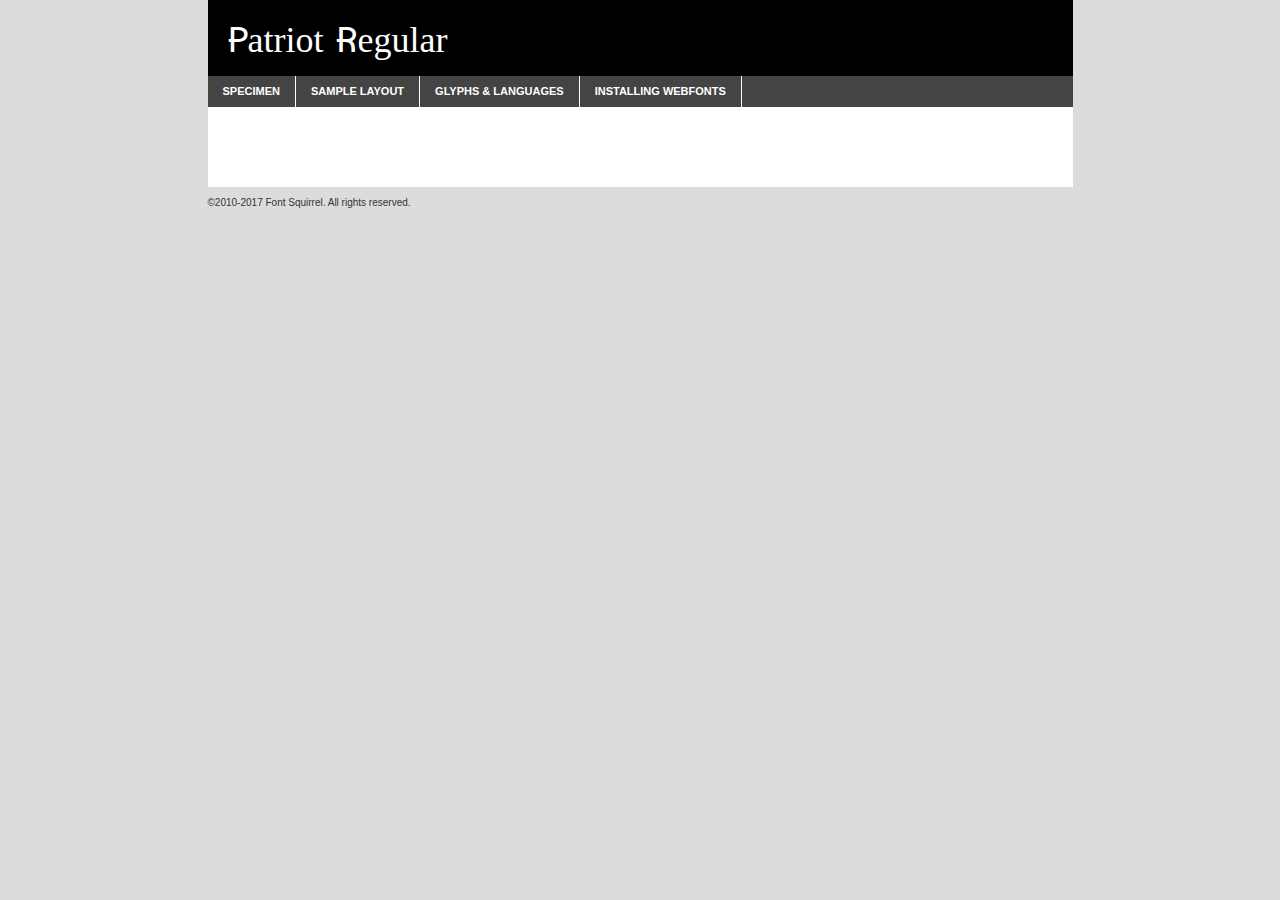
<file: assets/Font/webfontkit-20220319-211730/patriot-regular-demo.html>
<!DOCTYPE html PUBLIC "-//W3C//DTD XHTML 1.0 Transitional//EN"
	"http://www.w3.org/TR/xhtml1/DTD/xhtml1-transitional.dtd">

<html xmlns="http://www.w3.org/1999/xhtml" xml:lang="en" lang="en">
<head>
	<meta http-equiv="Content-Type" content="text/html; charset=utf-8" />
	<script src="http://ajax.googleapis.com/ajax/libs/jquery/1.7.2/jquery.min.js" type="text/javascript" charset="utf-8"></script>
	<script type="text/javascript">
	(function($){$.fn.easyTabs=function(option){var param=jQuery.extend({fadeSpeed:"fast",defaultContent:1,activeClass:'active'},option);$(this).each(function(){var thisId="#"+this.id;if(param.defaultContent==''){param.defaultContent=1;}
	if(typeof param.defaultContent=="number")
	{var defaultTab=$(thisId+" .tabs li:eq("+(param.defaultContent-1)+") a").attr('href').substr(1);}else{var defaultTab=param.defaultContent;}
	$(thisId+" .tabs li a").each(function(){var tabToHide=$(this).attr('href').substr(1);$("#"+tabToHide).addClass('easytabs-tab-content');});hideAll();changeContent(defaultTab);function hideAll(){$(thisId+" .easytabs-tab-content").hide();}
	function changeContent(tabId){hideAll();$(thisId+" .tabs li").removeClass(param.activeClass);$(thisId+" .tabs li a[href=#"+tabId+"]").closest('li').addClass(param.activeClass);if(param.fadeSpeed!="none")
	{$(thisId+" #"+tabId).fadeIn(param.fadeSpeed);}else{$(thisId+" #"+tabId).show();}}
	$(thisId+" .tabs li").click(function(){var tabId=$(this).find('a').attr('href').substr(1);changeContent(tabId);return false;});});}})(jQuery);
	</script>
	<link rel="stylesheet" href="specimen_files/specimen_stylesheet.css" type="text/css" charset="utf-8" />
	<link rel="stylesheet" href="stylesheet.css" type="text/css" charset="utf-8" />

	<style type="text/css">
					body{
				font-family: 'patriotregular';
							}
		</style>

	<title>Patriot Regular Specimen</title>
	
	
	<script type="text/javascript" charset="utf-8">
		$(document).ready(function() {
			$('#container').easyTabs({defaultContent:1});
		});
	</script>
</head>

<body>
<div id="container">
	<div id="header">
		Patriot Regular	</div>
	<ul class="tabs">
		<li><a href="#specimen">Specimen</a></li>
		<li><a href="#layout">Sample Layout</a></li>
				<li><a href="#glyphs">Glyphs &amp; Languages</a></li>
		<li><a href="#installing">Installing Webfonts</a></li>
		
	</ul>
	
	<div id="main_content">

		
			<div id="specimen">
		
				<div class="section">
					<div class="grid12 firstcol">
						<div class="huge">AaBb</div>
					</div>
				</div>
		
				<div class="section">
					<div class="glyph_range">A&#x200B;B&#x200b;C&#x200b;D&#x200b;E&#x200b;F&#x200b;G&#x200b;H&#x200b;I&#x200b;J&#x200b;K&#x200b;L&#x200b;M&#x200b;N&#x200b;O&#x200b;P&#x200b;Q&#x200b;R&#x200b;S&#x200b;T&#x200b;U&#x200b;V&#x200b;W&#x200b;X&#x200b;Y&#x200b;Z&#x200b;a&#x200b;b&#x200b;c&#x200b;d&#x200b;e&#x200b;f&#x200b;g&#x200b;h&#x200b;i&#x200b;j&#x200b;k&#x200b;l&#x200b;m&#x200b;n&#x200b;o&#x200b;p&#x200b;q&#x200b;r&#x200b;s&#x200b;t&#x200b;u&#x200b;v&#x200b;w&#x200b;x&#x200b;y&#x200b;z&#x200b;1&#x200b;2&#x200b;3&#x200b;4&#x200b;5&#x200b;6&#x200b;7&#x200b;8&#x200b;9&#x200b;0&#x200b;&amp;&#x200b;.&#x200b;,&#x200b;?&#x200b;!&#x200b;&#64;&#x200b;(&#x200b;)&#x200b;#&#x200b;$&#x200b;%&#x200b;*&#x200b;+&#x200b;-&#x200b;=&#x200b;:&#x200b;;</div>
				</div>
				<div class="section">
					<div class="grid12 firstcol">
						<table class="sample_table">
							<tr><td>10</td><td class="size10">abcdefghijklmnopqrstuvwxyzABCDEFGHIJKLMNOPQRSTUVWXYZ0123456789abcdefghijklmnopqrstuvwxyzABCDEFGHIJKLMNOPQRSTUVWXYZ0123456789abcdefghijklmnopqrstuvwxyzABCDEFGHIJKLMNOPQRSTUVWXYZ</td></tr>
							<tr><td>11</td><td class="size11">abcdefghijklmnopqrstuvwxyzABCDEFGHIJKLMNOPQRSTUVWXYZ0123456789abcdefghijklmnopqrstuvwxyzABCDEFGHIJKLMNOPQRSTUVWXYZ0123456789abcdefghijklmnopqrstuvwxyzABCDEFGHIJKLMNOPQRSTUVWXYZ</td></tr>
							<tr><td>12</td><td class="size12">abcdefghijklmnopqrstuvwxyzABCDEFGHIJKLMNOPQRSTUVWXYZ0123456789abcdefghijklmnopqrstuvwxyzABCDEFGHIJKLMNOPQRSTUVWXYZ0123456789abcdefghijklmnopqrstuvwxyzABCDEFGHIJKLMNOPQRSTUVWXYZ</td></tr>
							<tr><td>13</td><td class="size13">abcdefghijklmnopqrstuvwxyzABCDEFGHIJKLMNOPQRSTUVWXYZ0123456789abcdefghijklmnopqrstuvwxyzABCDEFGHIJKLMNOPQRSTUVWXYZ0123456789abcdefghijklmnopqrstuvwxyzABCDEFGHIJKLMNOPQRSTUVWXYZ</td></tr>
							<tr><td>14</td><td class="size14">abcdefghijklmnopqrstuvwxyzABCDEFGHIJKLMNOPQRSTUVWXYZ0123456789abcdefghijklmnopqrstuvwxyzABCDEFGHIJKLMNOPQRSTUVWXYZ0123456789abcdefghijklmnopqrstuvwxyzABCDEFGHIJKLMNOPQRSTUVWXYZ</td></tr>
							<tr><td>16</td><td class="size16">abcdefghijklmnopqrstuvwxyzABCDEFGHIJKLMNOPQRSTUVWXYZ0123456789abcdefghijklmnopqrstuvwxyzABCDEFGHIJKLMNOPQRSTUVWXYZ</td></tr>
							<tr><td>18</td><td class="size18">abcdefghijklmnopqrstuvwxyzABCDEFGHIJKLMNOPQRSTUVWXYZ0123456789abcdefghijklmnopqrstuvwxyzABCDEFGHIJKLMNOPQRSTUVWXYZ</td></tr>
							<tr><td>20</td><td class="size20">abcdefghijklmnopqrstuvwxyzABCDEFGHIJKLMNOPQRSTUVWXYZ0123456789abcdefghijklmnopqrstuvwxyzABCDEFGHIJKLMNOPQRSTUVWXYZ</td></tr>
							<tr><td>24</td><td class="size24">abcdefghijklmnopqrstuvwxyzABCDEFGHIJKLMNOPQRSTUVWXYZ0123456789abcdefghijklmnopqrstuvwxyzABCDEFGHIJKLMNOPQRSTUVWXYZ</td></tr>
							<tr><td>30</td><td class="size30">abcdefghijklmnopqrstuvwxyzABCDEFGHIJKLMNOPQRSTUVWXYZ0123456789abcdefghijklmnopqrstuvwxyzABCDEFGHIJKLMNOPQRSTUVWXYZ</td></tr>
							<tr><td>36</td><td class="size36">abcdefghijklmnopqrstuvwxyzABCDEFGHIJKLMNOPQRSTUVWXYZ0123456789abcdefghijklmnopqrstuvwxyzABCDEFGHIJKLMNOPQRSTUVWXYZ</td></tr>
							<tr><td>48</td><td class="size48">abcdefghijklmnopqrstuvwxyzABCDEFGHIJKLMNOPQRSTUVWXYZ0123456789abcdefghijklmnopqrstuvwxyzABCDEFGHIJKLMNOPQRSTUVWXYZ</td></tr>
							<tr><td>60</td><td class="size60">abcdefghijklmnopqrstuvwxyzABCDEFGHIJKLMNOPQRSTUVWXYZ0123456789abcdefghijklmnopqrstuvwxyzABCDEFGHIJKLMNOPQRSTUVWXYZ</td></tr>
							<tr><td>72</td><td class="size72">abcdefghijklmnopqrstuvwxyzABCDEFGHIJKLMNOPQRSTUVWXYZ0123456789abcdefghijklmnopqrstuvwxyzABCDEFGHIJKLMNOPQRSTUVWXYZ</td></tr>
							<tr><td>90</td><td class="size90">abcdefghijklmnopqrstuvwxyzABCDEFGHIJKLMNOPQRSTUVWXYZ0123456789abcdefghijklmnopqrstuvwxyzABCDEFGHIJKLMNOPQRSTUVWXYZ</td></tr>
						</table>
				
					</div>
			
				</div>
		
		
		
								<div class="section" id="bodycomparison">


										<div id="xheight">
				<div class="fontbody">&#x25FC;&#x25FC;&#x25FC;&#x25FC;&#x25FC;&#x25FC;&#x25FC;&#x25FC;&#x25FC;&#x25FC;&#x25FC;&#x25FC;&#x25FC;&#x25FC;&#x25FC;&#x25FC;&#x25FC;&#x25FC;&#x25FC;&#x25FC;&#x25FC;&#x25FC;&#x25FC;&#x25FC;&#x25FC;&#x25FC;&#x25FC;&#x25FC;&#x25FC;&#x25FC;&#x25FC;&#x25FC;&#x25FC;&#x25FC;&#x25FC;&#x25FC;&#x25FC;&#x25FC;&#x25FC;&#x25FC;&#x25FC;&#x25FC;&#x25FC;&#x25FC;&#x25FC;&#x25FC;&#x25FC;&#x25FC;&#x25FC;&#x25FC;&#x25FC;&#x25FC;&#x25FC;&#x25FC;&#x25FC;&#x25FC;&#x25FC;&#x25FC;&#x25FC;&#x25FC;&#x25FC;&#x25FC;&#x25FC;&#x25FC;&#x25FC;&#x25FC;&#x25FC;&#x25FC;&#x25FC;&#x25FC;&#x25FC;&#x25FC;&#x25FC;&#x25FC;&#x25FC;&#x25FC;&#x25FC;&#x25FC;&#x25FC;&#x25FC;&#x25FC;&#x25FC;&#x25FC;&#x25FC;&#x25FC;&#x25FC;&#x25FC;&#x25FC;&#x25FC;&#x25FC;&#x25FC;&#x25FC;&#x25FC;&#x25FC;&#x25FC;&#x25FC;&#x25FC;&#x25FC;&#x25FC;body</div><div class="arialbody">body</div><div class="verdanabody">body</div><div class="georgiabody">body</div></div>
										<div class="fontbody" style="z-index:1">
											body<span>Patriot Regular</span>
										</div>
										<div class="arialbody" style="z-index:1">
											body<span>Arial</span>
										</div>
										<div class="verdanabody" style="z-index:1">
											body<span>Verdana</span>
										</div>
										<div class="georgiabody" style="z-index:1">
											body<span>Georgia</span>
										</div>



								</div>
		
		
				<div class="section psample psample_row1" id="">
					
					<div class="grid2 firstcol">
						<p class="size10"><span>10.</span>Aenean lacinia bibendum nulla sed consectetur. Fusce dapibus, tellus ac cursus commodo, tortor mauris condimentum nibh, ut fermentum massa justo sit amet risus. Nullam id dolor id nibh ultricies vehicula ut id elit. Cum sociis natoque penatibus et magnis dis parturient montes, nascetur ridiculus mus. Nulla vitae elit libero, a pharetra augue.</p>
			
					</div>
					<div class="grid3">
						<p class="size11"><span>11.</span>Aenean lacinia bibendum nulla sed consectetur. Fusce dapibus, tellus ac cursus commodo, tortor mauris condimentum nibh, ut fermentum massa justo sit amet risus. Nullam id dolor id nibh ultricies vehicula ut id elit. Cum sociis natoque penatibus et magnis dis parturient montes, nascetur ridiculus mus. Nulla vitae elit libero, a pharetra augue.</p>
			
					</div>
					<div class="grid3">
						<p class="size12"><span>12.</span>Aenean lacinia bibendum nulla sed consectetur. Fusce dapibus, tellus ac cursus commodo, tortor mauris condimentum nibh, ut fermentum massa justo sit amet risus. Nullam id dolor id nibh ultricies vehicula ut id elit. Cum sociis natoque penatibus et magnis dis parturient montes, nascetur ridiculus mus. Nulla vitae elit libero, a pharetra augue.</p>
			
					</div>
					<div class="grid4">
						<p class="size13"><span>13.</span>Aenean lacinia bibendum nulla sed consectetur. Fusce dapibus, tellus ac cursus commodo, tortor mauris condimentum nibh, ut fermentum massa justo sit amet risus. Nullam id dolor id nibh ultricies vehicula ut id elit. Cum sociis natoque penatibus et magnis dis parturient montes, nascetur ridiculus mus. Nulla vitae elit libero, a pharetra augue.</p>
			
					</div>
					<div class="white_blend"></div>
					
				</div>
				<div class="section psample psample_row2" id="">
					<div class="grid3 firstcol">
						<p class="size14"><span>14.</span>Aenean lacinia bibendum nulla sed consectetur. Fusce dapibus, tellus ac cursus commodo, tortor mauris condimentum nibh, ut fermentum massa justo sit amet risus. Nullam id dolor id nibh ultricies vehicula ut id elit. Cum sociis natoque penatibus et magnis dis parturient montes, nascetur ridiculus mus. Nulla vitae elit libero, a pharetra augue.</p>
			
					</div>
					<div class="grid4">
						<p class="size16"><span>16.</span>Aenean lacinia bibendum nulla sed consectetur. Fusce dapibus, tellus ac cursus commodo, tortor mauris condimentum nibh, ut fermentum massa justo sit amet risus. Nullam id dolor id nibh ultricies vehicula ut id elit. Cum sociis natoque penatibus et magnis dis parturient montes, nascetur ridiculus mus. Nulla vitae elit libero, a pharetra augue.</p>
			
					</div>
					<div class="grid5">
						<p class="size18"><span>18.</span>Aenean lacinia bibendum nulla sed consectetur. Fusce dapibus, tellus ac cursus commodo, tortor mauris condimentum nibh, ut fermentum massa justo sit amet risus. Nullam id dolor id nibh ultricies vehicula ut id elit. Cum sociis natoque penatibus et magnis dis parturient montes, nascetur ridiculus mus. Nulla vitae elit libero, a pharetra augue.</p>
			
					</div>

					<div class="white_blend"></div>

				</div>
				
				<div class="section psample psample_row3" id="">
					<div class="grid5 firstcol">
						<p class="size20"><span>20.</span>Aenean lacinia bibendum nulla sed consectetur. Fusce dapibus, tellus ac cursus commodo, tortor mauris condimentum nibh, ut fermentum massa justo sit amet risus. Nullam id dolor id nibh ultricies vehicula ut id elit. Cum sociis natoque penatibus et magnis dis parturient montes, nascetur ridiculus mus. Nulla vitae elit libero, a pharetra augue.</p>
					</div>
					<div class="grid7">
						<p class="size24"><span>24.</span>Aenean lacinia bibendum nulla sed consectetur. Fusce dapibus, tellus ac cursus commodo, tortor mauris condimentum nibh, ut fermentum massa justo sit amet risus. Nullam id dolor id nibh ultricies vehicula ut id elit. Cum sociis natoque penatibus et magnis dis parturient montes, nascetur ridiculus mus. Nulla vitae elit libero, a pharetra augue.</p>
					</div>
					
					<div class="white_blend"></div>
					
				</div>
				
				<div class="section psample psample_row4" id="">
					<div class="grid12 firstcol">
						<p class="size30"><span>30.</span>Aenean lacinia bibendum nulla sed consectetur. Fusce dapibus, tellus ac cursus commodo, tortor mauris condimentum nibh, ut fermentum massa justo sit amet risus. Nullam id dolor id nibh ultricies vehicula ut id elit. Cum sociis natoque penatibus et magnis dis parturient montes, nascetur ridiculus mus. Nulla vitae elit libero, a pharetra augue.</p>
					</div>
					<div class="white_blend"></div>
					
				</div>
				
				
				
				<div class="section psample psample_row1 fullreverse">
					<div class="grid2 firstcol">
						<p class="size10"><span>10.</span>Aenean lacinia bibendum nulla sed consectetur. Fusce dapibus, tellus ac cursus commodo, tortor mauris condimentum nibh, ut fermentum massa justo sit amet risus. Nullam id dolor id nibh ultricies vehicula ut id elit. Cum sociis natoque penatibus et magnis dis parturient montes, nascetur ridiculus mus. Nulla vitae elit libero, a pharetra augue.</p>
			
					</div>
					<div class="grid3">
						<p class="size11"><span>11.</span>Aenean lacinia bibendum nulla sed consectetur. Fusce dapibus, tellus ac cursus commodo, tortor mauris condimentum nibh, ut fermentum massa justo sit amet risus. Nullam id dolor id nibh ultricies vehicula ut id elit. Cum sociis natoque penatibus et magnis dis parturient montes, nascetur ridiculus mus. Nulla vitae elit libero, a pharetra augue.</p>
			
					</div>
					<div class="grid3">
						<p class="size12"><span>12.</span>Aenean lacinia bibendum nulla sed consectetur. Fusce dapibus, tellus ac cursus commodo, tortor mauris condimentum nibh, ut fermentum massa justo sit amet risus. Nullam id dolor id nibh ultricies vehicula ut id elit. Cum sociis natoque penatibus et magnis dis parturient montes, nascetur ridiculus mus. Nulla vitae elit libero, a pharetra augue.</p>
			
					</div>
					<div class="grid4">
						<p class="size13"><span>13.</span>Aenean lacinia bibendum nulla sed consectetur. Fusce dapibus, tellus ac cursus commodo, tortor mauris condimentum nibh, ut fermentum massa justo sit amet risus. Nullam id dolor id nibh ultricies vehicula ut id elit. Cum sociis natoque penatibus et magnis dis parturient montes, nascetur ridiculus mus. Nulla vitae elit libero, a pharetra augue.</p>
			
					</div>
					<div class="black_blend"></div>
					
				</div>
				
				<div class="section psample psample_row2 fullreverse">
					<div class="grid3 firstcol">
						<p class="size14"><span>14.</span>Aenean lacinia bibendum nulla sed consectetur. Fusce dapibus, tellus ac cursus commodo, tortor mauris condimentum nibh, ut fermentum massa justo sit amet risus. Nullam id dolor id nibh ultricies vehicula ut id elit. Cum sociis natoque penatibus et magnis dis parturient montes, nascetur ridiculus mus. Nulla vitae elit libero, a pharetra augue.</p>
			
					</div>
					<div class="grid4">
						<p class="size16"><span>16.</span>Aenean lacinia bibendum nulla sed consectetur. Fusce dapibus, tellus ac cursus commodo, tortor mauris condimentum nibh, ut fermentum massa justo sit amet risus. Nullam id dolor id nibh ultricies vehicula ut id elit. Cum sociis natoque penatibus et magnis dis parturient montes, nascetur ridiculus mus. Nulla vitae elit libero, a pharetra augue.</p>
			
					</div>
					<div class="grid5">
						<p class="size18"><span>18.</span>Aenean lacinia bibendum nulla sed consectetur. Fusce dapibus, tellus ac cursus commodo, tortor mauris condimentum nibh, ut fermentum massa justo sit amet risus. Nullam id dolor id nibh ultricies vehicula ut id elit. Cum sociis natoque penatibus et magnis dis parturient montes, nascetur ridiculus mus. Nulla vitae elit libero, a pharetra augue.</p>
			
					</div>
					<div class="black_blend"></div>

				</div>
				
				<div class="section psample fullreverse psample_row3" id="">
					<div class="grid5 firstcol">
						<p class="size20"><span>20.</span>Aenean lacinia bibendum nulla sed consectetur. Fusce dapibus, tellus ac cursus commodo, tortor mauris condimentum nibh, ut fermentum massa justo sit amet risus. Nullam id dolor id nibh ultricies vehicula ut id elit. Cum sociis natoque penatibus et magnis dis parturient montes, nascetur ridiculus mus. Nulla vitae elit libero, a pharetra augue.</p>
					</div>
					<div class="grid7">
						<p class="size24"><span>24.</span>Aenean lacinia bibendum nulla sed consectetur. Fusce dapibus, tellus ac cursus commodo, tortor mauris condimentum nibh, ut fermentum massa justo sit amet risus. Nullam id dolor id nibh ultricies vehicula ut id elit. Cum sociis natoque penatibus et magnis dis parturient montes, nascetur ridiculus mus. Nulla vitae elit libero, a pharetra augue.</p>
					</div>
					
					<div class="black_blend"></div>
					
				</div>
				
				<div class="section psample fullreverse psample_row4" id="" style="border-bottom: 20px #000 solid;">
					<div class="grid12 firstcol">
						<p class="size30"><span>30.</span>Aenean lacinia bibendum nulla sed consectetur. Fusce dapibus, tellus ac cursus commodo, tortor mauris condimentum nibh, ut fermentum massa justo sit amet risus. Nullam id dolor id nibh ultricies vehicula ut id elit. Cum sociis natoque penatibus et magnis dis parturient montes, nascetur ridiculus mus. Nulla vitae elit libero, a pharetra augue.</p>
					</div>
					<div class="black_blend"></div>
					
				</div>
				
				
				
				
			</div>
			
			<div id="layout">
				
				<div class="section">
					
					<div class="grid12 firstcol">
						<h1>Lorem Ipsum Dolor</h1>
						<h2>Etiam porta sem malesuada magna mollis euismod</h2>
						
						<p class="byline">By <a href="#link">Aenean Lacinia</a></p>
					</div>
				</div>
				<div class="section">
					<div class="grid8 firstcol">
						<p class="large">Donec sed odio dui. Morbi leo risus, porta ac consectetur ac, vestibulum at eros. Fusce dapibus, tellus ac cursus commodo, tortor mauris condimentum nibh, ut fermentum massa justo sit amet risus. </p>

						
						<h3>Pellentesque ornare sem</h3>

						<p>Maecenas sed diam eget risus varius blandit sit amet non magna. Maecenas faucibus mollis interdum. Donec ullamcorper nulla non metus auctor fringilla. Nullam id dolor id nibh ultricies vehicula ut id elit. Nullam id dolor id nibh ultricies vehicula ut id elit. </p>

						<p>Aenean eu leo quam. Pellentesque ornare sem lacinia quam venenatis vestibulum. Lorem ipsum dolor sit amet, consectetur adipiscing elit. Cum sociis natoque penatibus et magnis dis parturient montes, nascetur ridiculus mus. </p>

						<p>Nulla vitae elit libero, a pharetra augue. Praesent commodo cursus magna, vel scelerisque nisl consectetur et. Aenean lacinia bibendum nulla sed consectetur. </p>

						<p>Nullam quis risus eget urna mollis ornare vel eu leo. Nullam quis risus eget urna mollis ornare vel eu leo. Maecenas sed diam eget risus varius blandit sit amet non magna. Donec ullamcorper nulla non metus auctor fringilla. </p>

						<h3>Cras mattis consectetur</h3>

						<p>Aenean eu leo quam. Pellentesque ornare sem lacinia quam venenatis vestibulum. Aenean lacinia bibendum nulla sed consectetur. Integer posuere erat a ante venenatis dapibus posuere velit aliquet. Cras mattis consectetur purus sit amet fermentum. </p>

						<p>Nullam id dolor id nibh ultricies vehicula ut id elit. Nullam quis risus eget urna mollis ornare vel eu leo. Cras mattis consectetur purus sit amet fermentum.</p>
					</div>
					
					<div class="grid4 sidebar">
						
						<div class="box reverse">
							<p class="last">Nullam quis risus eget urna mollis ornare vel eu leo. Donec ullamcorper nulla non metus auctor fringilla. Cras mattis consectetur purus sit amet fermentum. Sed posuere consectetur est at lobortis. Lorem ipsum dolor sit amet, consectetur adipiscing elit. </p>
						</div>
						
						<p class="caption">Maecenas sed diam eget risus varius.</p>

						<p>Vestibulum id ligula porta felis euismod semper. Integer posuere erat a ante venenatis dapibus posuere velit aliquet. Vestibulum id ligula porta felis euismod semper. Sed posuere consectetur est at lobortis. Maecenas sed diam eget risus varius blandit sit amet non magna. Fusce dapibus, tellus ac cursus commodo, tortor mauris condimentum nibh, ut fermentum massa justo sit amet risus. </p>

					

						<p>Duis mollis, est non commodo luctus, nisi erat porttitor ligula, eget lacinia odio sem nec elit. Aenean lacinia bibendum nulla sed consectetur. Vivamus sagittis lacus vel augue laoreet rutrum faucibus dolor auctor. Aenean lacinia bibendum nulla sed consectetur. Nullam quis risus eget urna mollis ornare vel eu leo. </p>

						<p>Praesent commodo cursus magna, vel scelerisque nisl consectetur et. Donec ullamcorper nulla non metus auctor fringilla. Maecenas faucibus mollis interdum. Fusce dapibus, tellus ac cursus commodo, tortor mauris condimentum nibh, ut fermentum massa justo sit amet risus. </p>

					</div>
				</div>
				
			</div>


			



		<div id="glyphs">
			<div class="section">
				<div class="grid12 firstcol">
			
				<h1>Language Support</h1>
				<p>The subset of Patriot Regular in this kit supports the following languages:<br />
			
									</p>
				<h1>Glyph Chart</h1>
				<p>The subset of Patriot Regular in this kit includes all the glyphs listed below. Unicode entities are included above each glyph to help you insert individual characters into your layout.</p>
				<div id="glyph_chart">
			
																				 <div><p>&amp;#32;</p>&#32;</div>
																				 <div><p>&amp;#33;</p>&#33;</div>
																				 <div><p>&amp;#34;</p>&#34;</div>
																				 <div><p>&amp;#35;</p>&#35;</div>
																				 <div><p>&amp;#36;</p>&#36;</div>
																				 <div><p>&amp;#37;</p>&#37;</div>
																				 <div><p>&amp;#38;</p>&#38;</div>
																				 <div><p>&amp;#39;</p>&#39;</div>
																				 <div><p>&amp;#40;</p>&#40;</div>
																				 <div><p>&amp;#41;</p>&#41;</div>
																				 <div><p>&amp;#42;</p>&#42;</div>
																				 <div><p>&amp;#43;</p>&#43;</div>
																				 <div><p>&amp;#44;</p>&#44;</div>
																				 <div><p>&amp;#45;</p>&#45;</div>
																				 <div><p>&amp;#46;</p>&#46;</div>
																				 <div><p>&amp;#47;</p>&#47;</div>
																				 <div><p>&amp;#48;</p>&#48;</div>
																				 <div><p>&amp;#49;</p>&#49;</div>
																				 <div><p>&amp;#50;</p>&#50;</div>
																				 <div><p>&amp;#51;</p>&#51;</div>
																				 <div><p>&amp;#52;</p>&#52;</div>
																				 <div><p>&amp;#53;</p>&#53;</div>
																				 <div><p>&amp;#54;</p>&#54;</div>
																				 <div><p>&amp;#55;</p>&#55;</div>
																				 <div><p>&amp;#56;</p>&#56;</div>
																				 <div><p>&amp;#57;</p>&#57;</div>
																				 <div><p>&amp;#58;</p>&#58;</div>
																				 <div><p>&amp;#59;</p>&#59;</div>
																				 <div><p>&amp;#60;</p>&#60;</div>
																				 <div><p>&amp;#61;</p>&#61;</div>
																				 <div><p>&amp;#62;</p>&#62;</div>
																				 <div><p>&amp;#63;</p>&#63;</div>
																				 <div><p>&amp;#64;</p>&#64;</div>
																				 <div><p>&amp;#65;</p>&#65;</div>
																				 <div><p>&amp;#66;</p>&#66;</div>
																				 <div><p>&amp;#67;</p>&#67;</div>
																				 <div><p>&amp;#68;</p>&#68;</div>
																				 <div><p>&amp;#69;</p>&#69;</div>
																				 <div><p>&amp;#70;</p>&#70;</div>
																				 <div><p>&amp;#71;</p>&#71;</div>
																				 <div><p>&amp;#72;</p>&#72;</div>
																				 <div><p>&amp;#73;</p>&#73;</div>
																				 <div><p>&amp;#74;</p>&#74;</div>
																				 <div><p>&amp;#75;</p>&#75;</div>
																				 <div><p>&amp;#76;</p>&#76;</div>
																				 <div><p>&amp;#77;</p>&#77;</div>
																				 <div><p>&amp;#78;</p>&#78;</div>
																				 <div><p>&amp;#79;</p>&#79;</div>
																				 <div><p>&amp;#80;</p>&#80;</div>
																				 <div><p>&amp;#81;</p>&#81;</div>
																				 <div><p>&amp;#82;</p>&#82;</div>
																				 <div><p>&amp;#83;</p>&#83;</div>
																				 <div><p>&amp;#84;</p>&#84;</div>
																				 <div><p>&amp;#85;</p>&#85;</div>
																				 <div><p>&amp;#86;</p>&#86;</div>
																				 <div><p>&amp;#87;</p>&#87;</div>
																				 <div><p>&amp;#88;</p>&#88;</div>
																				 <div><p>&amp;#89;</p>&#89;</div>
																				 <div><p>&amp;#90;</p>&#90;</div>
																				 <div><p>&amp;#91;</p>&#91;</div>
																				 <div><p>&amp;#92;</p>&#92;</div>
																				 <div><p>&amp;#93;</p>&#93;</div>
																				 <div><p>&amp;#94;</p>&#94;</div>
																				 <div><p>&amp;#95;</p>&#95;</div>
																				 <div><p>&amp;#96;</p>&#96;</div>
																				 <div><p>&amp;#123;</p>&#123;</div>
																				 <div><p>&amp;#124;</p>&#124;</div>
																				 <div><p>&amp;#125;</p>&#125;</div>
																				 <div><p>&amp;#126;</p>&#126;</div>
																				 <div><p>&amp;#160;</p>&#160;</div>
																				 <div><p>&amp;#161;</p>&#161;</div>
																				 <div><p>&amp;#162;</p>&#162;</div>
																				 <div><p>&amp;#163;</p>&#163;</div>
																				 <div><p>&amp;#164;</p>&#164;</div>
																				 <div><p>&amp;#165;</p>&#165;</div>
																				 <div><p>&amp;#166;</p>&#166;</div>
																				 <div><p>&amp;#167;</p>&#167;</div>
																				 <div><p>&amp;#168;</p>&#168;</div>
																				 <div><p>&amp;#169;</p>&#169;</div>
																				 <div><p>&amp;#171;</p>&#171;</div>
																				 <div><p>&amp;#172;</p>&#172;</div>
																				 <div><p>&amp;#173;</p>&#173;</div>
																				 <div><p>&amp;#174;</p>&#174;</div>
																				 <div><p>&amp;#175;</p>&#175;</div>
																				 <div><p>&amp;#176;</p>&#176;</div>
																				 <div><p>&amp;#177;</p>&#177;</div>
																				 <div><p>&amp;#180;</p>&#180;</div>
																				 <div><p>&amp;#182;</p>&#182;</div>
																				 <div><p>&amp;#183;</p>&#183;</div>
																				 <div><p>&amp;#184;</p>&#184;</div>
																				 <div><p>&amp;#187;</p>&#187;</div>
																				 <div><p>&amp;#191;</p>&#191;</div>
																				 <div><p>&amp;#192;</p>&#192;</div>
																				 <div><p>&amp;#193;</p>&#193;</div>
																				 <div><p>&amp;#194;</p>&#194;</div>
																				 <div><p>&amp;#195;</p>&#195;</div>
																				 <div><p>&amp;#196;</p>&#196;</div>
																				 <div><p>&amp;#197;</p>&#197;</div>
																				 <div><p>&amp;#199;</p>&#199;</div>
																				 <div><p>&amp;#200;</p>&#200;</div>
																				 <div><p>&amp;#201;</p>&#201;</div>
																				 <div><p>&amp;#202;</p>&#202;</div>
																				 <div><p>&amp;#203;</p>&#203;</div>
																				 <div><p>&amp;#204;</p>&#204;</div>
																				 <div><p>&amp;#205;</p>&#205;</div>
																				 <div><p>&amp;#206;</p>&#206;</div>
																				 <div><p>&amp;#207;</p>&#207;</div>
																				 <div><p>&amp;#209;</p>&#209;</div>
																				 <div><p>&amp;#210;</p>&#210;</div>
																				 <div><p>&amp;#211;</p>&#211;</div>
																				 <div><p>&amp;#212;</p>&#212;</div>
																				 <div><p>&amp;#213;</p>&#213;</div>
																				 <div><p>&amp;#214;</p>&#214;</div>
																				 <div><p>&amp;#215;</p>&#215;</div>
																				 <div><p>&amp;#216;</p>&#216;</div>
																				 <div><p>&amp;#217;</p>&#217;</div>
																				 <div><p>&amp;#218;</p>&#218;</div>
																				 <div><p>&amp;#219;</p>&#219;</div>
																				 <div><p>&amp;#220;</p>&#220;</div>
																				 <div><p>&amp;#221;</p>&#221;</div>
																				 <div><p>&amp;#247;</p>&#247;</div>
																				 <div><p>&amp;#376;</p>&#376;</div>
																				 <div><p>&amp;#710;</p>&#710;</div>
																				 <div><p>&amp;#732;</p>&#732;</div>
																				 <div><p>&amp;#8192;</p>&#8192;</div>
																				 <div><p>&amp;#8193;</p>&#8193;</div>
																				 <div><p>&amp;#8194;</p>&#8194;</div>
																				 <div><p>&amp;#8195;</p>&#8195;</div>
																				 <div><p>&amp;#8196;</p>&#8196;</div>
																				 <div><p>&amp;#8197;</p>&#8197;</div>
																				 <div><p>&amp;#8198;</p>&#8198;</div>
																				 <div><p>&amp;#8199;</p>&#8199;</div>
																				 <div><p>&amp;#8200;</p>&#8200;</div>
																				 <div><p>&amp;#8201;</p>&#8201;</div>
																				 <div><p>&amp;#8202;</p>&#8202;</div>
																				 <div><p>&amp;#8208;</p>&#8208;</div>
																				 <div><p>&amp;#8209;</p>&#8209;</div>
																				 <div><p>&amp;#8210;</p>&#8210;</div>
																				 <div><p>&amp;#8211;</p>&#8211;</div>
																				 <div><p>&amp;#8212;</p>&#8212;</div>
																				 <div><p>&amp;#8216;</p>&#8216;</div>
																				 <div><p>&amp;#8217;</p>&#8217;</div>
																				 <div><p>&amp;#8218;</p>&#8218;</div>
																				 <div><p>&amp;#8220;</p>&#8220;</div>
																				 <div><p>&amp;#8221;</p>&#8221;</div>
																				 <div><p>&amp;#8222;</p>&#8222;</div>
																				 <div><p>&amp;#8226;</p>&#8226;</div>
																				 <div><p>&amp;#8230;</p>&#8230;</div>
																				 <div><p>&amp;#8239;</p>&#8239;</div>
																				 <div><p>&amp;#8249;</p>&#8249;</div>
																				 <div><p>&amp;#8250;</p>&#8250;</div>
																				 <div><p>&amp;#8287;</p>&#8287;</div>
																				 <div><p>&amp;#8364;</p>&#8364;</div>
																				 <div><p>&amp;#8482;</p>&#8482;</div>
																				 <div><p>&amp;#9724;</p>&#9724;</div>
																																																</div>	
				</div>
		
		
			</div>
		</div>
		
		
		<div id="specs">
			
		</div>
	
		<div id="installing">
			<div class="section">
				<div class="grid7 firstcol">
					<h1>Installing Webfonts</h1>
					
					<p>Webfonts are supported by all major browser platforms but not all in the same way. There are currently four different font formats that must be included in order to target all browsers. This includes TTF, WOFF, EOT and SVG.</p>
					
					<h2>1. Upload your webfonts</h2>
					<p>You must upload your webfont kit to your website. They should be in or near the same directory as your CSS files.</p>
					
					<h2>2. Include the webfont stylesheet</h2>
					<p>A special CSS @font-face declaration helps the various browsers select the appropriate font it needs without causing you a bunch of headaches. Learn more about this syntax by reading the <a href="https://www.fontspring.com/blog/further-hardening-of-the-bulletproof-syntax">Fontspring blog post</a> about it. The code for it is as follows:</p>


<code>
@font-face{ 
	font-family: 'MyWebFont';
	src: url('WebFont.eot');
	src: url('WebFont.eot?#iefix') format('embedded-opentype'),
	     url('WebFont.woff') format('woff'),
	     url('WebFont.ttf') format('truetype'),
	     url('WebFont.svg#webfont') format('svg');
}
</code>

	<p>We've already gone ahead and generated the code for you. All you have to do is link to the stylesheet in your HTML, like this:</p>
	<code>&lt;link rel=&quot;stylesheet&quot; href=&quot;stylesheet.css&quot; type=&quot;text/css&quot; charset=&quot;utf-8&quot; /&gt;</code>

					<h2>3. Modify your own stylesheet</h2>
					<p>To take advantage of your new fonts, you must tell your stylesheet to use them. Look at the original @font-face declaration above and find the property called "font-family." The name linked there will be what you use to reference the font. Prepend that webfont name to the font stack in the "font-family" property, inside the selector you want to change. For example:</p>
<code>p { font-family: 'WebFont', Arial, sans-serif; }</code>

<h2>4. Test</h2>
<p>Getting webfonts to work cross-browser <em>can</em> be tricky. Use the information in the sidebar to help you if you find that fonts aren't loading in a particular browser.</p>
				</div>
				
				<div class="grid5 sidebar">
					<div class="box">
						<h2>Troubleshooting<br />Font-Face Problems</h2>
						<p>Having trouble getting your webfonts to load in your new website? Here are some tips to sort out what might be the problem.</p>

						<h3>Fonts not showing in any browser</h3>

						<p>This sounds like you need to work on the plumbing. You either did not upload the fonts to the correct directory, or you did not link the fonts properly in the CSS. If you've confirmed that all this is correct and you still have a problem, take a look at your .htaccess file and see if requests are getting intercepted.</p>

						<h3>Fonts not loading in iPhone or iPad</h3>

						<p>The most common problem here is that you are serving the fonts from an IIS server. IIS refuses to serve files that have unknown MIME types. If that is the case, you must set the MIME type for SVG to "image/svg+xml" in the server settings. Follow these instructions from Microsoft if you need help.</p>

						<h3>Fonts not loading in Firefox</h3>

						<p>The primary reason for this failure? You are still using a version Firefox older than 3.5. So upgrade already! If that isn't it, then you are very likely serving fonts from a different domain. Firefox requires that all font assets be served from the same domain. Lastly it is possible that you need to add WOFF to your list of MIME types (if you are serving via IIS.)</p>

						<h3>Fonts not loading in IE</h3>

						<p>Are you looking at Internet Explorer on an actual Windows machine or are you cheating by using a service like Adobe BrowserLab? Many of these screenshot services do not render @font-face for IE. Best to test it on a real machine.</p>

						<h3>Fonts not loading in IE9</h3>

						<p>IE9, like Firefox, requires that fonts be served from the same domain as the website. Make sure that is the case.</p>
					</div>
				</div>
			</div>
			
		</div>
	
	</div>
	<div id="footer">
		<p>&copy;2010-2017 Font Squirrel. All rights reserved.</p>
	</div>
</div>
</body>
</html>
</file>
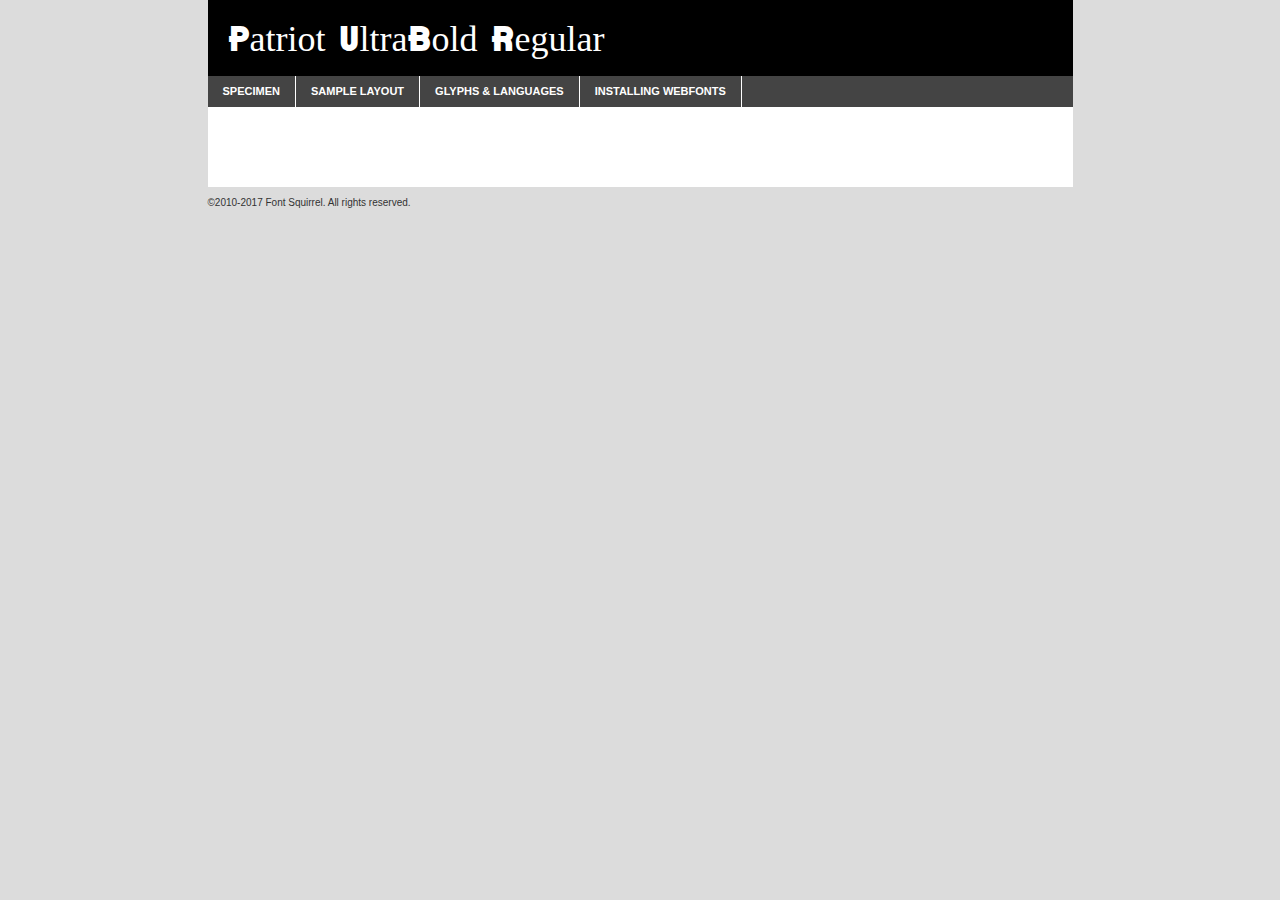
<file: assets/Font/webfontkit-20220319-211730/patriot-ultrabold-demo.html>
<!DOCTYPE html PUBLIC "-//W3C//DTD XHTML 1.0 Transitional//EN"
	"http://www.w3.org/TR/xhtml1/DTD/xhtml1-transitional.dtd">

<html xmlns="http://www.w3.org/1999/xhtml" xml:lang="en" lang="en">
<head>
	<meta http-equiv="Content-Type" content="text/html; charset=utf-8" />
	<script src="http://ajax.googleapis.com/ajax/libs/jquery/1.7.2/jquery.min.js" type="text/javascript" charset="utf-8"></script>
	<script type="text/javascript">
	(function($){$.fn.easyTabs=function(option){var param=jQuery.extend({fadeSpeed:"fast",defaultContent:1,activeClass:'active'},option);$(this).each(function(){var thisId="#"+this.id;if(param.defaultContent==''){param.defaultContent=1;}
	if(typeof param.defaultContent=="number")
	{var defaultTab=$(thisId+" .tabs li:eq("+(param.defaultContent-1)+") a").attr('href').substr(1);}else{var defaultTab=param.defaultContent;}
	$(thisId+" .tabs li a").each(function(){var tabToHide=$(this).attr('href').substr(1);$("#"+tabToHide).addClass('easytabs-tab-content');});hideAll();changeContent(defaultTab);function hideAll(){$(thisId+" .easytabs-tab-content").hide();}
	function changeContent(tabId){hideAll();$(thisId+" .tabs li").removeClass(param.activeClass);$(thisId+" .tabs li a[href=#"+tabId+"]").closest('li').addClass(param.activeClass);if(param.fadeSpeed!="none")
	{$(thisId+" #"+tabId).fadeIn(param.fadeSpeed);}else{$(thisId+" #"+tabId).show();}}
	$(thisId+" .tabs li").click(function(){var tabId=$(this).find('a').attr('href').substr(1);changeContent(tabId);return false;});});}})(jQuery);
	</script>
	<link rel="stylesheet" href="specimen_files/specimen_stylesheet.css" type="text/css" charset="utf-8" />
	<link rel="stylesheet" href="stylesheet.css" type="text/css" charset="utf-8" />

	<style type="text/css">
					body{
				font-family: 'patriotultrabold';
							}
		</style>

	<title>Patriot UltraBold Regular Specimen</title>
	
	
	<script type="text/javascript" charset="utf-8">
		$(document).ready(function() {
			$('#container').easyTabs({defaultContent:1});
		});
	</script>
</head>

<body>
<div id="container">
	<div id="header">
		Patriot UltraBold Regular	</div>
	<ul class="tabs">
		<li><a href="#specimen">Specimen</a></li>
		<li><a href="#layout">Sample Layout</a></li>
				<li><a href="#glyphs">Glyphs &amp; Languages</a></li>
		<li><a href="#installing">Installing Webfonts</a></li>
		
	</ul>
	
	<div id="main_content">

		
			<div id="specimen">
		
				<div class="section">
					<div class="grid12 firstcol">
						<div class="huge">AaBb</div>
					</div>
				</div>
		
				<div class="section">
					<div class="glyph_range">A&#x200B;B&#x200b;C&#x200b;D&#x200b;E&#x200b;F&#x200b;G&#x200b;H&#x200b;I&#x200b;J&#x200b;K&#x200b;L&#x200b;M&#x200b;N&#x200b;O&#x200b;P&#x200b;Q&#x200b;R&#x200b;S&#x200b;T&#x200b;U&#x200b;V&#x200b;W&#x200b;X&#x200b;Y&#x200b;Z&#x200b;a&#x200b;b&#x200b;c&#x200b;d&#x200b;e&#x200b;f&#x200b;g&#x200b;h&#x200b;i&#x200b;j&#x200b;k&#x200b;l&#x200b;m&#x200b;n&#x200b;o&#x200b;p&#x200b;q&#x200b;r&#x200b;s&#x200b;t&#x200b;u&#x200b;v&#x200b;w&#x200b;x&#x200b;y&#x200b;z&#x200b;1&#x200b;2&#x200b;3&#x200b;4&#x200b;5&#x200b;6&#x200b;7&#x200b;8&#x200b;9&#x200b;0&#x200b;&amp;&#x200b;.&#x200b;,&#x200b;?&#x200b;!&#x200b;&#64;&#x200b;(&#x200b;)&#x200b;#&#x200b;$&#x200b;%&#x200b;*&#x200b;+&#x200b;-&#x200b;=&#x200b;:&#x200b;;</div>
				</div>
				<div class="section">
					<div class="grid12 firstcol">
						<table class="sample_table">
							<tr><td>10</td><td class="size10">abcdefghijklmnopqrstuvwxyzABCDEFGHIJKLMNOPQRSTUVWXYZ0123456789abcdefghijklmnopqrstuvwxyzABCDEFGHIJKLMNOPQRSTUVWXYZ0123456789abcdefghijklmnopqrstuvwxyzABCDEFGHIJKLMNOPQRSTUVWXYZ</td></tr>
							<tr><td>11</td><td class="size11">abcdefghijklmnopqrstuvwxyzABCDEFGHIJKLMNOPQRSTUVWXYZ0123456789abcdefghijklmnopqrstuvwxyzABCDEFGHIJKLMNOPQRSTUVWXYZ0123456789abcdefghijklmnopqrstuvwxyzABCDEFGHIJKLMNOPQRSTUVWXYZ</td></tr>
							<tr><td>12</td><td class="size12">abcdefghijklmnopqrstuvwxyzABCDEFGHIJKLMNOPQRSTUVWXYZ0123456789abcdefghijklmnopqrstuvwxyzABCDEFGHIJKLMNOPQRSTUVWXYZ0123456789abcdefghijklmnopqrstuvwxyzABCDEFGHIJKLMNOPQRSTUVWXYZ</td></tr>
							<tr><td>13</td><td class="size13">abcdefghijklmnopqrstuvwxyzABCDEFGHIJKLMNOPQRSTUVWXYZ0123456789abcdefghijklmnopqrstuvwxyzABCDEFGHIJKLMNOPQRSTUVWXYZ0123456789abcdefghijklmnopqrstuvwxyzABCDEFGHIJKLMNOPQRSTUVWXYZ</td></tr>
							<tr><td>14</td><td class="size14">abcdefghijklmnopqrstuvwxyzABCDEFGHIJKLMNOPQRSTUVWXYZ0123456789abcdefghijklmnopqrstuvwxyzABCDEFGHIJKLMNOPQRSTUVWXYZ0123456789abcdefghijklmnopqrstuvwxyzABCDEFGHIJKLMNOPQRSTUVWXYZ</td></tr>
							<tr><td>16</td><td class="size16">abcdefghijklmnopqrstuvwxyzABCDEFGHIJKLMNOPQRSTUVWXYZ0123456789abcdefghijklmnopqrstuvwxyzABCDEFGHIJKLMNOPQRSTUVWXYZ</td></tr>
							<tr><td>18</td><td class="size18">abcdefghijklmnopqrstuvwxyzABCDEFGHIJKLMNOPQRSTUVWXYZ0123456789abcdefghijklmnopqrstuvwxyzABCDEFGHIJKLMNOPQRSTUVWXYZ</td></tr>
							<tr><td>20</td><td class="size20">abcdefghijklmnopqrstuvwxyzABCDEFGHIJKLMNOPQRSTUVWXYZ0123456789abcdefghijklmnopqrstuvwxyzABCDEFGHIJKLMNOPQRSTUVWXYZ</td></tr>
							<tr><td>24</td><td class="size24">abcdefghijklmnopqrstuvwxyzABCDEFGHIJKLMNOPQRSTUVWXYZ0123456789abcdefghijklmnopqrstuvwxyzABCDEFGHIJKLMNOPQRSTUVWXYZ</td></tr>
							<tr><td>30</td><td class="size30">abcdefghijklmnopqrstuvwxyzABCDEFGHIJKLMNOPQRSTUVWXYZ0123456789abcdefghijklmnopqrstuvwxyzABCDEFGHIJKLMNOPQRSTUVWXYZ</td></tr>
							<tr><td>36</td><td class="size36">abcdefghijklmnopqrstuvwxyzABCDEFGHIJKLMNOPQRSTUVWXYZ0123456789abcdefghijklmnopqrstuvwxyzABCDEFGHIJKLMNOPQRSTUVWXYZ</td></tr>
							<tr><td>48</td><td class="size48">abcdefghijklmnopqrstuvwxyzABCDEFGHIJKLMNOPQRSTUVWXYZ0123456789abcdefghijklmnopqrstuvwxyzABCDEFGHIJKLMNOPQRSTUVWXYZ</td></tr>
							<tr><td>60</td><td class="size60">abcdefghijklmnopqrstuvwxyzABCDEFGHIJKLMNOPQRSTUVWXYZ0123456789abcdefghijklmnopqrstuvwxyzABCDEFGHIJKLMNOPQRSTUVWXYZ</td></tr>
							<tr><td>72</td><td class="size72">abcdefghijklmnopqrstuvwxyzABCDEFGHIJKLMNOPQRSTUVWXYZ0123456789abcdefghijklmnopqrstuvwxyzABCDEFGHIJKLMNOPQRSTUVWXYZ</td></tr>
							<tr><td>90</td><td class="size90">abcdefghijklmnopqrstuvwxyzABCDEFGHIJKLMNOPQRSTUVWXYZ0123456789abcdefghijklmnopqrstuvwxyzABCDEFGHIJKLMNOPQRSTUVWXYZ</td></tr>
						</table>
				
					</div>
			
				</div>
		
		
		
								<div class="section" id="bodycomparison">


										<div id="xheight">
				<div class="fontbody">&#x25FC;&#x25FC;&#x25FC;&#x25FC;&#x25FC;&#x25FC;&#x25FC;&#x25FC;&#x25FC;&#x25FC;&#x25FC;&#x25FC;&#x25FC;&#x25FC;&#x25FC;&#x25FC;&#x25FC;&#x25FC;&#x25FC;&#x25FC;&#x25FC;&#x25FC;&#x25FC;&#x25FC;&#x25FC;&#x25FC;&#x25FC;&#x25FC;&#x25FC;&#x25FC;&#x25FC;&#x25FC;&#x25FC;&#x25FC;&#x25FC;&#x25FC;&#x25FC;&#x25FC;&#x25FC;&#x25FC;&#x25FC;&#x25FC;&#x25FC;&#x25FC;&#x25FC;&#x25FC;&#x25FC;&#x25FC;&#x25FC;&#x25FC;&#x25FC;&#x25FC;&#x25FC;&#x25FC;&#x25FC;&#x25FC;&#x25FC;&#x25FC;&#x25FC;&#x25FC;&#x25FC;&#x25FC;&#x25FC;&#x25FC;&#x25FC;&#x25FC;&#x25FC;&#x25FC;&#x25FC;&#x25FC;&#x25FC;&#x25FC;&#x25FC;&#x25FC;&#x25FC;&#x25FC;&#x25FC;&#x25FC;&#x25FC;&#x25FC;&#x25FC;&#x25FC;&#x25FC;&#x25FC;&#x25FC;&#x25FC;&#x25FC;&#x25FC;&#x25FC;&#x25FC;&#x25FC;&#x25FC;&#x25FC;&#x25FC;&#x25FC;&#x25FC;&#x25FC;&#x25FC;&#x25FC;body</div><div class="arialbody">body</div><div class="verdanabody">body</div><div class="georgiabody">body</div></div>
										<div class="fontbody" style="z-index:1">
											body<span>Patriot UltraBold Regular</span>
										</div>
										<div class="arialbody" style="z-index:1">
											body<span>Arial</span>
										</div>
										<div class="verdanabody" style="z-index:1">
											body<span>Verdana</span>
										</div>
										<div class="georgiabody" style="z-index:1">
											body<span>Georgia</span>
										</div>



								</div>
		
		
				<div class="section psample psample_row1" id="">
					
					<div class="grid2 firstcol">
						<p class="size10"><span>10.</span>Aenean lacinia bibendum nulla sed consectetur. Fusce dapibus, tellus ac cursus commodo, tortor mauris condimentum nibh, ut fermentum massa justo sit amet risus. Nullam id dolor id nibh ultricies vehicula ut id elit. Cum sociis natoque penatibus et magnis dis parturient montes, nascetur ridiculus mus. Nulla vitae elit libero, a pharetra augue.</p>
			
					</div>
					<div class="grid3">
						<p class="size11"><span>11.</span>Aenean lacinia bibendum nulla sed consectetur. Fusce dapibus, tellus ac cursus commodo, tortor mauris condimentum nibh, ut fermentum massa justo sit amet risus. Nullam id dolor id nibh ultricies vehicula ut id elit. Cum sociis natoque penatibus et magnis dis parturient montes, nascetur ridiculus mus. Nulla vitae elit libero, a pharetra augue.</p>
			
					</div>
					<div class="grid3">
						<p class="size12"><span>12.</span>Aenean lacinia bibendum nulla sed consectetur. Fusce dapibus, tellus ac cursus commodo, tortor mauris condimentum nibh, ut fermentum massa justo sit amet risus. Nullam id dolor id nibh ultricies vehicula ut id elit. Cum sociis natoque penatibus et magnis dis parturient montes, nascetur ridiculus mus. Nulla vitae elit libero, a pharetra augue.</p>
			
					</div>
					<div class="grid4">
						<p class="size13"><span>13.</span>Aenean lacinia bibendum nulla sed consectetur. Fusce dapibus, tellus ac cursus commodo, tortor mauris condimentum nibh, ut fermentum massa justo sit amet risus. Nullam id dolor id nibh ultricies vehicula ut id elit. Cum sociis natoque penatibus et magnis dis parturient montes, nascetur ridiculus mus. Nulla vitae elit libero, a pharetra augue.</p>
			
					</div>
					<div class="white_blend"></div>
					
				</div>
				<div class="section psample psample_row2" id="">
					<div class="grid3 firstcol">
						<p class="size14"><span>14.</span>Aenean lacinia bibendum nulla sed consectetur. Fusce dapibus, tellus ac cursus commodo, tortor mauris condimentum nibh, ut fermentum massa justo sit amet risus. Nullam id dolor id nibh ultricies vehicula ut id elit. Cum sociis natoque penatibus et magnis dis parturient montes, nascetur ridiculus mus. Nulla vitae elit libero, a pharetra augue.</p>
			
					</div>
					<div class="grid4">
						<p class="size16"><span>16.</span>Aenean lacinia bibendum nulla sed consectetur. Fusce dapibus, tellus ac cursus commodo, tortor mauris condimentum nibh, ut fermentum massa justo sit amet risus. Nullam id dolor id nibh ultricies vehicula ut id elit. Cum sociis natoque penatibus et magnis dis parturient montes, nascetur ridiculus mus. Nulla vitae elit libero, a pharetra augue.</p>
			
					</div>
					<div class="grid5">
						<p class="size18"><span>18.</span>Aenean lacinia bibendum nulla sed consectetur. Fusce dapibus, tellus ac cursus commodo, tortor mauris condimentum nibh, ut fermentum massa justo sit amet risus. Nullam id dolor id nibh ultricies vehicula ut id elit. Cum sociis natoque penatibus et magnis dis parturient montes, nascetur ridiculus mus. Nulla vitae elit libero, a pharetra augue.</p>
			
					</div>

					<div class="white_blend"></div>

				</div>
				
				<div class="section psample psample_row3" id="">
					<div class="grid5 firstcol">
						<p class="size20"><span>20.</span>Aenean lacinia bibendum nulla sed consectetur. Fusce dapibus, tellus ac cursus commodo, tortor mauris condimentum nibh, ut fermentum massa justo sit amet risus. Nullam id dolor id nibh ultricies vehicula ut id elit. Cum sociis natoque penatibus et magnis dis parturient montes, nascetur ridiculus mus. Nulla vitae elit libero, a pharetra augue.</p>
					</div>
					<div class="grid7">
						<p class="size24"><span>24.</span>Aenean lacinia bibendum nulla sed consectetur. Fusce dapibus, tellus ac cursus commodo, tortor mauris condimentum nibh, ut fermentum massa justo sit amet risus. Nullam id dolor id nibh ultricies vehicula ut id elit. Cum sociis natoque penatibus et magnis dis parturient montes, nascetur ridiculus mus. Nulla vitae elit libero, a pharetra augue.</p>
					</div>
					
					<div class="white_blend"></div>
					
				</div>
				
				<div class="section psample psample_row4" id="">
					<div class="grid12 firstcol">
						<p class="size30"><span>30.</span>Aenean lacinia bibendum nulla sed consectetur. Fusce dapibus, tellus ac cursus commodo, tortor mauris condimentum nibh, ut fermentum massa justo sit amet risus. Nullam id dolor id nibh ultricies vehicula ut id elit. Cum sociis natoque penatibus et magnis dis parturient montes, nascetur ridiculus mus. Nulla vitae elit libero, a pharetra augue.</p>
					</div>
					<div class="white_blend"></div>
					
				</div>
				
				
				
				<div class="section psample psample_row1 fullreverse">
					<div class="grid2 firstcol">
						<p class="size10"><span>10.</span>Aenean lacinia bibendum nulla sed consectetur. Fusce dapibus, tellus ac cursus commodo, tortor mauris condimentum nibh, ut fermentum massa justo sit amet risus. Nullam id dolor id nibh ultricies vehicula ut id elit. Cum sociis natoque penatibus et magnis dis parturient montes, nascetur ridiculus mus. Nulla vitae elit libero, a pharetra augue.</p>
			
					</div>
					<div class="grid3">
						<p class="size11"><span>11.</span>Aenean lacinia bibendum nulla sed consectetur. Fusce dapibus, tellus ac cursus commodo, tortor mauris condimentum nibh, ut fermentum massa justo sit amet risus. Nullam id dolor id nibh ultricies vehicula ut id elit. Cum sociis natoque penatibus et magnis dis parturient montes, nascetur ridiculus mus. Nulla vitae elit libero, a pharetra augue.</p>
			
					</div>
					<div class="grid3">
						<p class="size12"><span>12.</span>Aenean lacinia bibendum nulla sed consectetur. Fusce dapibus, tellus ac cursus commodo, tortor mauris condimentum nibh, ut fermentum massa justo sit amet risus. Nullam id dolor id nibh ultricies vehicula ut id elit. Cum sociis natoque penatibus et magnis dis parturient montes, nascetur ridiculus mus. Nulla vitae elit libero, a pharetra augue.</p>
			
					</div>
					<div class="grid4">
						<p class="size13"><span>13.</span>Aenean lacinia bibendum nulla sed consectetur. Fusce dapibus, tellus ac cursus commodo, tortor mauris condimentum nibh, ut fermentum massa justo sit amet risus. Nullam id dolor id nibh ultricies vehicula ut id elit. Cum sociis natoque penatibus et magnis dis parturient montes, nascetur ridiculus mus. Nulla vitae elit libero, a pharetra augue.</p>
			
					</div>
					<div class="black_blend"></div>
					
				</div>
				
				<div class="section psample psample_row2 fullreverse">
					<div class="grid3 firstcol">
						<p class="size14"><span>14.</span>Aenean lacinia bibendum nulla sed consectetur. Fusce dapibus, tellus ac cursus commodo, tortor mauris condimentum nibh, ut fermentum massa justo sit amet risus. Nullam id dolor id nibh ultricies vehicula ut id elit. Cum sociis natoque penatibus et magnis dis parturient montes, nascetur ridiculus mus. Nulla vitae elit libero, a pharetra augue.</p>
			
					</div>
					<div class="grid4">
						<p class="size16"><span>16.</span>Aenean lacinia bibendum nulla sed consectetur. Fusce dapibus, tellus ac cursus commodo, tortor mauris condimentum nibh, ut fermentum massa justo sit amet risus. Nullam id dolor id nibh ultricies vehicula ut id elit. Cum sociis natoque penatibus et magnis dis parturient montes, nascetur ridiculus mus. Nulla vitae elit libero, a pharetra augue.</p>
			
					</div>
					<div class="grid5">
						<p class="size18"><span>18.</span>Aenean lacinia bibendum nulla sed consectetur. Fusce dapibus, tellus ac cursus commodo, tortor mauris condimentum nibh, ut fermentum massa justo sit amet risus. Nullam id dolor id nibh ultricies vehicula ut id elit. Cum sociis natoque penatibus et magnis dis parturient montes, nascetur ridiculus mus. Nulla vitae elit libero, a pharetra augue.</p>
			
					</div>
					<div class="black_blend"></div>

				</div>
				
				<div class="section psample fullreverse psample_row3" id="">
					<div class="grid5 firstcol">
						<p class="size20"><span>20.</span>Aenean lacinia bibendum nulla sed consectetur. Fusce dapibus, tellus ac cursus commodo, tortor mauris condimentum nibh, ut fermentum massa justo sit amet risus. Nullam id dolor id nibh ultricies vehicula ut id elit. Cum sociis natoque penatibus et magnis dis parturient montes, nascetur ridiculus mus. Nulla vitae elit libero, a pharetra augue.</p>
					</div>
					<div class="grid7">
						<p class="size24"><span>24.</span>Aenean lacinia bibendum nulla sed consectetur. Fusce dapibus, tellus ac cursus commodo, tortor mauris condimentum nibh, ut fermentum massa justo sit amet risus. Nullam id dolor id nibh ultricies vehicula ut id elit. Cum sociis natoque penatibus et magnis dis parturient montes, nascetur ridiculus mus. Nulla vitae elit libero, a pharetra augue.</p>
					</div>
					
					<div class="black_blend"></div>
					
				</div>
				
				<div class="section psample fullreverse psample_row4" id="" style="border-bottom: 20px #000 solid;">
					<div class="grid12 firstcol">
						<p class="size30"><span>30.</span>Aenean lacinia bibendum nulla sed consectetur. Fusce dapibus, tellus ac cursus commodo, tortor mauris condimentum nibh, ut fermentum massa justo sit amet risus. Nullam id dolor id nibh ultricies vehicula ut id elit. Cum sociis natoque penatibus et magnis dis parturient montes, nascetur ridiculus mus. Nulla vitae elit libero, a pharetra augue.</p>
					</div>
					<div class="black_blend"></div>
					
				</div>
				
				
				
				
			</div>
			
			<div id="layout">
				
				<div class="section">
					
					<div class="grid12 firstcol">
						<h1>Lorem Ipsum Dolor</h1>
						<h2>Etiam porta sem malesuada magna mollis euismod</h2>
						
						<p class="byline">By <a href="#link">Aenean Lacinia</a></p>
					</div>
				</div>
				<div class="section">
					<div class="grid8 firstcol">
						<p class="large">Donec sed odio dui. Morbi leo risus, porta ac consectetur ac, vestibulum at eros. Fusce dapibus, tellus ac cursus commodo, tortor mauris condimentum nibh, ut fermentum massa justo sit amet risus. </p>

						
						<h3>Pellentesque ornare sem</h3>

						<p>Maecenas sed diam eget risus varius blandit sit amet non magna. Maecenas faucibus mollis interdum. Donec ullamcorper nulla non metus auctor fringilla. Nullam id dolor id nibh ultricies vehicula ut id elit. Nullam id dolor id nibh ultricies vehicula ut id elit. </p>

						<p>Aenean eu leo quam. Pellentesque ornare sem lacinia quam venenatis vestibulum. Lorem ipsum dolor sit amet, consectetur adipiscing elit. Cum sociis natoque penatibus et magnis dis parturient montes, nascetur ridiculus mus. </p>

						<p>Nulla vitae elit libero, a pharetra augue. Praesent commodo cursus magna, vel scelerisque nisl consectetur et. Aenean lacinia bibendum nulla sed consectetur. </p>

						<p>Nullam quis risus eget urna mollis ornare vel eu leo. Nullam quis risus eget urna mollis ornare vel eu leo. Maecenas sed diam eget risus varius blandit sit amet non magna. Donec ullamcorper nulla non metus auctor fringilla. </p>

						<h3>Cras mattis consectetur</h3>

						<p>Aenean eu leo quam. Pellentesque ornare sem lacinia quam venenatis vestibulum. Aenean lacinia bibendum nulla sed consectetur. Integer posuere erat a ante venenatis dapibus posuere velit aliquet. Cras mattis consectetur purus sit amet fermentum. </p>

						<p>Nullam id dolor id nibh ultricies vehicula ut id elit. Nullam quis risus eget urna mollis ornare vel eu leo. Cras mattis consectetur purus sit amet fermentum.</p>
					</div>
					
					<div class="grid4 sidebar">
						
						<div class="box reverse">
							<p class="last">Nullam quis risus eget urna mollis ornare vel eu leo. Donec ullamcorper nulla non metus auctor fringilla. Cras mattis consectetur purus sit amet fermentum. Sed posuere consectetur est at lobortis. Lorem ipsum dolor sit amet, consectetur adipiscing elit. </p>
						</div>
						
						<p class="caption">Maecenas sed diam eget risus varius.</p>

						<p>Vestibulum id ligula porta felis euismod semper. Integer posuere erat a ante venenatis dapibus posuere velit aliquet. Vestibulum id ligula porta felis euismod semper. Sed posuere consectetur est at lobortis. Maecenas sed diam eget risus varius blandit sit amet non magna. Fusce dapibus, tellus ac cursus commodo, tortor mauris condimentum nibh, ut fermentum massa justo sit amet risus. </p>

					

						<p>Duis mollis, est non commodo luctus, nisi erat porttitor ligula, eget lacinia odio sem nec elit. Aenean lacinia bibendum nulla sed consectetur. Vivamus sagittis lacus vel augue laoreet rutrum faucibus dolor auctor. Aenean lacinia bibendum nulla sed consectetur. Nullam quis risus eget urna mollis ornare vel eu leo. </p>

						<p>Praesent commodo cursus magna, vel scelerisque nisl consectetur et. Donec ullamcorper nulla non metus auctor fringilla. Maecenas faucibus mollis interdum. Fusce dapibus, tellus ac cursus commodo, tortor mauris condimentum nibh, ut fermentum massa justo sit amet risus. </p>

					</div>
				</div>
				
			</div>


			



		<div id="glyphs">
			<div class="section">
				<div class="grid12 firstcol">
			
				<h1>Language Support</h1>
				<p>The subset of Patriot UltraBold Regular in this kit supports the following languages:<br />
			
									</p>
				<h1>Glyph Chart</h1>
				<p>The subset of Patriot UltraBold Regular in this kit includes all the glyphs listed below. Unicode entities are included above each glyph to help you insert individual characters into your layout.</p>
				<div id="glyph_chart">
			
																				 <div><p>&amp;#32;</p>&#32;</div>
																				 <div><p>&amp;#33;</p>&#33;</div>
																				 <div><p>&amp;#34;</p>&#34;</div>
																				 <div><p>&amp;#35;</p>&#35;</div>
																				 <div><p>&amp;#36;</p>&#36;</div>
																				 <div><p>&amp;#37;</p>&#37;</div>
																				 <div><p>&amp;#38;</p>&#38;</div>
																				 <div><p>&amp;#39;</p>&#39;</div>
																				 <div><p>&amp;#40;</p>&#40;</div>
																				 <div><p>&amp;#41;</p>&#41;</div>
																				 <div><p>&amp;#42;</p>&#42;</div>
																				 <div><p>&amp;#43;</p>&#43;</div>
																				 <div><p>&amp;#44;</p>&#44;</div>
																				 <div><p>&amp;#45;</p>&#45;</div>
																				 <div><p>&amp;#46;</p>&#46;</div>
																				 <div><p>&amp;#47;</p>&#47;</div>
																				 <div><p>&amp;#48;</p>&#48;</div>
																				 <div><p>&amp;#49;</p>&#49;</div>
																				 <div><p>&amp;#50;</p>&#50;</div>
																				 <div><p>&amp;#51;</p>&#51;</div>
																				 <div><p>&amp;#52;</p>&#52;</div>
																				 <div><p>&amp;#53;</p>&#53;</div>
																				 <div><p>&amp;#54;</p>&#54;</div>
																				 <div><p>&amp;#55;</p>&#55;</div>
																				 <div><p>&amp;#56;</p>&#56;</div>
																				 <div><p>&amp;#57;</p>&#57;</div>
																				 <div><p>&amp;#58;</p>&#58;</div>
																				 <div><p>&amp;#59;</p>&#59;</div>
																				 <div><p>&amp;#60;</p>&#60;</div>
																				 <div><p>&amp;#61;</p>&#61;</div>
																				 <div><p>&amp;#62;</p>&#62;</div>
																				 <div><p>&amp;#63;</p>&#63;</div>
																				 <div><p>&amp;#64;</p>&#64;</div>
																				 <div><p>&amp;#65;</p>&#65;</div>
																				 <div><p>&amp;#66;</p>&#66;</div>
																				 <div><p>&amp;#67;</p>&#67;</div>
																				 <div><p>&amp;#68;</p>&#68;</div>
																				 <div><p>&amp;#69;</p>&#69;</div>
																				 <div><p>&amp;#70;</p>&#70;</div>
																				 <div><p>&amp;#71;</p>&#71;</div>
																				 <div><p>&amp;#72;</p>&#72;</div>
																				 <div><p>&amp;#73;</p>&#73;</div>
																				 <div><p>&amp;#74;</p>&#74;</div>
																				 <div><p>&amp;#75;</p>&#75;</div>
																				 <div><p>&amp;#76;</p>&#76;</div>
																				 <div><p>&amp;#77;</p>&#77;</div>
																				 <div><p>&amp;#78;</p>&#78;</div>
																				 <div><p>&amp;#79;</p>&#79;</div>
																				 <div><p>&amp;#80;</p>&#80;</div>
																				 <div><p>&amp;#81;</p>&#81;</div>
																				 <div><p>&amp;#82;</p>&#82;</div>
																				 <div><p>&amp;#83;</p>&#83;</div>
																				 <div><p>&amp;#84;</p>&#84;</div>
																				 <div><p>&amp;#85;</p>&#85;</div>
																				 <div><p>&amp;#86;</p>&#86;</div>
																				 <div><p>&amp;#87;</p>&#87;</div>
																				 <div><p>&amp;#88;</p>&#88;</div>
																				 <div><p>&amp;#89;</p>&#89;</div>
																				 <div><p>&amp;#90;</p>&#90;</div>
																				 <div><p>&amp;#91;</p>&#91;</div>
																				 <div><p>&amp;#92;</p>&#92;</div>
																				 <div><p>&amp;#93;</p>&#93;</div>
																				 <div><p>&amp;#94;</p>&#94;</div>
																				 <div><p>&amp;#95;</p>&#95;</div>
																				 <div><p>&amp;#96;</p>&#96;</div>
																				 <div><p>&amp;#123;</p>&#123;</div>
																				 <div><p>&amp;#124;</p>&#124;</div>
																				 <div><p>&amp;#125;</p>&#125;</div>
																				 <div><p>&amp;#126;</p>&#126;</div>
																				 <div><p>&amp;#160;</p>&#160;</div>
																				 <div><p>&amp;#161;</p>&#161;</div>
																				 <div><p>&amp;#162;</p>&#162;</div>
																				 <div><p>&amp;#163;</p>&#163;</div>
																				 <div><p>&amp;#164;</p>&#164;</div>
																				 <div><p>&amp;#165;</p>&#165;</div>
																				 <div><p>&amp;#166;</p>&#166;</div>
																				 <div><p>&amp;#167;</p>&#167;</div>
																				 <div><p>&amp;#168;</p>&#168;</div>
																				 <div><p>&amp;#169;</p>&#169;</div>
																				 <div><p>&amp;#171;</p>&#171;</div>
																				 <div><p>&amp;#172;</p>&#172;</div>
																				 <div><p>&amp;#173;</p>&#173;</div>
																				 <div><p>&amp;#174;</p>&#174;</div>
																				 <div><p>&amp;#175;</p>&#175;</div>
																				 <div><p>&amp;#176;</p>&#176;</div>
																				 <div><p>&amp;#177;</p>&#177;</div>
																				 <div><p>&amp;#180;</p>&#180;</div>
																				 <div><p>&amp;#182;</p>&#182;</div>
																				 <div><p>&amp;#183;</p>&#183;</div>
																				 <div><p>&amp;#184;</p>&#184;</div>
																				 <div><p>&amp;#187;</p>&#187;</div>
																				 <div><p>&amp;#191;</p>&#191;</div>
																				 <div><p>&amp;#192;</p>&#192;</div>
																				 <div><p>&amp;#193;</p>&#193;</div>
																				 <div><p>&amp;#194;</p>&#194;</div>
																				 <div><p>&amp;#195;</p>&#195;</div>
																				 <div><p>&amp;#196;</p>&#196;</div>
																				 <div><p>&amp;#197;</p>&#197;</div>
																				 <div><p>&amp;#199;</p>&#199;</div>
																				 <div><p>&amp;#200;</p>&#200;</div>
																				 <div><p>&amp;#201;</p>&#201;</div>
																				 <div><p>&amp;#202;</p>&#202;</div>
																				 <div><p>&amp;#203;</p>&#203;</div>
																				 <div><p>&amp;#204;</p>&#204;</div>
																				 <div><p>&amp;#205;</p>&#205;</div>
																				 <div><p>&amp;#206;</p>&#206;</div>
																				 <div><p>&amp;#207;</p>&#207;</div>
																				 <div><p>&amp;#209;</p>&#209;</div>
																				 <div><p>&amp;#210;</p>&#210;</div>
																				 <div><p>&amp;#211;</p>&#211;</div>
																				 <div><p>&amp;#212;</p>&#212;</div>
																				 <div><p>&amp;#213;</p>&#213;</div>
																				 <div><p>&amp;#214;</p>&#214;</div>
																				 <div><p>&amp;#215;</p>&#215;</div>
																				 <div><p>&amp;#216;</p>&#216;</div>
																				 <div><p>&amp;#217;</p>&#217;</div>
																				 <div><p>&amp;#218;</p>&#218;</div>
																				 <div><p>&amp;#219;</p>&#219;</div>
																				 <div><p>&amp;#220;</p>&#220;</div>
																				 <div><p>&amp;#221;</p>&#221;</div>
																				 <div><p>&amp;#247;</p>&#247;</div>
																				 <div><p>&amp;#376;</p>&#376;</div>
																				 <div><p>&amp;#710;</p>&#710;</div>
																				 <div><p>&amp;#732;</p>&#732;</div>
																				 <div><p>&amp;#8192;</p>&#8192;</div>
																				 <div><p>&amp;#8193;</p>&#8193;</div>
																				 <div><p>&amp;#8194;</p>&#8194;</div>
																				 <div><p>&amp;#8195;</p>&#8195;</div>
																				 <div><p>&amp;#8196;</p>&#8196;</div>
																				 <div><p>&amp;#8197;</p>&#8197;</div>
																				 <div><p>&amp;#8198;</p>&#8198;</div>
																				 <div><p>&amp;#8199;</p>&#8199;</div>
																				 <div><p>&amp;#8200;</p>&#8200;</div>
																				 <div><p>&amp;#8201;</p>&#8201;</div>
																				 <div><p>&amp;#8202;</p>&#8202;</div>
																				 <div><p>&amp;#8208;</p>&#8208;</div>
																				 <div><p>&amp;#8209;</p>&#8209;</div>
																				 <div><p>&amp;#8210;</p>&#8210;</div>
																				 <div><p>&amp;#8211;</p>&#8211;</div>
																				 <div><p>&amp;#8212;</p>&#8212;</div>
																				 <div><p>&amp;#8216;</p>&#8216;</div>
																				 <div><p>&amp;#8217;</p>&#8217;</div>
																				 <div><p>&amp;#8218;</p>&#8218;</div>
																				 <div><p>&amp;#8220;</p>&#8220;</div>
																				 <div><p>&amp;#8221;</p>&#8221;</div>
																				 <div><p>&amp;#8222;</p>&#8222;</div>
																				 <div><p>&amp;#8226;</p>&#8226;</div>
																				 <div><p>&amp;#8230;</p>&#8230;</div>
																				 <div><p>&amp;#8239;</p>&#8239;</div>
																				 <div><p>&amp;#8249;</p>&#8249;</div>
																				 <div><p>&amp;#8250;</p>&#8250;</div>
																				 <div><p>&amp;#8287;</p>&#8287;</div>
																				 <div><p>&amp;#8364;</p>&#8364;</div>
																				 <div><p>&amp;#8482;</p>&#8482;</div>
																				 <div><p>&amp;#9724;</p>&#9724;</div>
																																																</div>	
				</div>
		
		
			</div>
		</div>
		
		
		<div id="specs">
			
		</div>
	
		<div id="installing">
			<div class="section">
				<div class="grid7 firstcol">
					<h1>Installing Webfonts</h1>
					
					<p>Webfonts are supported by all major browser platforms but not all in the same way. There are currently four different font formats that must be included in order to target all browsers. This includes TTF, WOFF, EOT and SVG.</p>
					
					<h2>1. Upload your webfonts</h2>
					<p>You must upload your webfont kit to your website. They should be in or near the same directory as your CSS files.</p>
					
					<h2>2. Include the webfont stylesheet</h2>
					<p>A special CSS @font-face declaration helps the various browsers select the appropriate font it needs without causing you a bunch of headaches. Learn more about this syntax by reading the <a href="https://www.fontspring.com/blog/further-hardening-of-the-bulletproof-syntax">Fontspring blog post</a> about it. The code for it is as follows:</p>


<code>
@font-face{ 
	font-family: 'MyWebFont';
	src: url('WebFont.eot');
	src: url('WebFont.eot?#iefix') format('embedded-opentype'),
	     url('WebFont.woff') format('woff'),
	     url('WebFont.ttf') format('truetype'),
	     url('WebFont.svg#webfont') format('svg');
}
</code>

	<p>We've already gone ahead and generated the code for you. All you have to do is link to the stylesheet in your HTML, like this:</p>
	<code>&lt;link rel=&quot;stylesheet&quot; href=&quot;stylesheet.css&quot; type=&quot;text/css&quot; charset=&quot;utf-8&quot; /&gt;</code>

					<h2>3. Modify your own stylesheet</h2>
					<p>To take advantage of your new fonts, you must tell your stylesheet to use them. Look at the original @font-face declaration above and find the property called "font-family." The name linked there will be what you use to reference the font. Prepend that webfont name to the font stack in the "font-family" property, inside the selector you want to change. For example:</p>
<code>p { font-family: 'WebFont', Arial, sans-serif; }</code>

<h2>4. Test</h2>
<p>Getting webfonts to work cross-browser <em>can</em> be tricky. Use the information in the sidebar to help you if you find that fonts aren't loading in a particular browser.</p>
				</div>
				
				<div class="grid5 sidebar">
					<div class="box">
						<h2>Troubleshooting<br />Font-Face Problems</h2>
						<p>Having trouble getting your webfonts to load in your new website? Here are some tips to sort out what might be the problem.</p>

						<h3>Fonts not showing in any browser</h3>

						<p>This sounds like you need to work on the plumbing. You either did not upload the fonts to the correct directory, or you did not link the fonts properly in the CSS. If you've confirmed that all this is correct and you still have a problem, take a look at your .htaccess file and see if requests are getting intercepted.</p>

						<h3>Fonts not loading in iPhone or iPad</h3>

						<p>The most common problem here is that you are serving the fonts from an IIS server. IIS refuses to serve files that have unknown MIME types. If that is the case, you must set the MIME type for SVG to "image/svg+xml" in the server settings. Follow these instructions from Microsoft if you need help.</p>

						<h3>Fonts not loading in Firefox</h3>

						<p>The primary reason for this failure? You are still using a version Firefox older than 3.5. So upgrade already! If that isn't it, then you are very likely serving fonts from a different domain. Firefox requires that all font assets be served from the same domain. Lastly it is possible that you need to add WOFF to your list of MIME types (if you are serving via IIS.)</p>

						<h3>Fonts not loading in IE</h3>

						<p>Are you looking at Internet Explorer on an actual Windows machine or are you cheating by using a service like Adobe BrowserLab? Many of these screenshot services do not render @font-face for IE. Best to test it on a real machine.</p>

						<h3>Fonts not loading in IE9</h3>

						<p>IE9, like Firefox, requires that fonts be served from the same domain as the website. Make sure that is the case.</p>
					</div>
				</div>
			</div>
			
		</div>
	
	</div>
	<div id="footer">
		<p>&copy;2010-2017 Font Squirrel. All rights reserved.</p>
	</div>
</div>
</body>
</html>
</file>
<file: assets/css/style.css>
@font-face {
    font-family: 'bebas_neueregular';
    src: url('/assets/Font/webfontkit-20220319-211730/bebasneue-regular-webfont.woff2') format('woff2'),
         url('bebasneue-regular-webfont.woff') format('woff');
    font-weight: normal;
    font-style: normal;

}
@font-face {
    font-family: 'patriotbold';
    src: url('/assets/Font/webfontkit-20220319-211730/patriot-bold-webfont.woff2') format('woff2'),
         url('/assets/Font/webfontkit-20220319-211730/patriot-bold-webfont.woff') format('woff');
    font-weight: normal;
    font-style: normal;

}
@font-face {
    font-family: 'patriotlight';
    src: url('/assets/Font/webfontkit-20220319-211730/patriot-light-webfont.woff2') format('woff2'),
         url('/assets/Font/webfontkit-20220319-211730/patriot-light-webfont.woff') format('woff');
    font-weight: normal;
    font-style: normal;

}
@font-face {
    font-family: 'patriotregular';
    src: url('/assets/Font/webfontkit-20220319-211730/patriot-regular-webfont.woff2') format('woff2'),
         url('/assets/Font/webfontkit-20220319-211730/patriot-regular-webfont.woff') format('woff');
    font-weight: normal;
    font-style: normal;

}
@font-face {
    font-family: 'patriotultrabold';
    src: url('/assets/Font/webfontkit-20220319-211730/patriot-ultrabold-webfont.woff2') format('woff2'),
         url('/assets/Font/webfontkit-20220319-211730/patriot-ultrabold-webfont.woff') format('woff');
    font-weight: normal;
    font-style: normal;

}
@font-face {
    font-family: 'patriotbold';
    src: url('/assets/Font/webfontkit-20220319-211730/patriot-bold-webfont.woff2') format('woff2'),
         url('/assets/Font/webfontkit-20220319-211730/patriot-bold-webfont.woff') format('woff');
    font-weight: normal;
    font-style: normal;

}

:root{
    --ghost-white: #f7f7ffff;
    --spring-green: #5efc8dff;
    --middle-purple: #d87cacff;
    --phthalo-green: #091e05ff;
    --jet: #373737ff;
}

* {
    box-sizing: border-box;
    
}

body{
    font-family: Verdana, Geneva, Tahoma, sans-serif;
    margin: 0;
    padding: 0;
    background-color: var(--spring-green);
}
header{
    padding: 16px;
    text-align: center;
    background-color: var(--jet);
    font-size: 25px;
    width: 100%;
}
nav{
    display: flex;
    flex-direction: row;
    background-color: var(--jet);
}

nav a{
    color: var(--ghost-white);
    padding: 14px 20px;
    text-decoration: none;
}

.row{
    display: flex;
    flex-wrap: wrap;
}

aside{
    flex: 30%;
    padding: 20px;
    background-color: var(--ghost-white);
}

section{
    flex: 70%;
    padding: 20px;
}

footer{
    padding: 20px;
    text-align: center;
    background-color: var(--jet);
}
.products{
    display: grid;
    grid-template-columns: auto auto;
    align-items: center;
    justify-content: center;
}
.product{
    display: flex;
    flex-direction: column;
    align-items: center;
    justify-content: center;
    height: 400px;
    width: 350px;
    margin: 16px;
    background-color: var(--ghost-white);
    border-radius: 15px;
}
.product > *{
    margin: 0;
    padding: 5px;
}

button{
    background-color: var(--middle-purple);
    color: var(--jet);
    border: none;
    border-radius: inherit;
}
button:hover{
    background-color: var(--ghost-white);
    color: var(--jet);
    border: var(--jet) 1px solid;
    border-radius: inherit;
}
.cart{
    display: flex;
    flex-wrap: wrap;
    width: 100vw;
}
.product-cart{
    display: flex;
    justify-content: space-around;
    align-items: center;
    color: var(--ghost-white);
    background-color: var(--jet);
    width: 550px;
    gap: 5px;
    padding: 0 15px;
}
.product-img{
    width: 250px;
    /* height: 250px; */
    border: var(--spring-green) 2px solid;
    border-radius: inherit;
    margin-top: 15px;
    margin-bottom: 15px;
}
.img-cart{
    width: 50px;
}
/*  !Media-queries  */

@media screen and (max-width: 500px){
    .row{
        display: flex;
        flex-direction: column;
    }
    .products{
        display: flex;
        flex-direction: column;
        align-items: center;
        justify-content: center;
        width: 100vw;
    }
    .product{
        display: flex;
        flex-direction: column;
        align-items: center;
        justify-content: center;
        height: 300px;
        width: 290px;
        margin: 5px;
        background-color: var(--ghost-white);
        border-radius: 15px;
    }
    .product > *{
        margin:0;
        padding: 5px;
    }
    .product-img{
        width: 150px;
        border-radius: inherit;
    }
    section{
        display: flex;
        flex-direction: column;
    }
}



/* !General porpuose */
.font-patriot-bold{
    font-family: 'patriotbold';
}
.txt-color-white{
    color: var(--ghost-white);
}
.txt-color-black{
    color: var(--jet);
}
.txt-color-green{
    color: var(--spring-green);
}
</file>
<file: assets/Font/webfontkit-20220319-210113/stylesheet.css>
/*! Generated by Font Squirrel (https://www.fontsquirrel.com) on March 19, 2022 */



@font-face {
    font-family: 'bebas_neueregular';
    src: url('bebasneue-regular-webfont.woff2') format('woff2'),
         url('bebasneue-regular-webfont.woff') format('woff');
    font-weight: normal;
    font-style: normal;

}
</file>
<file: assets/Font/webfontkit-20220319-211730/stylesheet.css>
/*! Generated by Font Squirrel (https://www.fontsquirrel.com) on March 19, 2022 */



@font-face {
    font-family: 'bebas_neueregular';
    src: url('bebasneue-regular-webfont.woff2') format('woff2'),
         url('bebasneue-regular-webfont.woff') format('woff');
    font-weight: normal;
    font-style: normal;

}




@font-face {
    font-family: 'patriotbold';
    src: url('patriot-bold-webfont.woff2') format('woff2'),
         url('patriot-bold-webfont.woff') format('woff');
    font-weight: normal;
    font-style: normal;

}




@font-face {
    font-family: 'patriotlight';
    src: url('patriot-light-webfont.woff2') format('woff2'),
         url('patriot-light-webfont.woff') format('woff');
    font-weight: normal;
    font-style: normal;

}




@font-face {
    font-family: 'patriotregular';
    src: url('patriot-regular-webfont.woff2') format('woff2'),
         url('patriot-regular-webfont.woff') format('woff');
    font-weight: normal;
    font-style: normal;

}




@font-face {
    font-family: 'patriotultrabold';
    src: url('patriot-ultrabold-webfont.woff2') format('woff2'),
         url('patriot-ultrabold-webfont.woff') format('woff');
    font-weight: normal;
    font-style: normal;

}




@font-face {
    font-family: 'patriotbold';
    src: url('patriot-bold-webfont.woff2') format('woff2'),
         url('patriot-bold-webfont.woff') format('woff');
    font-weight: normal;
    font-style: normal;

}
</file>
<file: assets/Font/webfontkit-20220319-210113/specimen_files/specimen_stylesheet.css>
@import url('grid_12-825-55-15.css');

/*  
	CSS Reset by Eric Meyer - Released under Public Domain
    http://meyerweb.com/eric/tools/css/reset/
*/
html, body, div, span, applet, object, iframe,
h1, h2, h3, h4, h5, h6, p, blockquote, pre,
a, abbr, acronym, address, big, cite, code,
del, dfn, em, font, img, ins, kbd, q, s, samp,
small, strike, strong, sub, sup, tt, var,
b, u, i, center, dl, dt, dd, ol, ul, li,
fieldset, form, label, legend, table, 
caption, tbody, tfoot, thead, tr, th, td 
                  {margin: 0;padding: 0;border: 0;outline: 0;
                  font-size: 100%;vertical-align: baseline;
                  background: transparent;}
body              {line-height: 1;}
ol, ul            {list-style: none;}
blockquote, q     {quotes: none;}
blockquote:before, blockquote:after,
q:before, q:after {content: '';	content: none;}
:focus            {outline: 0;}
ins               {text-decoration: none;}
del               {text-decoration: line-through;}
table             {border-collapse: collapse;border-spacing: 0;}




body {
	color: #000;
	background-color: #dcdcdc;
}

a {
	text-decoration: none;
	color: #1883ba;
}

h1{
	font-size: 32px;
	font-weight: normal;
	font-style: normal;
	margin-bottom: 18px;
}

h2{
	font-size: 18px;
}

#container {
	width: 865px;
	margin: 0px auto;
}


#header {
	padding: 20px;
	font-size: 36px;
	background-color: #000;
	color: #fff;
}

#header span {
	color: #666;
}
#main_content {
	background-color: #fff;
	padding: 60px 20px 20px;
}


#footer p {
	margin: 0;
	padding-top: 10px;
	padding-bottom: 50px;
	color: #333;
	font: 10px Arial, sans-serif;
}

.tabs {
	width: 100%;
	height: 31px;
	background-color: #444;
}
.tabs li {
	float:  left;
	margin: 0;
	overflow: hidden;
	background-color: #444;
}
.tabs li a {
	display: block;
	color: #fff;
	text-decoration: none;
	font: bold 11px/11px 'Arial';
	text-transform: uppercase;
	padding: 10px 15px;
	border-right: 1px solid #fff;
}

.tabs li a:hover {
		background-color: #00b3ff;

}

.tabs li.active a {
	color:  #000;
	background-color: #fff;
}



div.huge {
	
	font-size: 300px;
	line-height: 1em;
	padding: 0;
	letter-spacing: -.02em;
	overflow: hidden;
}
div.glyph_range {
	font-size: 72px;
	line-height: 1.1em;
}

.size10{ font-size: 10px; }
.size11{ font-size: 11px; }
.size12{ font-size: 12px; }
.size13{ font-size: 13px; }
.size14{ font-size: 14px; }
.size16{ font-size: 16px; }
.size18{ font-size: 18px; }
.size20{ font-size: 20px; }
.size24{ font-size: 24px; }
.size30{ font-size: 30px; }
.size36{ font-size: 36px; }
.size48{ font-size: 48px; }
.size60{ font-size: 60px; }
.size72{ font-size: 72px; }
.size90{ font-size: 90px; }


.psample_row1 {	height: 120px;}
.psample_row1 {	height: 120px;}
.psample_row2 {	height: 160px;}
.psample_row3 {	height: 160px;}
.psample_row4 {	height: 160px;}

.psample {
	overflow: hidden;
	position: relative;
}
.psample p {
	line-height: 1.3em;
	display: block;
	overflow: hidden;
	margin: 0;
}

.psample span {
	margin-right: .5em;
}

.white_blend {
	width: 100%;
	height: 61px;
	background-image: url([data-uri]);
	position: absolute;
	bottom: 0;
}
.black_blend {
	width: 100%;
	height: 61px;
	background-image: url([data-uri]);
	position: absolute;
	bottom: 0;
}
.fullreverse {
	background:  #000 !important;
	color:  #fff !important;
	margin-left: -20px;
	padding-left: 20px;
	margin-right: -20px;
	padding-right: 20px;
	padding: 20px;
	margin-bottom:0;
}


.sample_table td {
	padding-top: 3px;
	padding-bottom:5px;
	padding-left: 5px;
	vertical-align: middle;
	line-height: 1.2em;
}

.sample_table td:first-child {
	background-color: #eee;
	text-align: right;
	padding-right: 5px;
	padding-left: 0;
	padding: 5px;
	font: 11px/12px "Courier New", Courier, mono;
}

code {
	white-space: pre;
	background-color: #eee;
	display: block;
	padding: 10px;
	margin-bottom: 18px;
	overflow: auto;
}


.bottom,.last 	{margin-bottom:0 !important; padding-bottom:0 !important;}

.box  { 
  padding: 18px; 
  margin-bottom: 18px; 
  background: #eee; 
}

.reverse,.reversed { background:  #000 !important;color:  #fff !important; border: none !important;}

#bodycomparison {
	position: relative;
	overflow: hidden;
	font-size: 72px;
	height: 90px;
	white-space: nowrap;
}

#bodycomparison div{
	font-size: 72px;
	line-height: 90px;
	display: inline;
	margin: 0 15px 0 0;
	padding: 0;
}

#bodycomparison div span{
	font: 10px Arial;
	position: absolute;
	left: 0;
}
#xheight {
	float: none;
	position: absolute;
	color: #d9f3ff;
	font-size: 72px;
	line-height: 90px;
}

.fontbody {
 position: relative;
}
.arialbody{
	font-family: Arial;
	position: relative;
}
.verdanabody{
	font-family: Verdana;
	position: relative;
}
.georgiabody{
	font-family: Georgia;
	position: relative;
}

/* @group Layout page
 */

#layout h1 {
	font-size: 36px;
	line-height: 42px;
	font-weight: normal;
	font-style: normal;
}

#layout h2 {
	font-size: 24px;
	line-height: 23px;
	font-weight: normal;
	font-style: normal;
}

#layout h3 {
	font-size: 22px;
	line-height: 1.4em;
	margin-top: 1em;
	font-weight: normal;
	font-style: normal;
}


#layout p.byline {
	font-size: 12px;
	margin-top: 18px;
	line-height: 12px;
	margin-bottom: 0;
}
#layout p {
	font-size: 14px;
	line-height: 21px;
	margin-bottom: .5em;
}

#layout p.large{
	font-size: 18px;
	line-height: 26px;
}

#layout .sidebar p{
	font-size: 12px;
	line-height: 1.4em;
}

#layout p.caption {
	font-size: 10px;
	margin-top: -16px;
	margin-bottom: 18px;
}

/* @end */

/* @group Glyphs */

#glyph_chart div{
	background-color: #d9f3ff;
	color: black;
	float: left;
	font-size: 36px;
	height: 1.2em;
	line-height: 1.2em;
	margin-bottom: 1px;
	margin-right: 1px;
	text-align: center;
	width: 1.2em;
	position: relative;
	padding: .6em .2em .2em;
}

#glyph_chart div p {
	position: absolute;
	left: 0;
	top: 0;
	display: block;
	text-align: center;
	font: bold 9px Arial, sans-serif;
	background-color: #3a768f;
	width: 100%;
	color: #fff;
	padding: 2px 0;
}


#glyphs h1 {
	font-family: Arial, sans-serif;
}
/* @end */

/* @group Installing */

#installing {
	font: 13px Arial, sans-serif;
}

#installing p,
#glyphs p{
	line-height: 1.2em;
	margin-bottom: 18px;
	font: 13px Arial, sans-serif;
}



#installing h3{
	font-size: 15px;
	margin-top: 18px;
}

/* @end */

#rendering h1 {
	font-family: Arial, sans-serif;
}
.render_table td {
	font: 11px "Courier New", Courier, mono;
	vertical-align: middle;
}
</file>
<file: assets/Font/webfontkit-20220319-211730/specimen_files/specimen_stylesheet.css>
@import url('grid_12-825-55-15.css');

/*  
	CSS Reset by Eric Meyer - Released under Public Domain
    http://meyerweb.com/eric/tools/css/reset/
*/
html, body, div, span, applet, object, iframe,
h1, h2, h3, h4, h5, h6, p, blockquote, pre,
a, abbr, acronym, address, big, cite, code,
del, dfn, em, font, img, ins, kbd, q, s, samp,
small, strike, strong, sub, sup, tt, var,
b, u, i, center, dl, dt, dd, ol, ul, li,
fieldset, form, label, legend, table, 
caption, tbody, tfoot, thead, tr, th, td 
                  {margin: 0;padding: 0;border: 0;outline: 0;
                  font-size: 100%;vertical-align: baseline;
                  background: transparent;}
body              {line-height: 1;}
ol, ul            {list-style: none;}
blockquote, q     {quotes: none;}
blockquote:before, blockquote:after,
q:before, q:after {content: '';	content: none;}
:focus            {outline: 0;}
ins               {text-decoration: none;}
del               {text-decoration: line-through;}
table             {border-collapse: collapse;border-spacing: 0;}




body {
	color: #000;
	background-color: #dcdcdc;
}

a {
	text-decoration: none;
	color: #1883ba;
}

h1{
	font-size: 32px;
	font-weight: normal;
	font-style: normal;
	margin-bottom: 18px;
}

h2{
	font-size: 18px;
}

#container {
	width: 865px;
	margin: 0px auto;
}


#header {
	padding: 20px;
	font-size: 36px;
	background-color: #000;
	color: #fff;
}

#header span {
	color: #666;
}
#main_content {
	background-color: #fff;
	padding: 60px 20px 20px;
}


#footer p {
	margin: 0;
	padding-top: 10px;
	padding-bottom: 50px;
	color: #333;
	font: 10px Arial, sans-serif;
}

.tabs {
	width: 100%;
	height: 31px;
	background-color: #444;
}
.tabs li {
	float:  left;
	margin: 0;
	overflow: hidden;
	background-color: #444;
}
.tabs li a {
	display: block;
	color: #fff;
	text-decoration: none;
	font: bold 11px/11px 'Arial';
	text-transform: uppercase;
	padding: 10px 15px;
	border-right: 1px solid #fff;
}

.tabs li a:hover {
		background-color: #00b3ff;

}

.tabs li.active a {
	color:  #000;
	background-color: #fff;
}



div.huge {
	
	font-size: 300px;
	line-height: 1em;
	padding: 0;
	letter-spacing: -.02em;
	overflow: hidden;
}
div.glyph_range {
	font-size: 72px;
	line-height: 1.1em;
}

.size10{ font-size: 10px; }
.size11{ font-size: 11px; }
.size12{ font-size: 12px; }
.size13{ font-size: 13px; }
.size14{ font-size: 14px; }
.size16{ font-size: 16px; }
.size18{ font-size: 18px; }
.size20{ font-size: 20px; }
.size24{ font-size: 24px; }
.size30{ font-size: 30px; }
.size36{ font-size: 36px; }
.size48{ font-size: 48px; }
.size60{ font-size: 60px; }
.size72{ font-size: 72px; }
.size90{ font-size: 90px; }


.psample_row1 {	height: 120px;}
.psample_row1 {	height: 120px;}
.psample_row2 {	height: 160px;}
.psample_row3 {	height: 160px;}
.psample_row4 {	height: 160px;}

.psample {
	overflow: hidden;
	position: relative;
}
.psample p {
	line-height: 1.3em;
	display: block;
	overflow: hidden;
	margin: 0;
}

.psample span {
	margin-right: .5em;
}

.white_blend {
	width: 100%;
	height: 61px;
	background-image: url([data-uri]);
	position: absolute;
	bottom: 0;
}
.black_blend {
	width: 100%;
	height: 61px;
	background-image: url([data-uri]);
	position: absolute;
	bottom: 0;
}
.fullreverse {
	background:  #000 !important;
	color:  #fff !important;
	margin-left: -20px;
	padding-left: 20px;
	margin-right: -20px;
	padding-right: 20px;
	padding: 20px;
	margin-bottom:0;
}


.sample_table td {
	padding-top: 3px;
	padding-bottom:5px;
	padding-left: 5px;
	vertical-align: middle;
	line-height: 1.2em;
}

.sample_table td:first-child {
	background-color: #eee;
	text-align: right;
	padding-right: 5px;
	padding-left: 0;
	padding: 5px;
	font: 11px/12px "Courier New", Courier, mono;
}

code {
	white-space: pre;
	background-color: #eee;
	display: block;
	padding: 10px;
	margin-bottom: 18px;
	overflow: auto;
}


.bottom,.last 	{margin-bottom:0 !important; padding-bottom:0 !important;}

.box  { 
  padding: 18px; 
  margin-bottom: 18px; 
  background: #eee; 
}

.reverse,.reversed { background:  #000 !important;color:  #fff !important; border: none !important;}

#bodycomparison {
	position: relative;
	overflow: hidden;
	font-size: 72px;
	height: 90px;
	white-space: nowrap;
}

#bodycomparison div{
	font-size: 72px;
	line-height: 90px;
	display: inline;
	margin: 0 15px 0 0;
	padding: 0;
}

#bodycomparison div span{
	font: 10px Arial;
	position: absolute;
	left: 0;
}
#xheight {
	float: none;
	position: absolute;
	color: #d9f3ff;
	font-size: 72px;
	line-height: 90px;
}

.fontbody {
 position: relative;
}
.arialbody{
	font-family: Arial;
	position: relative;
}
.verdanabody{
	font-family: Verdana;
	position: relative;
}
.georgiabody{
	font-family: Georgia;
	position: relative;
}

/* @group Layout page
 */

#layout h1 {
	font-size: 36px;
	line-height: 42px;
	font-weight: normal;
	font-style: normal;
}

#layout h2 {
	font-size: 24px;
	line-height: 23px;
	font-weight: normal;
	font-style: normal;
}

#layout h3 {
	font-size: 22px;
	line-height: 1.4em;
	margin-top: 1em;
	font-weight: normal;
	font-style: normal;
}


#layout p.byline {
	font-size: 12px;
	margin-top: 18px;
	line-height: 12px;
	margin-bottom: 0;
}
#layout p {
	font-size: 14px;
	line-height: 21px;
	margin-bottom: .5em;
}

#layout p.large{
	font-size: 18px;
	line-height: 26px;
}

#layout .sidebar p{
	font-size: 12px;
	line-height: 1.4em;
}

#layout p.caption {
	font-size: 10px;
	margin-top: -16px;
	margin-bottom: 18px;
}

/* @end */

/* @group Glyphs */

#glyph_chart div{
	background-color: #d9f3ff;
	color: black;
	float: left;
	font-size: 36px;
	height: 1.2em;
	line-height: 1.2em;
	margin-bottom: 1px;
	margin-right: 1px;
	text-align: center;
	width: 1.2em;
	position: relative;
	padding: .6em .2em .2em;
}

#glyph_chart div p {
	position: absolute;
	left: 0;
	top: 0;
	display: block;
	text-align: center;
	font: bold 9px Arial, sans-serif;
	background-color: #3a768f;
	width: 100%;
	color: #fff;
	padding: 2px 0;
}


#glyphs h1 {
	font-family: Arial, sans-serif;
}
/* @end */

/* @group Installing */

#installing {
	font: 13px Arial, sans-serif;
}

#installing p,
#glyphs p{
	line-height: 1.2em;
	margin-bottom: 18px;
	font: 13px Arial, sans-serif;
}



#installing h3{
	font-size: 15px;
	margin-top: 18px;
}

/* @end */

#rendering h1 {
	font-family: Arial, sans-serif;
}
.render_table td {
	font: 11px "Courier New", Courier, mono;
	vertical-align: middle;
}
</file>
